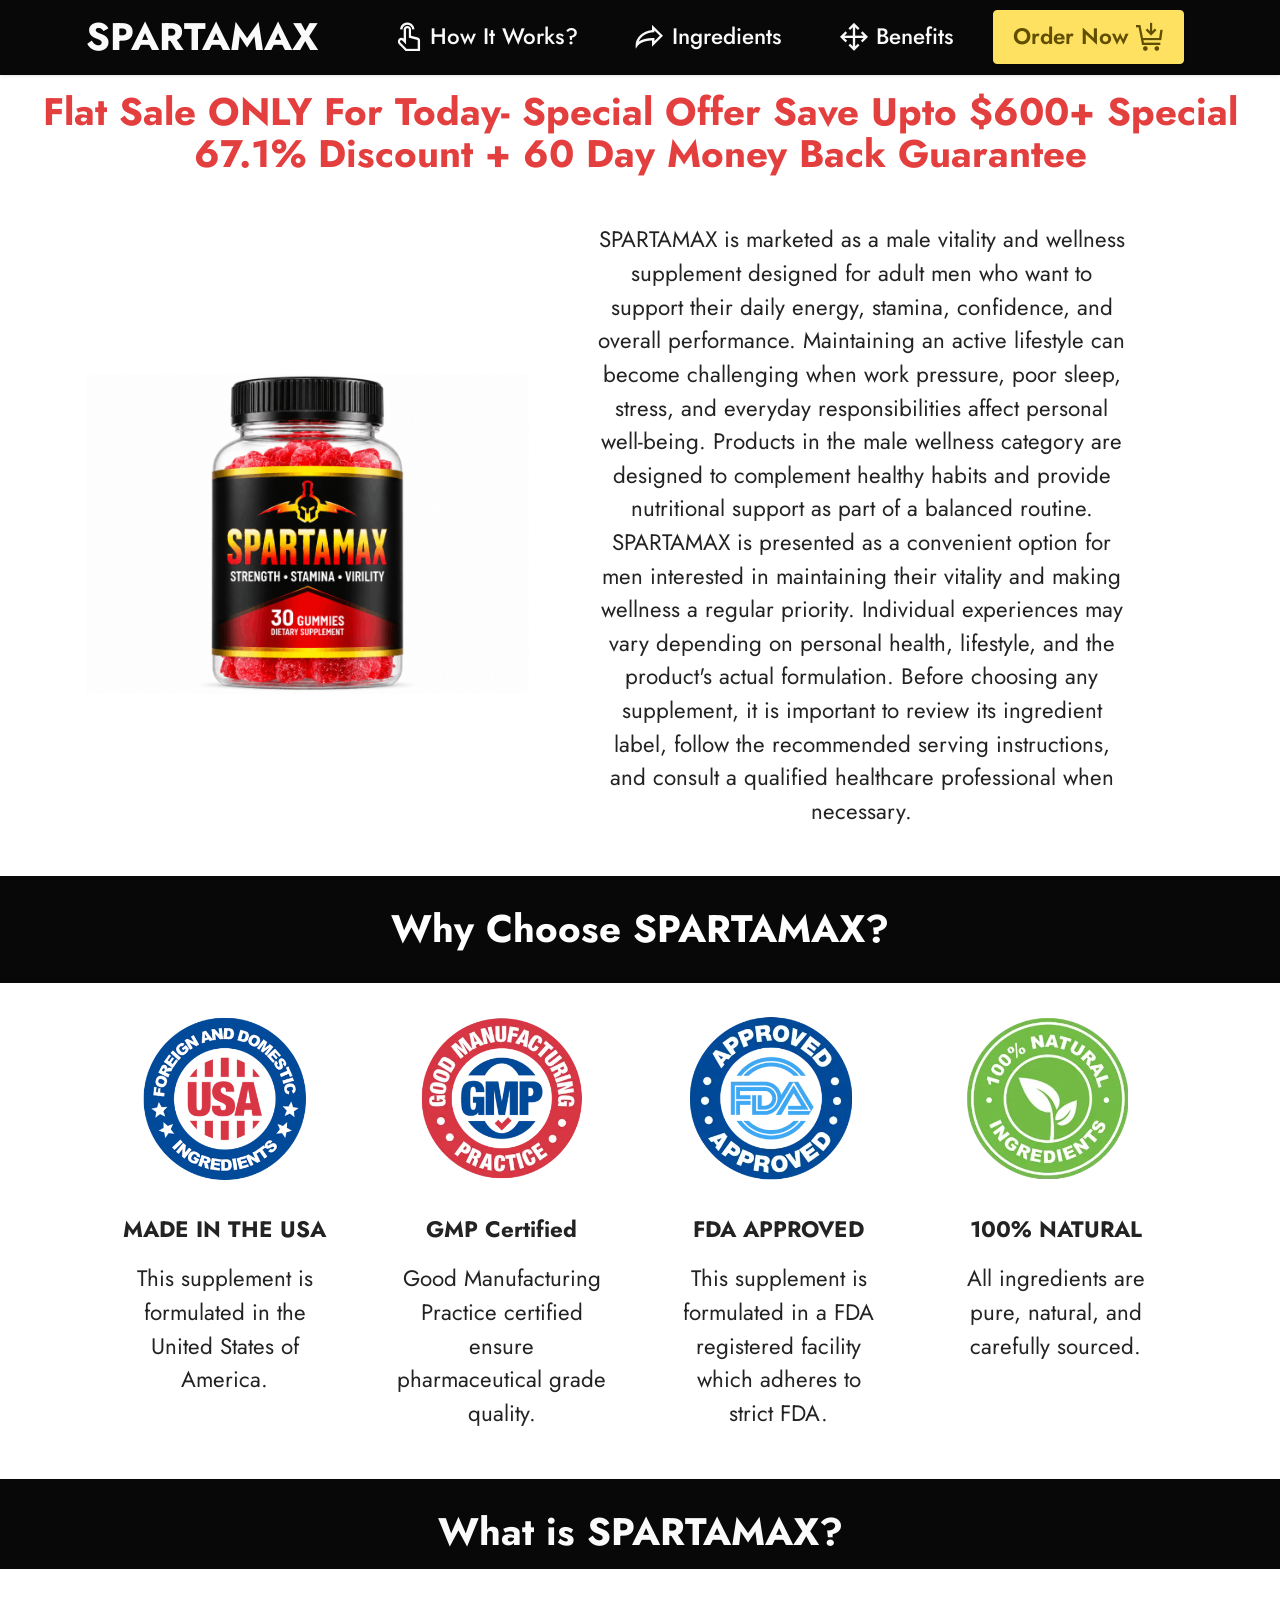
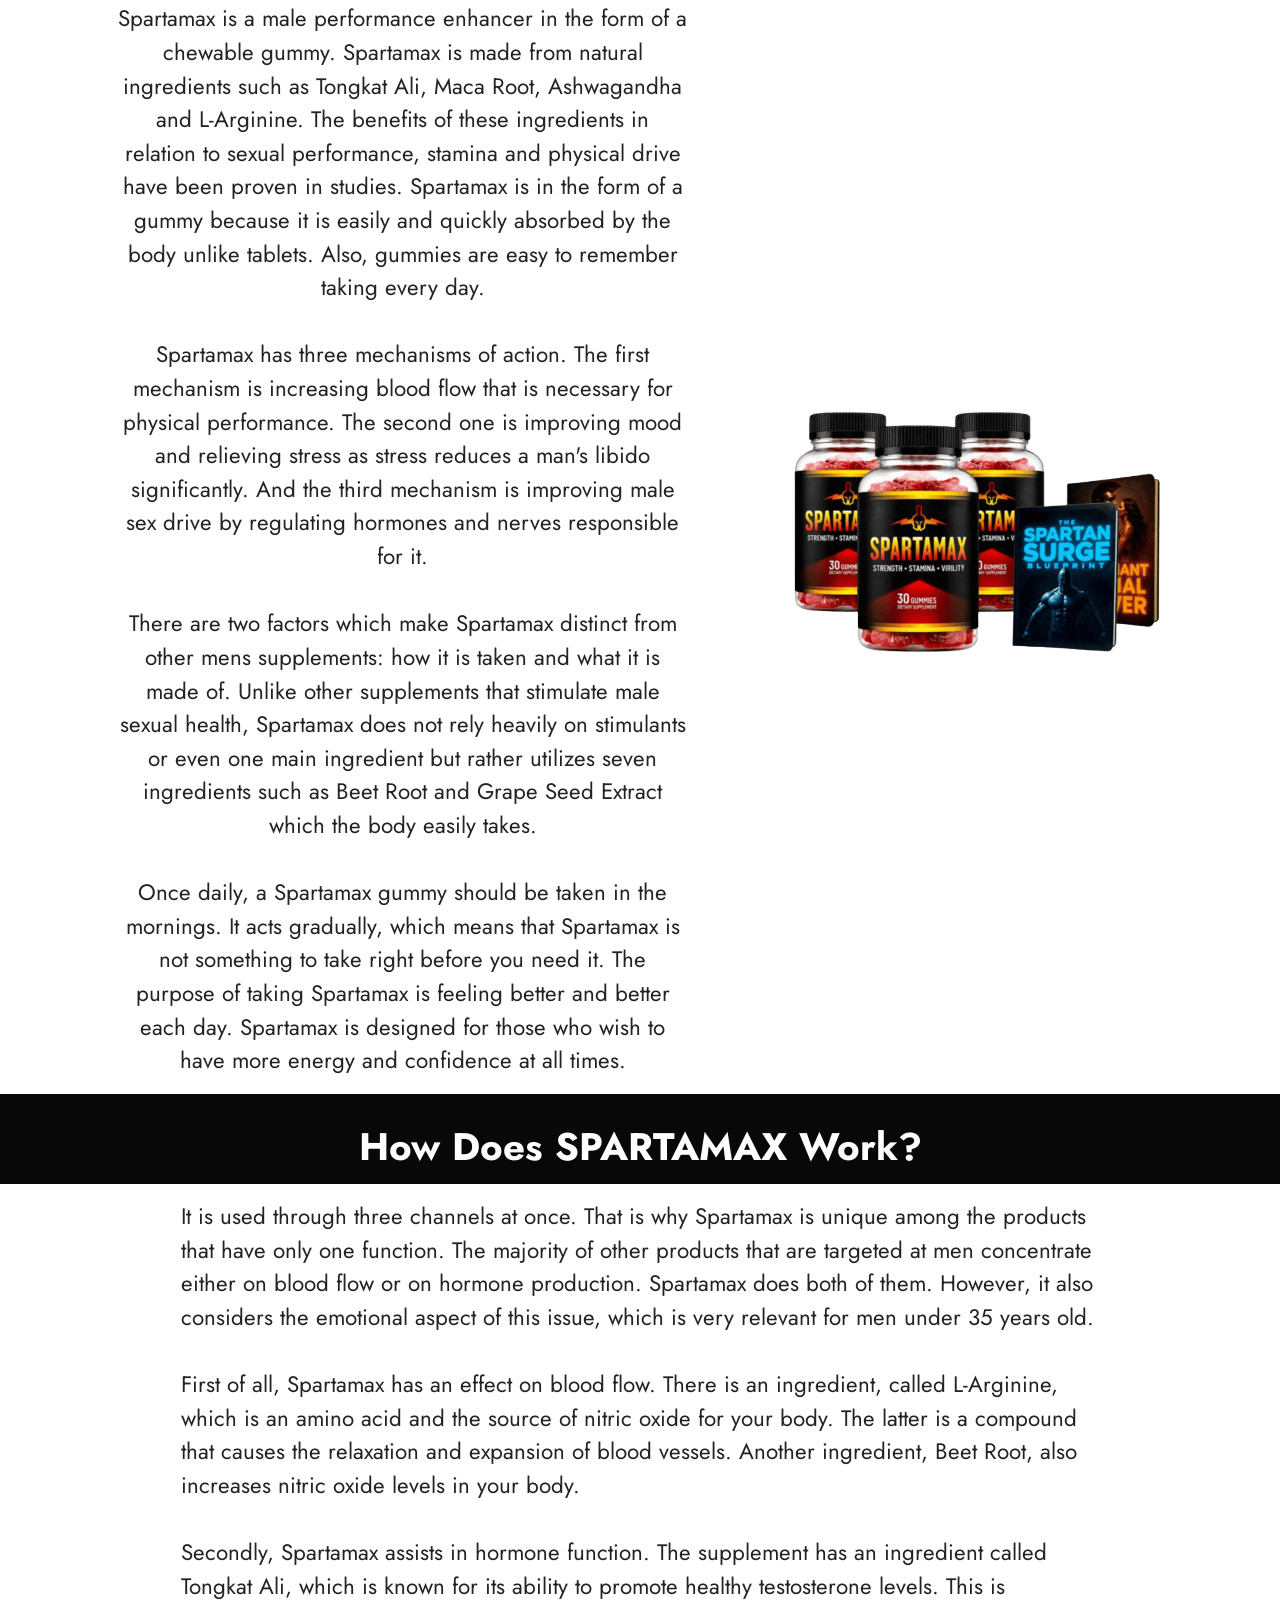
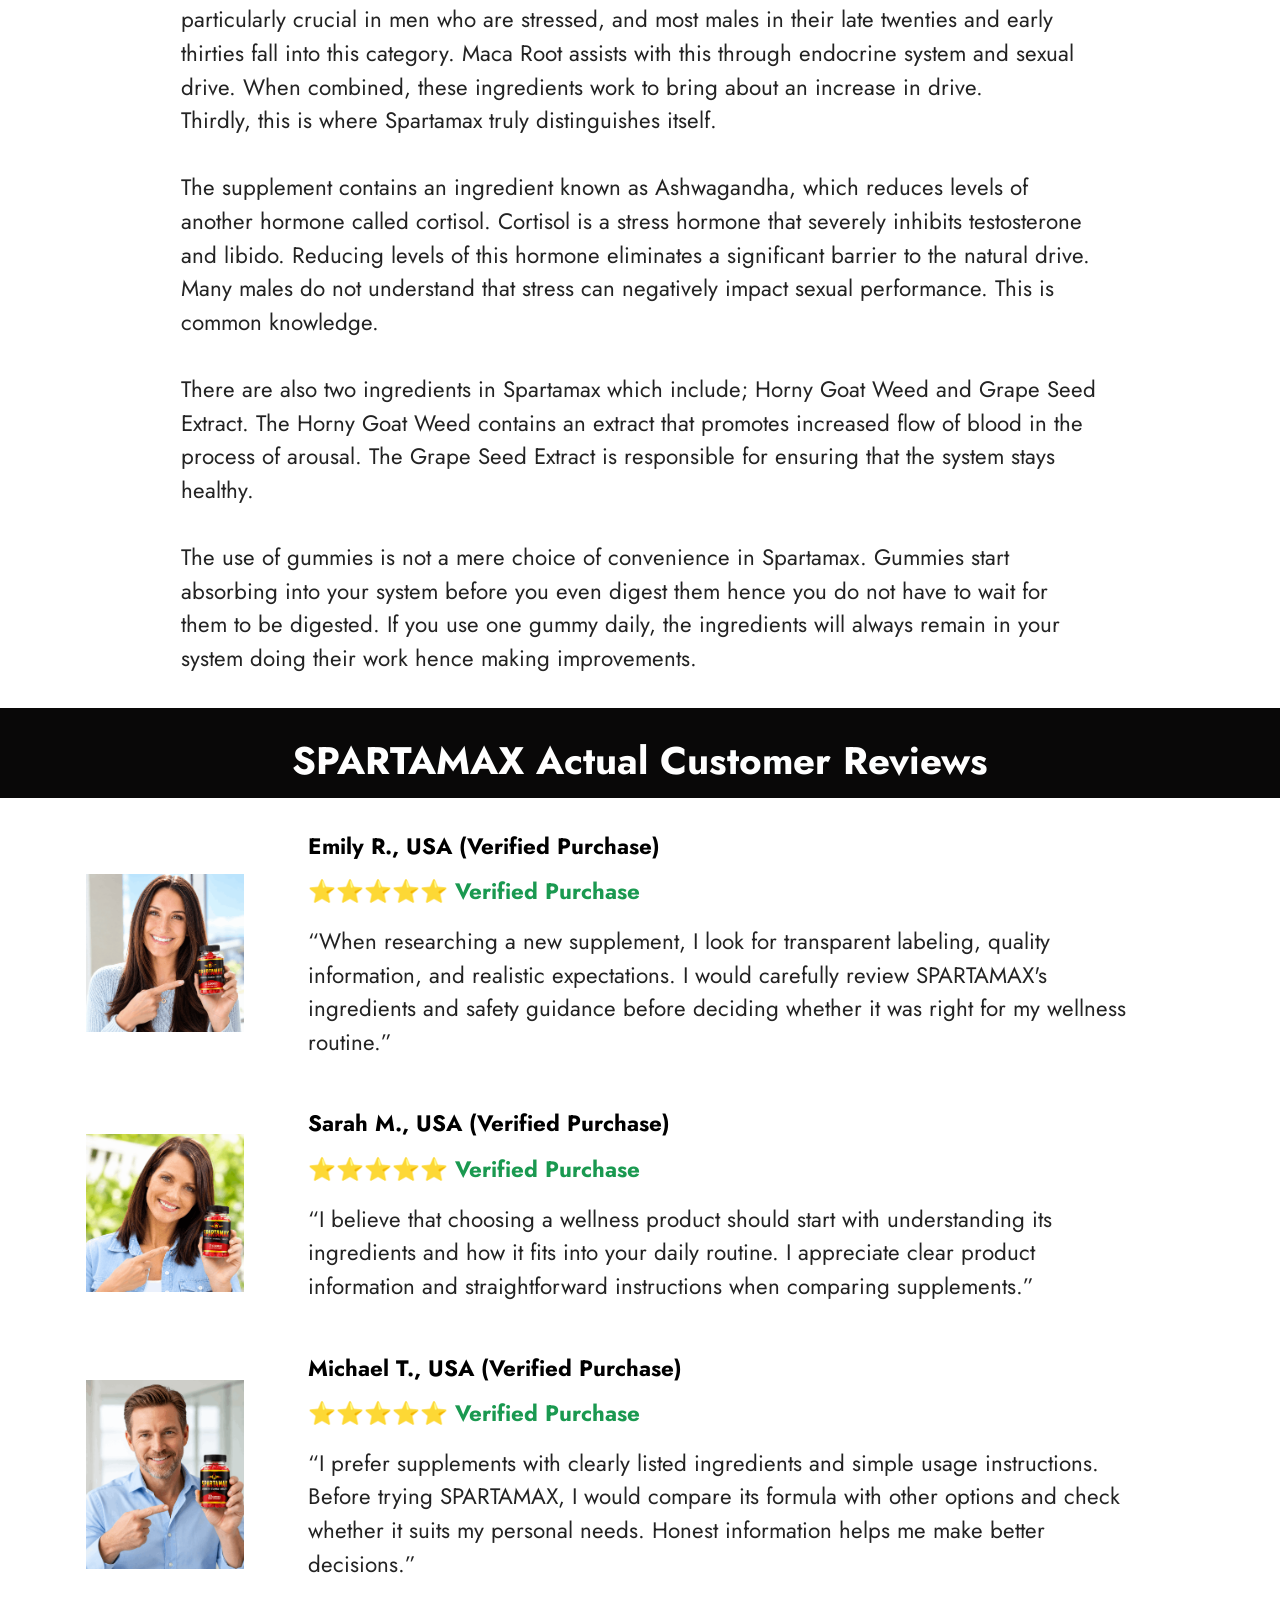
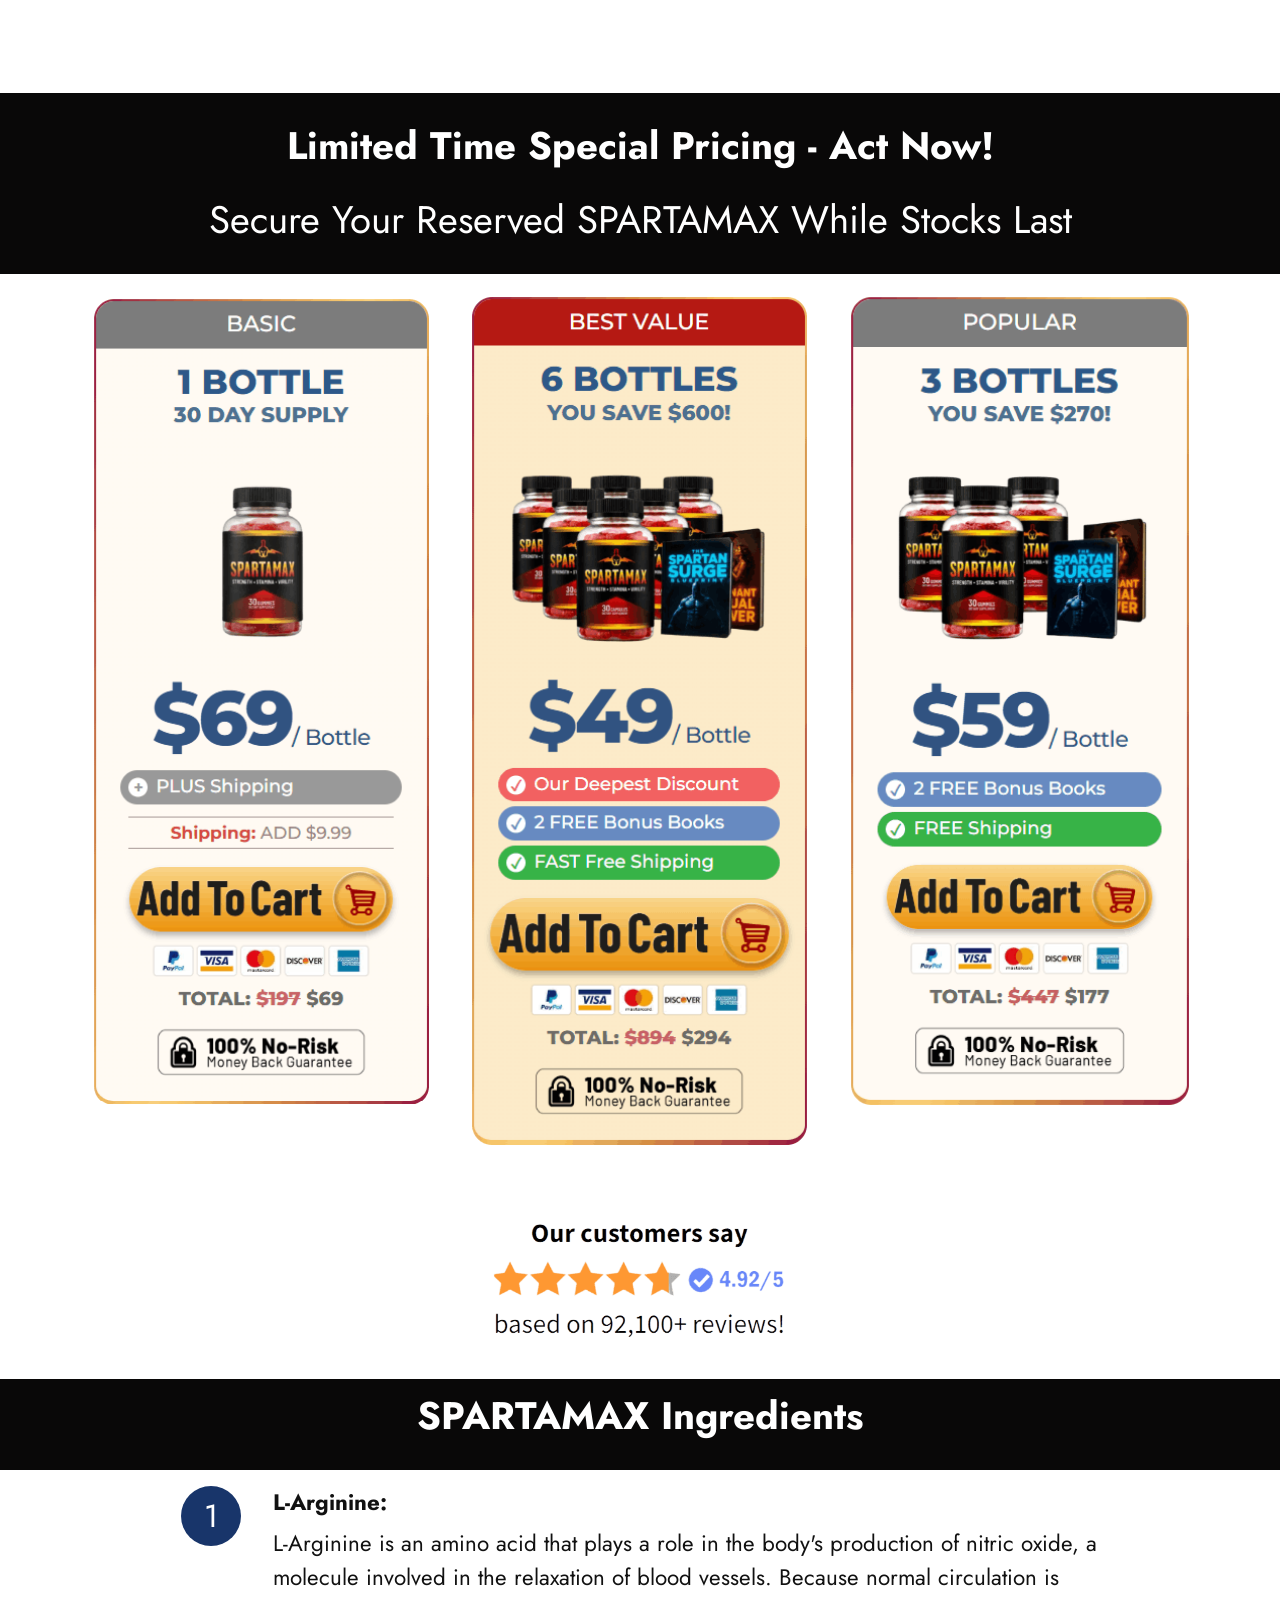
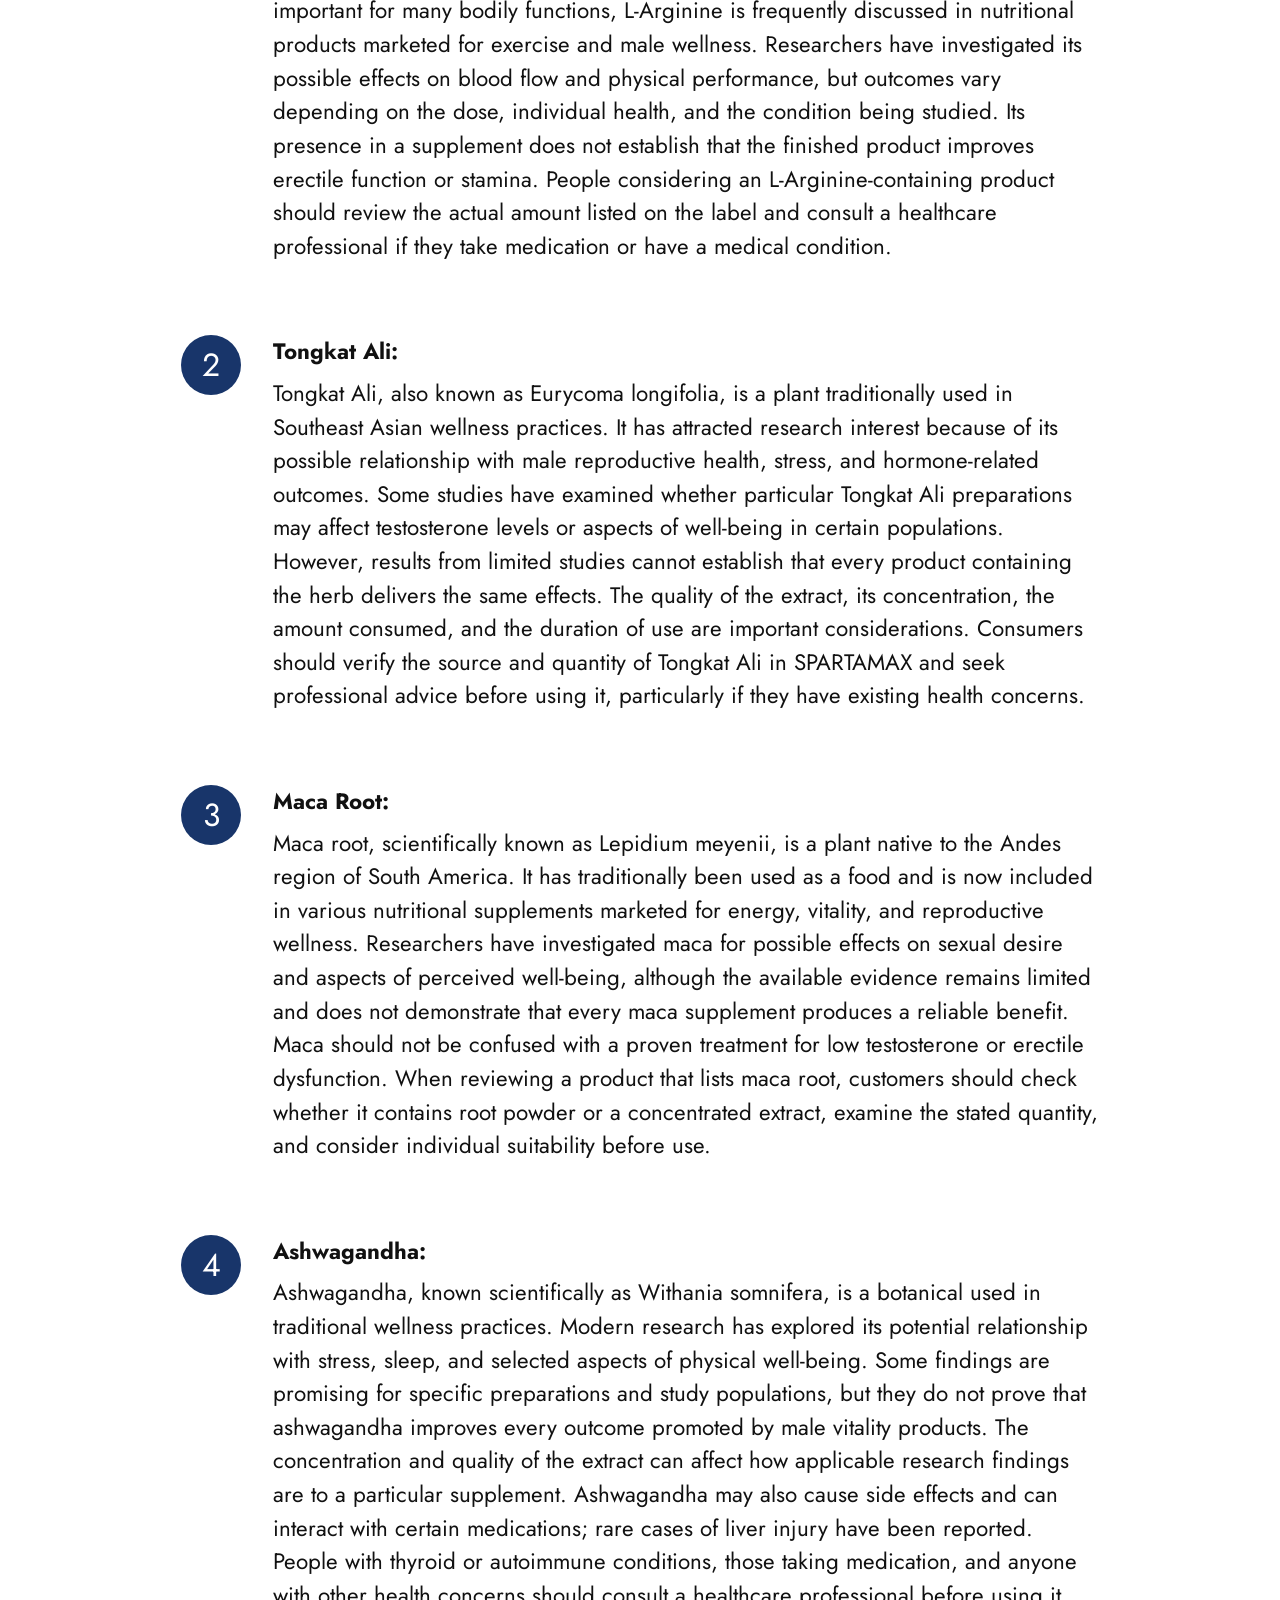
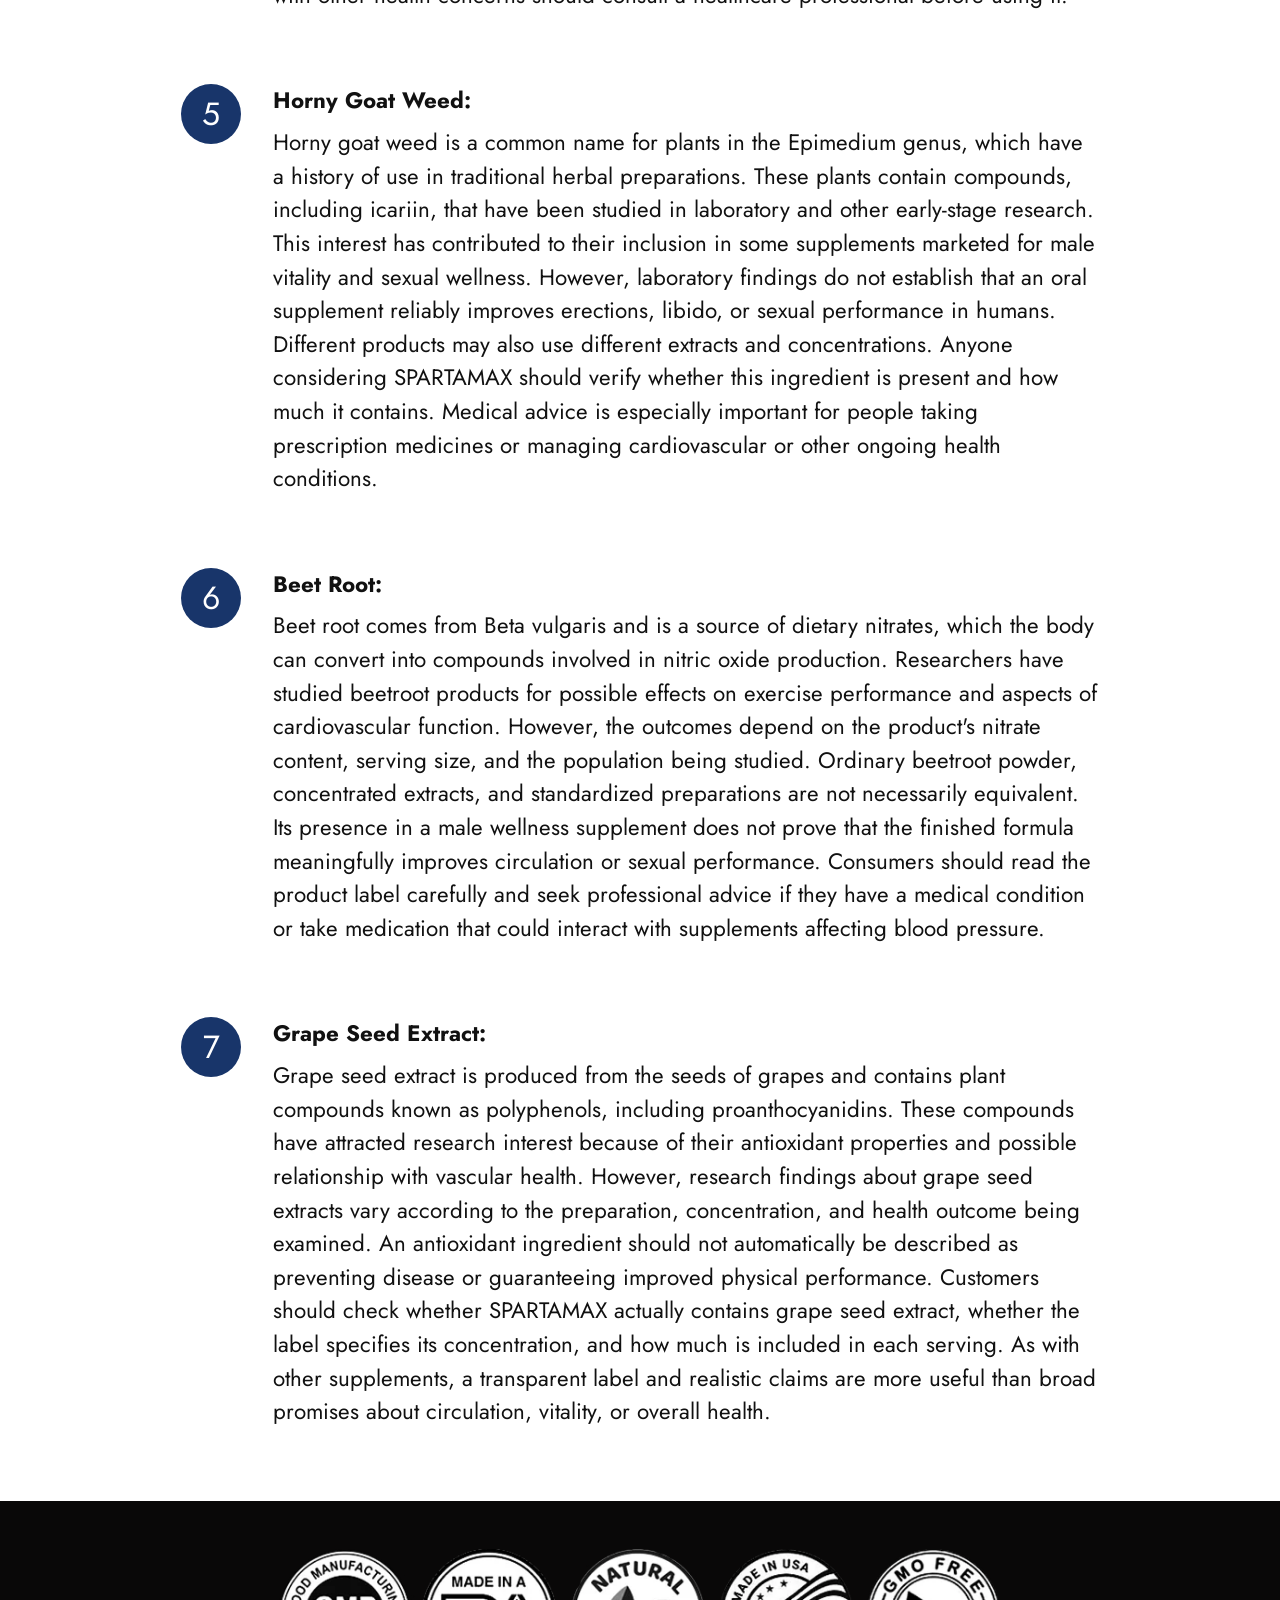
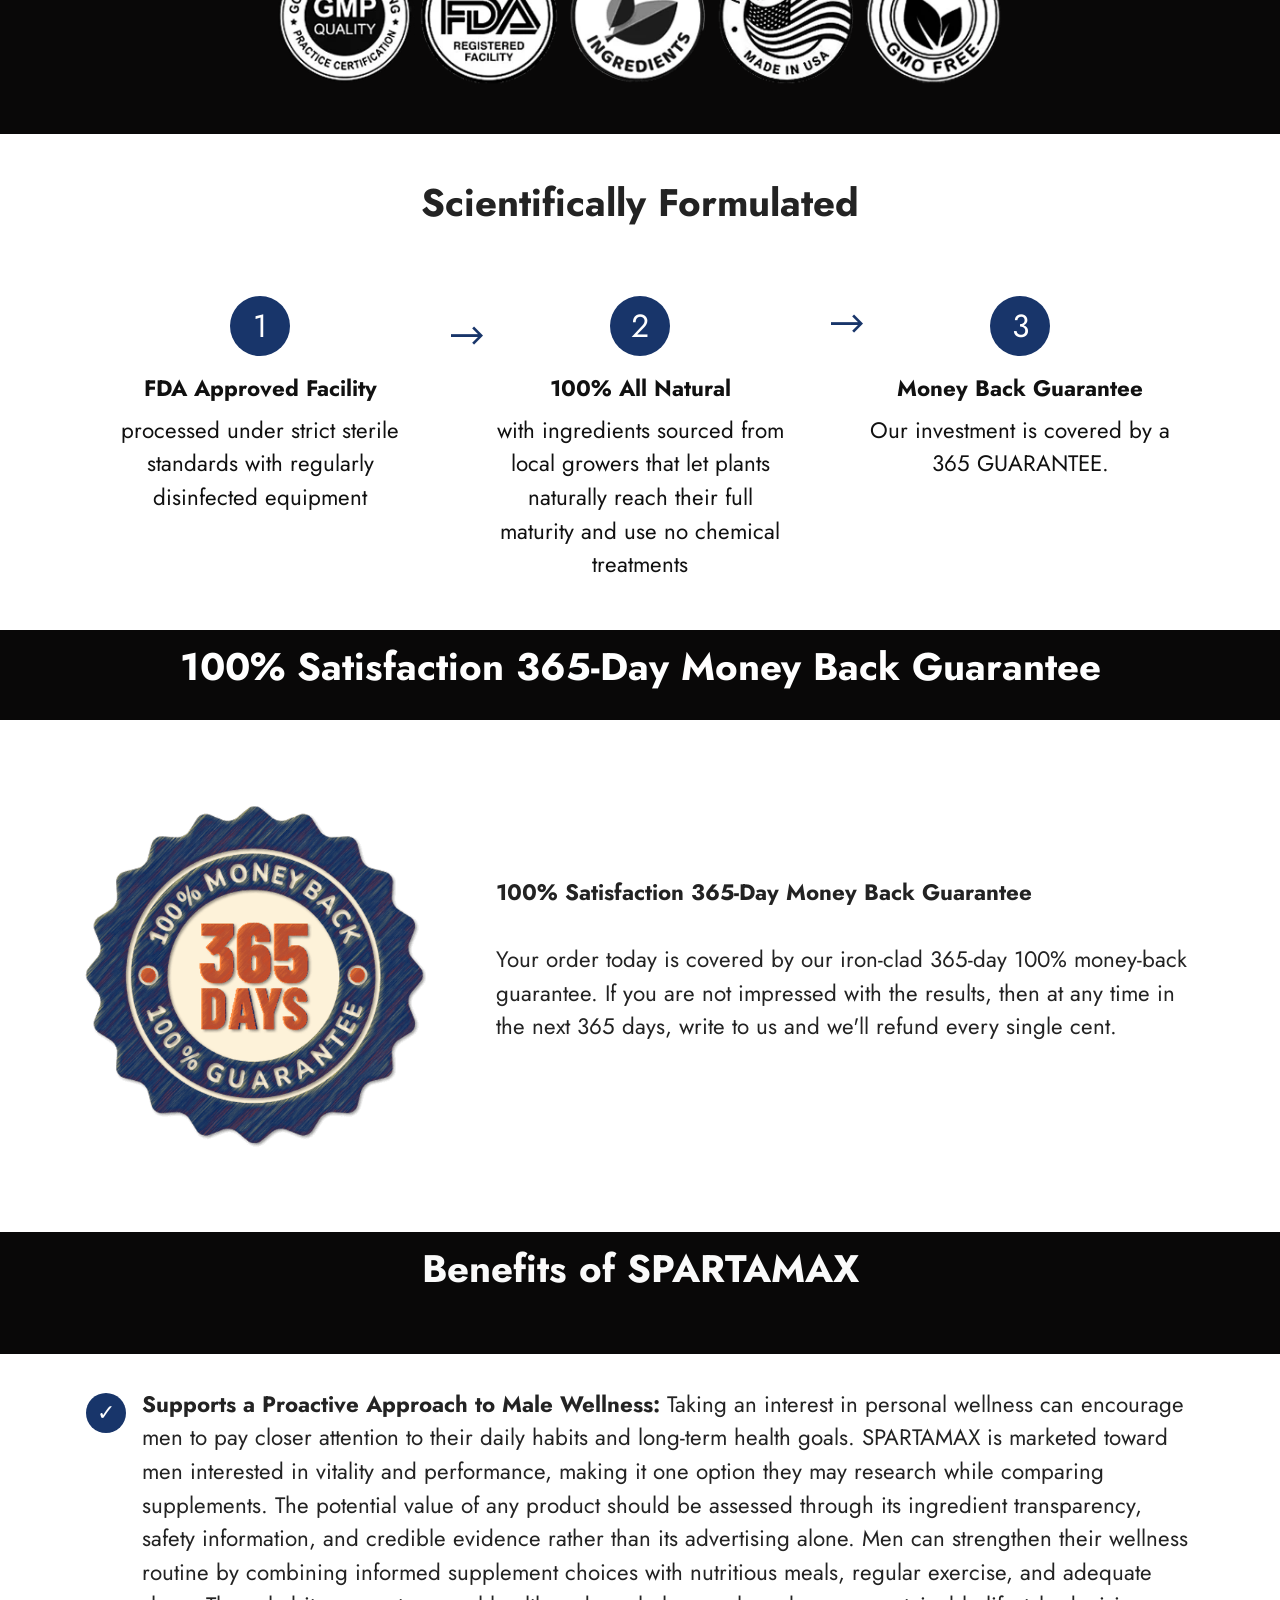
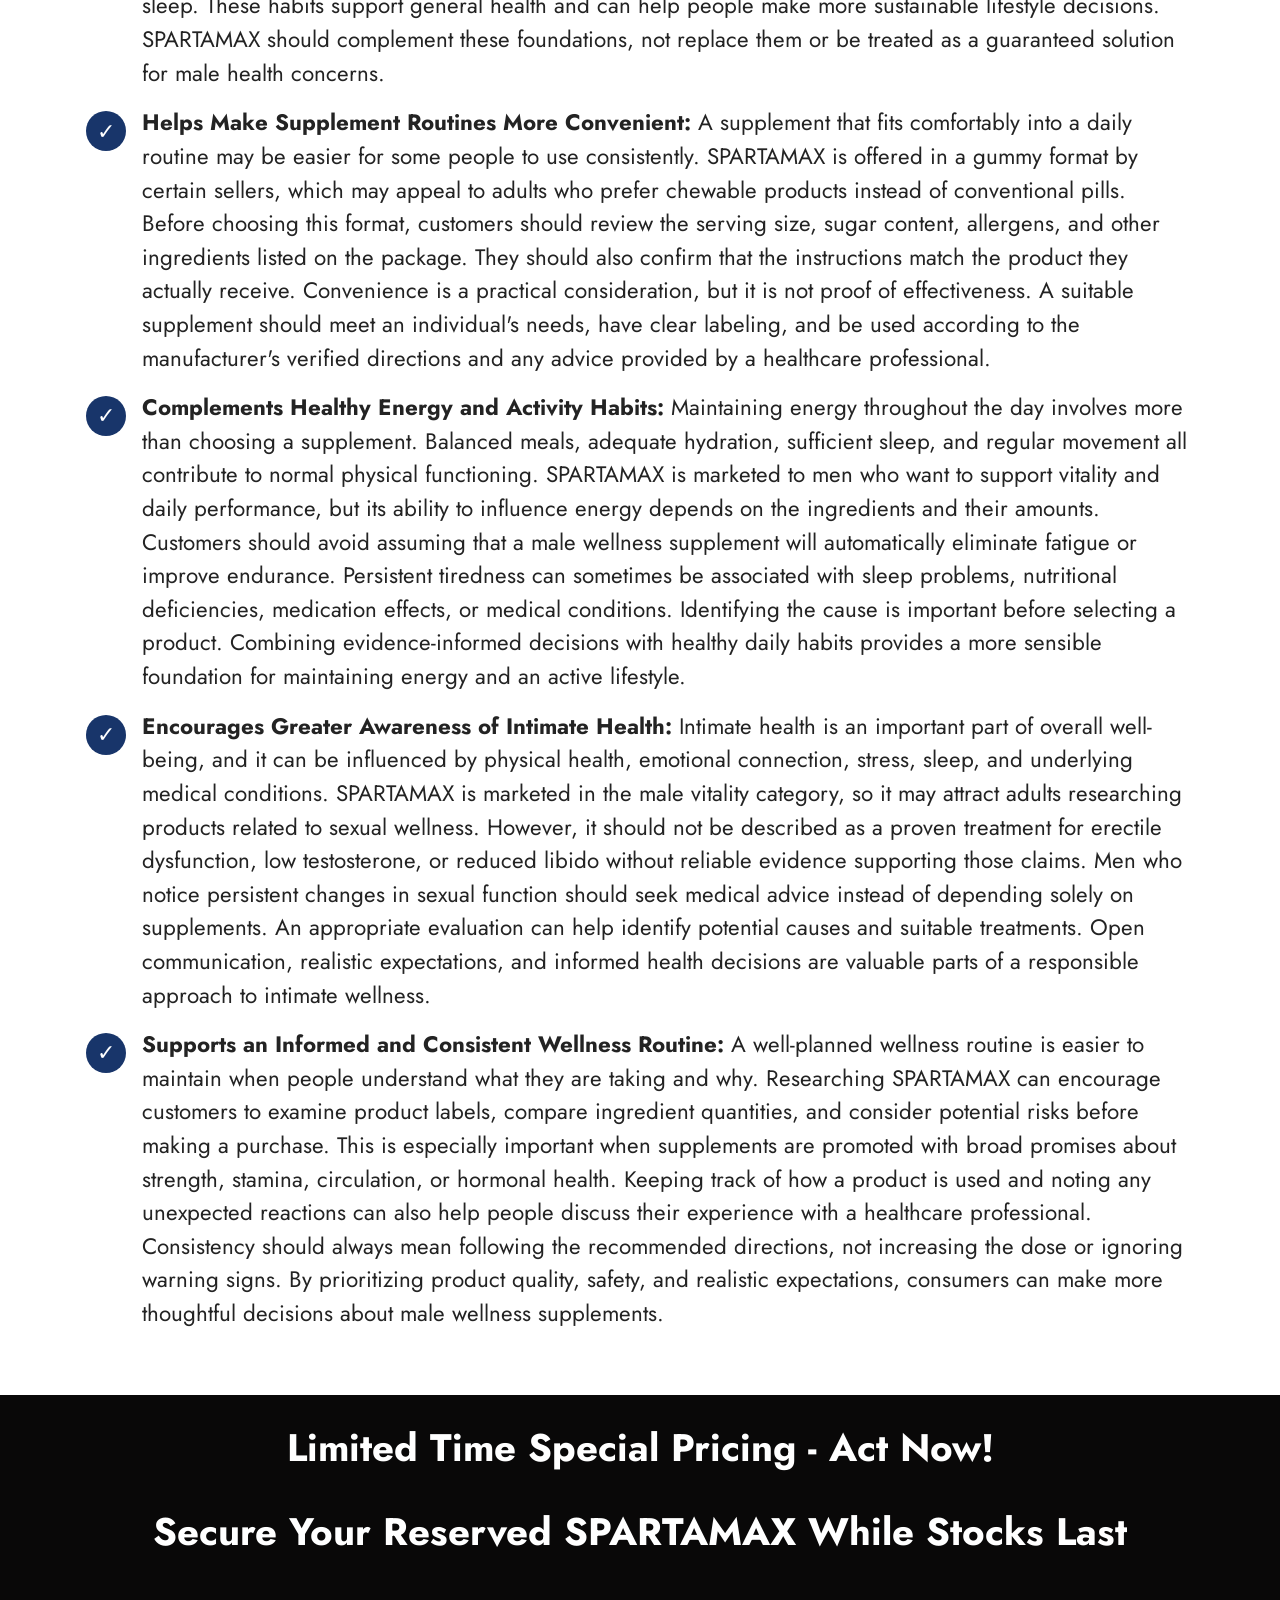
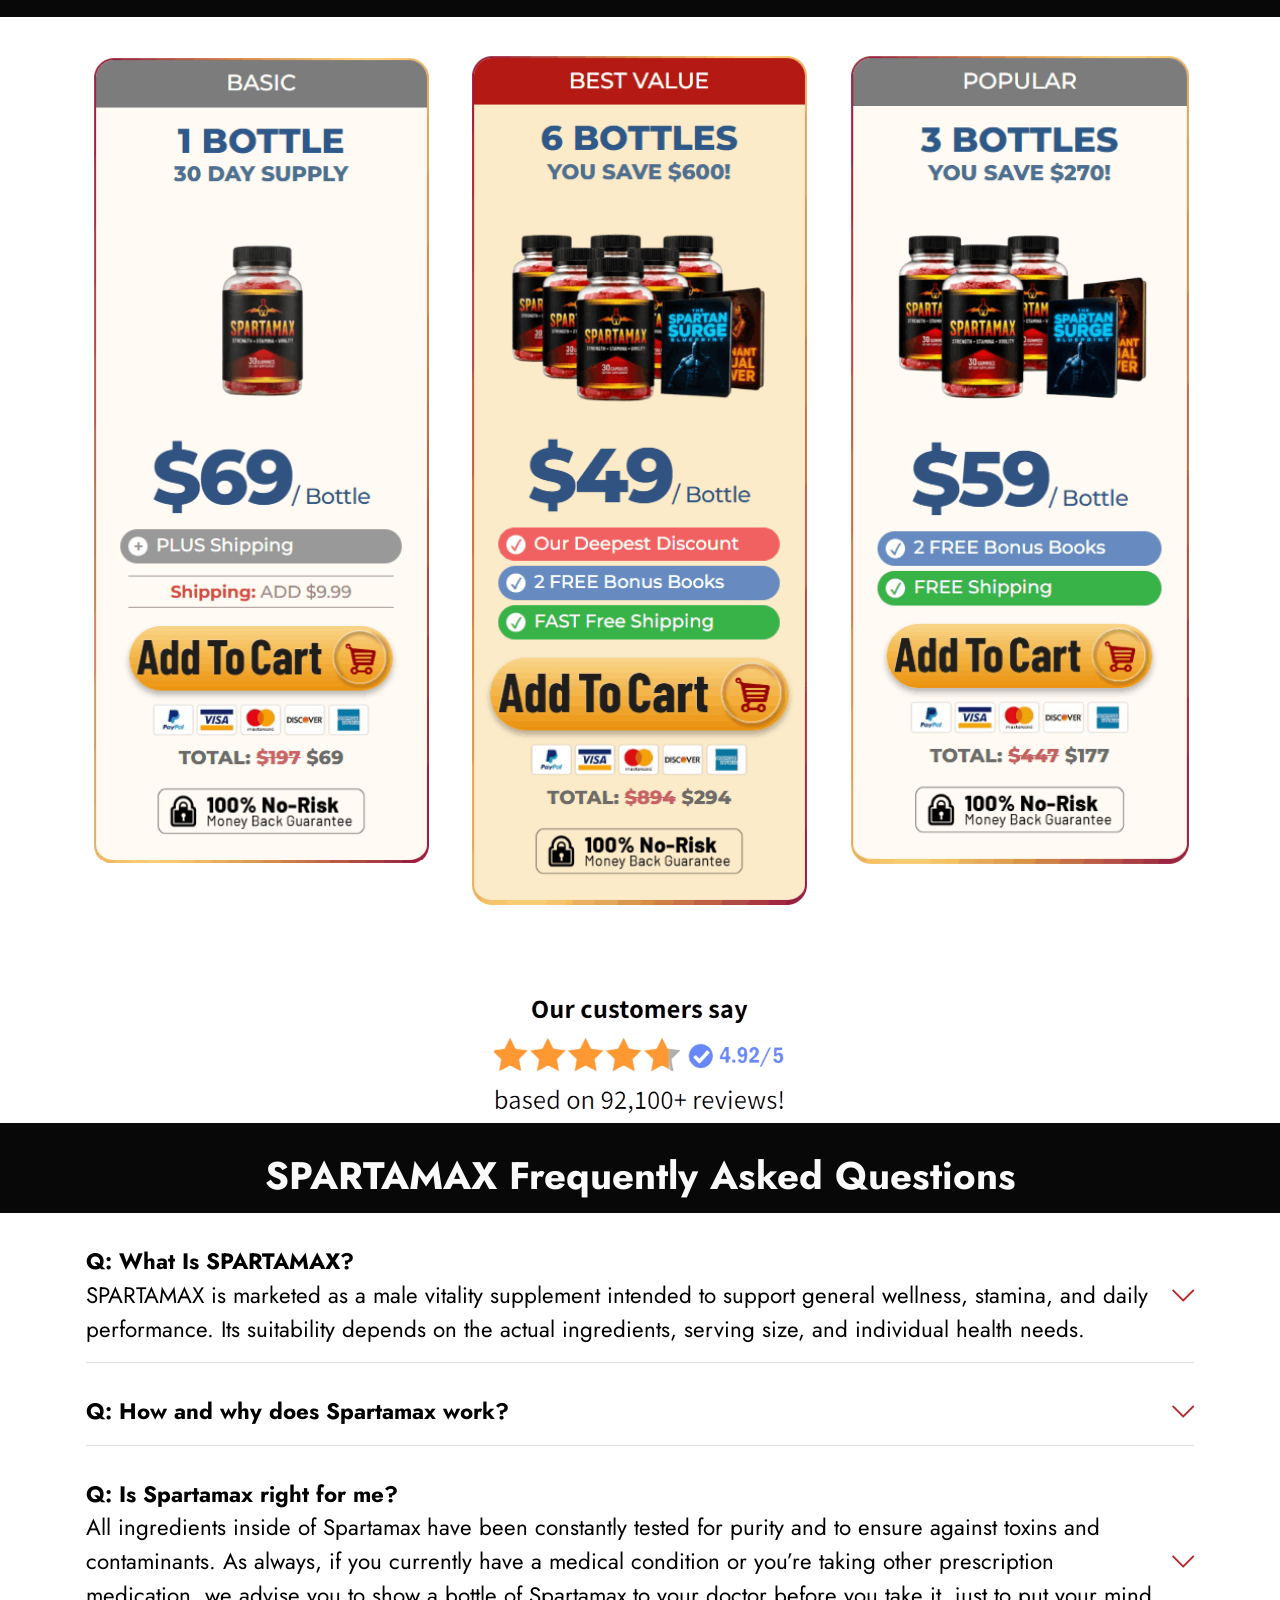
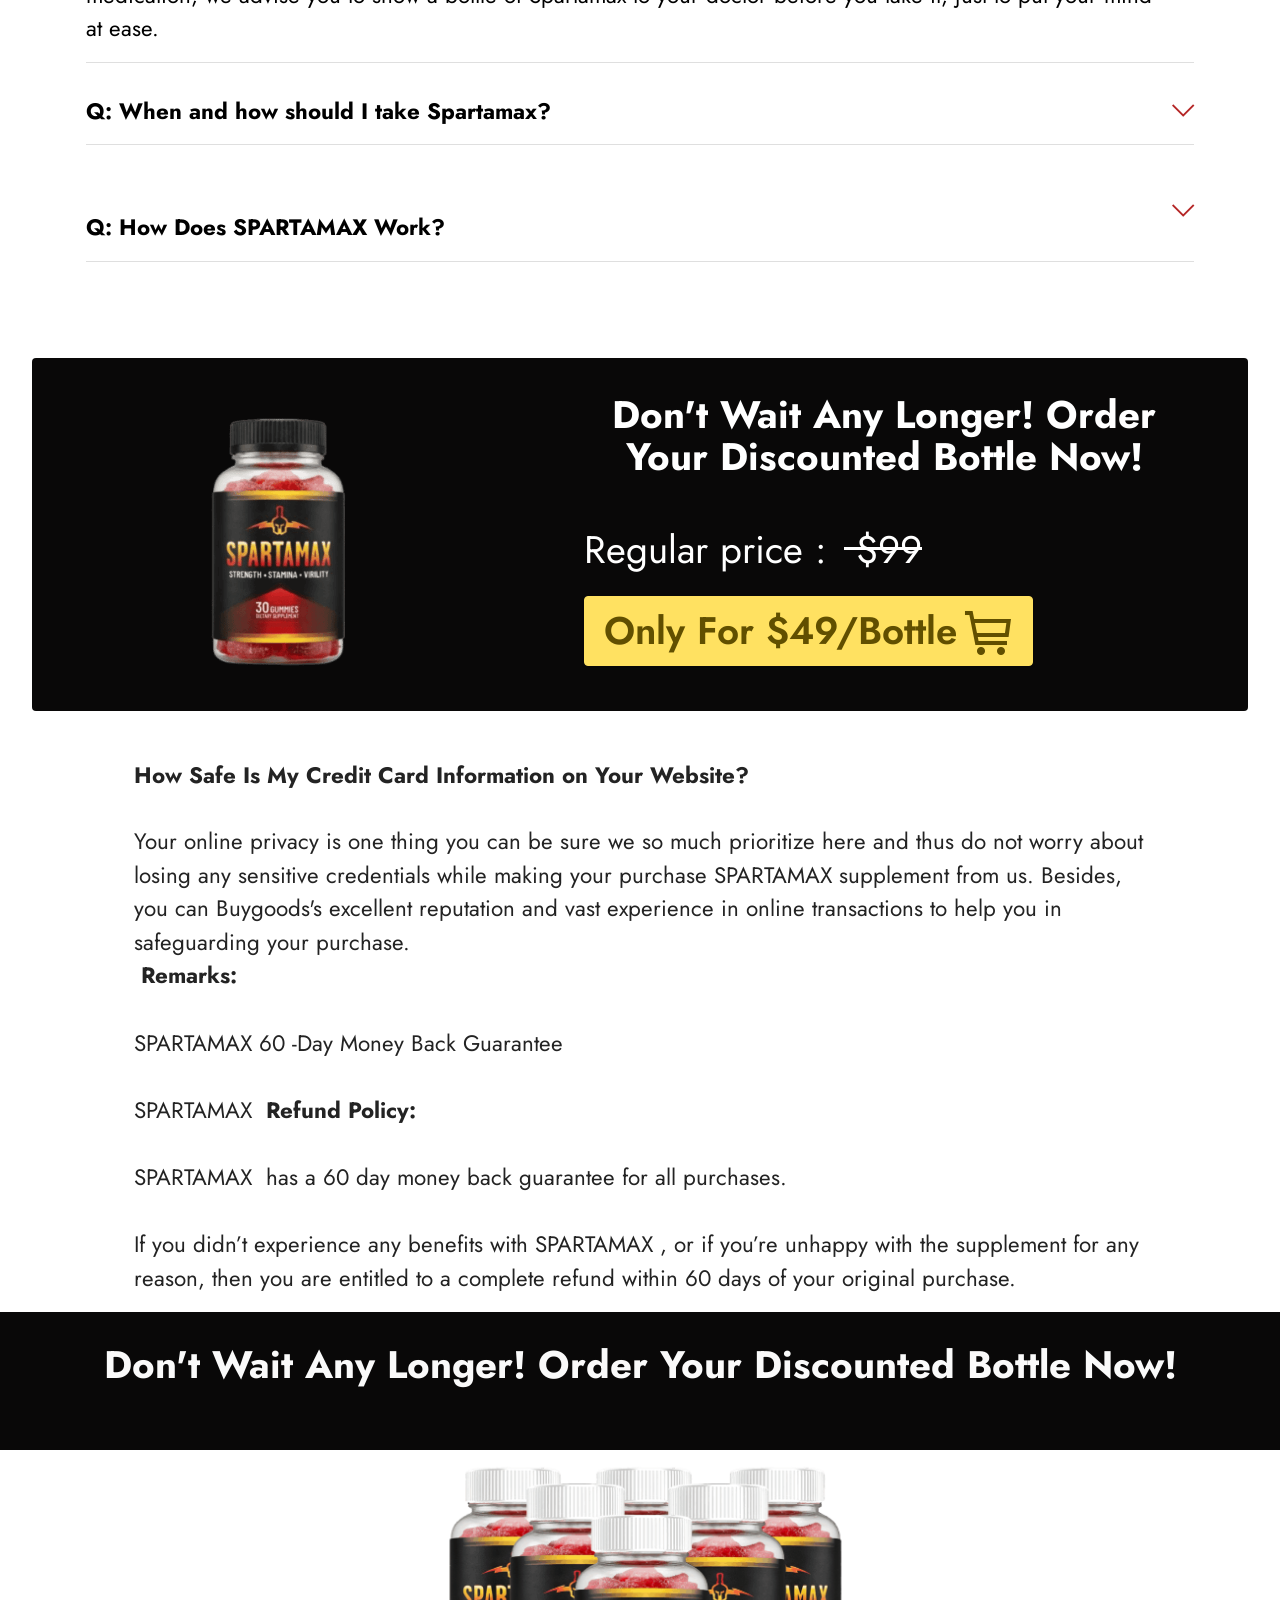
<file: index.html>
<!DOCTYPE html>
<html  lang="en">
<head>
  <!-- Site made with Mobirise Website Builder v6.1.12, https://mobirise.com -->
  <meta charset="UTF-8">
  <meta http-equiv="X-UA-Compatible" content="IE=edge">
  <meta name="generator" content="Mobirise v6.1.12, mobirise.com">
  <meta name="twitter:card" content="summary_large_image"/>
  <meta name="twitter:image:src" content="assets/images/index-meta.png">
  <meta property="og:image" content="assets/images/index-meta.png">
  <meta name="twitter:title" content="SPARTAMAX Official Site | Benefits, Ingredients & Review">
  <meta name="viewport" content="width=device-width, initial-scale=1, minimum-scale=1">
  <link rel="shortcut icon" href="assets/images/4de76b95-5bfe-4d1f-9f65-fbe2c5896168-128x93.png" type="image/x-icon">
  <meta name="description" content="Spartamax works by supporting the body's natural systems responsible for energy, stamina, focus, and overall male vitality. Instead of providing a temporary burst of energy, Spartamax is formulated to deliver steady, long-term support that helps you stay active, productive, and confident every day.">
  
  
  <title>SPARTAMAX Official Site | Benefits, Ingredients & Review</title>
  <link rel="stylesheet" href="assets/web/assets/mobirise-icons2/mobirise2.css">
  <link rel="stylesheet" href="assets/web/assets/mobirise-icons/mobirise-icons.css">
  <link rel="stylesheet" href="assets/bootstrap/css/bootstrap.min.css">
  <link rel="stylesheet" href="assets/dropdown/css/style.css">
  <link rel="stylesheet" href="assets/socicon/css/styles.css">
  <link rel="stylesheet" href="assets/theme/css/style.css">
  <link rel="preload" href="https://fonts.googleapis.com/css?family=Jost:100,200,300,400,500,600,700,800,900,100i,200i,300i,400i,500i,600i,700i,800i,900i&display=swap" as="style" onload="this.onload=null;this.rel='stylesheet'">
  <noscript><link rel="stylesheet" href="https://fonts.googleapis.com/css?family=Jost:100,200,300,400,500,600,700,800,900,100i,200i,300i,400i,500i,600i,700i,800i,900i&display=swap"></noscript>
  <link rel="preload" as="style" href="assets/mobirise/css/mbr-additional.css?v=DKi7vP"><link rel="stylesheet" href="assets/mobirise/css/mbr-additional.css?v=DKi7vP" type="text/css">

	<meta name="google-site-verification" content="ojwFFrobrEAdesm8oLR1VNvsSXICQItrODOj1nC4V70" />
	<meta name="msvalidate.01" content="BFED78960371397816FDB9212DADB8CB" />
  
  
  <meta name="keywords" content="SPARTAMAX, SPARTAMAX,  SPARTAMAX supplement,  SPARTAMAX pills">
 <meta name="author" content=" SPARTAMAX">
	
 <link rel="canonical" href="https://www.phytomemona.com/
/" >
</head>
<body>
  
  <section data-bs-version="5.1" class="menu menu2 cid-tB0YZQqaCG" once="menu" id="menu2-0">
    
    <nav class="navbar navbar-dropdown navbar-expand-lg">
        <div class="container">
            <div class="navbar-brand">
                
                <span class="navbar-caption-wrap"><a class="navbar-caption text-white display-2" href="https://mobiri.se">SPARTAMAX</a></span>
            </div>
            <button class="navbar-toggler" type="button" data-toggle="collapse" data-bs-toggle="collapse" data-target="#navbarSupportedContent" data-bs-target="#navbarSupportedContent" aria-controls="navbarNavAltMarkup" aria-expanded="false" aria-label="Toggle navigation">
                <div class="hamburger">
                    <span></span>
                    <span></span>
                    <span></span>
                    <span></span>
                </div>
            </button>
            <div class="collapse navbar-collapse" id="navbarSupportedContent">
                <ul class="navbar-nav nav-dropdown" data-app-modern-menu="true"><li class="nav-item"><a class="nav-link link text-white display-5" href="index.html#header3-1m"><span class="mobi-mbri mobi-mbri-touch mbr-iconfont mbr-iconfont-btn"></span>How It Works?</a></li>
                    <li class="nav-item"><a class="nav-link link text-white text-primary display-5" href="index.html#content4-2q"><span class="mobi-mbri mobi-mbri-share mbr-iconfont mbr-iconfont-btn"></span>
                            Ingredients</a></li>
                    <li class="nav-item"><a class="nav-link link text-white text-primary display-5" href="index.html#features14-2h"><span class="mobi-mbri mobi-mbri-drag-n-drop mbr-iconfont mbr-iconfont-btn"></span>Benefits</a>
                    </li></ul>
                
                <div class="navbar-buttons mbr-section-btn"><a class="btn btn-warning display-7" href="https://getspartamax.com/#aff=ajaykumar801505"><span class="mobi-mbri mobi-mbri-cart-add mbr-iconfont mbr-iconfont-btn"></span>Order Now</a></div>
            </div>
        </div>
    </nav>
</section>

<section data-bs-version="5.1" class="header3 cid-tB10ubWVri" id="header3-1">

    

    
    

    <div class="align-center container-fluid">
        <div class="row justify-content-center">
            <div class="col-12 col-lg-12">
                <h1 class="mbr-section-title mbr-fonts-style mb-3 display-2"><strong>Flat Sale ONLY For Today- Special Offer Save Upto $600+ Special 67.1% Discount + 60 Day Money Back Guarantee</strong></h1>
                
                
                
            </div>
        </div>
    </div>
</section>

<section data-bs-version="5.1" class="features6 cid-tB15AvPI4t" id="features7-3">
    <!---->
    

    
    
    <div class="container">
        <div class="card-wrapper">
            <div class="row align-items-center">
                <div class="col-12 col-lg-5">
                    <div class="image-wrapper">
                        <a href="https://getspartamax.com/#aff=ajaykumar801505"><img src="assets/images/4de76b95-5bfe-4d1f-9f65-fbe2c5896168-1036x750.png" alt="SPARTAMAX"></a>
                    </div>
                </div>
                <div class="col-12 col-lg">
                    <div class="text-box">
                        
                        <p class="mbr-text mbr-fonts-style display-5">SPARTAMAX is marketed as a male vitality and wellness supplement designed for adult men who want to support their daily energy, stamina, confidence, and overall performance. Maintaining an active lifestyle can become challenging when work pressure, poor sleep, stress, and everyday responsibilities affect personal well-being. Products in the male wellness category are designed to complement healthy habits and provide nutritional support as part of a balanced routine. SPARTAMAX is presented as a convenient option for men interested in maintaining their vitality and making wellness a regular priority. Individual experiences may vary depending on personal health, lifestyle, and the product's actual formulation. Before choosing any supplement, it is important to review its ingredient label, follow the recommended serving instructions, and consult a qualified healthcare professional when necessary.<br></p>
                        
                        
                    </div>
                </div>
            </div>
        </div>
    </div>
</section>

<section data-bs-version="5.1" class="content4 cid-v9ZbLS1f8Q" id="content4-27">
    

    
    
    <div class="container">
        <div class="row justify-content-center">
            <div class="title col-md-12 col-lg-12">
                <h3 class="mbr-section-title mbr-fonts-style align-center mb-4 display-2"><div><strong></strong></div></h3>
                <h1 class="mbr-section-subtitle align-center mbr-fonts-style mb-4 display-2"><strong>Why Choose SPARTAMAX?</strong></h1>
                
            </div>
        </div>
    </div>
</section>

<section data-bs-version="5.1" class="gallery3 cid-tB9ez4cVTX" id="gallery3-1r">
    
    
    <div class="container">
        
        <div class="row mt-4">
            <div class="item features-image сol-12 col-md-6 col-lg-3 active">
                <div class="item-wrapper">
                    <div class="item-img">
                        <img src="assets/images/made-in-usa.webp" alt="SPARTAMAX Made In Usa" data-slide-to="0" data-bs-slide-to="0">
                    </div>
                    <div class="item-content">
                        <h5 class="item-title mbr-fonts-style display-7"><strong>MADE IN THE USA</strong></h5>
                        
                        <p class="mbr-text mbr-fonts-style mt-3 display-7">This supplement is formulated in the United States of America.<br></p>
                    </div>
                    
                </div>
            </div>
            
            <div class="item features-image сol-12 col-md-6 col-lg-3">
                <div class="item-wrapper">
                    <div class="item-img">
                        <img src="assets/images/gmp-certified.webp" alt="SPARTAMAX GMP CERTIFIED" data-slide-to="1" data-bs-slide-to="1">
                    </div>
                    <div class="item-content">
                        <h5 class="item-title mbr-fonts-style display-7"><strong>GMP Certified</strong></h5>
                        
                        <p class="mbr-text mbr-fonts-style mt-3 display-7">Good Manufacturing Practice certified ensure pharmaceutical grade quality.</p>
                    </div>
                    
                </div>
            </div>
            <div class="item features-image сol-12 col-md-6 col-lg-3">
                <div class="item-wrapper">
                    <div class="item-img">
                        <img src="assets/images/fda-approved.webp" alt="SPARTAMAX FDA APPROVED" title="" data-slide-to="2" data-bs-slide-to="2">
                    </div>
                    <div class="item-content">
                        <h5 class="item-title mbr-fonts-style display-7"><strong>FDA APPROVED</strong></h5>
                        
                        <p class="mbr-text mbr-fonts-style mt-3 display-7">This supplement is formulated in a FDA registered facility which adheres to strict FDA.</p>
                    </div>
                    
                </div>
            </div><div class="item features-image сol-12 col-md-6 col-lg-3">
                <div class="item-wrapper">
                    <div class="item-img">
                        <img src="assets/images/all-natural-ingredients.webp" alt="SPARTAMAX 100% NATURAL" data-slide-to="3" data-bs-slide-to="3">
                    </div>
                    <div class="item-content">
                        <h5 class="item-title mbr-fonts-style display-7"><strong>100% NATURAL</strong></h5>
                        
                        <p class="mbr-text mbr-fonts-style mt-3 display-7">All ingredients are pure, natural, and carefully sourced.</p>
                    </div>
                    
                </div>
            </div>
        </div>
    </div>
</section>

<section data-bs-version="5.1" class="header3 cid-tB83YwBUMj" id="header3-1l">

    

    
    

    <div class="align-center container">
        <div class="row justify-content-center">
            <div class="col-12 col-lg-12">
                
                <h2 class="mbr-section-subtitle mbr-fonts-style mb-3 display-2"><strong>What is SPARTAMAX?</strong></h2>
                
                
            </div>
        </div>
    </div>
</section>

<section data-bs-version="5.1" class="header11 cid-tB1vWdJbT6" id="header11-a">

    

    
    

    <div class="container">
        <div class="row justify-content-center">
            <div class="col-12 col-md-5 image-wrapper">
                <a href="https://getspartamax.com/#aff=ajaykumar801505"><img class="w-100" src="assets/images/spartamax3newb-800x580.png" alt="SPARTAMAX"></a>
            </div>
            <div class="col-12 col-md">
                <div class="text-wrapper text-center">
                    
                    <p class="mbr-text mbr-fonts-style display-7"><br>Spartamax is a male performance enhancer in the form of a chewable gummy. Spartamax is made from natural ingredients such as Tongkat Ali, Maca Root, Ashwagandha and L-Arginine. The benefits of these ingredients in relation to sexual performance, stamina and physical drive have been proven in studies. Spartamax is in the form of a gummy because it is easily and quickly absorbed by the body unlike tablets. Also, gummies are easy to remember taking every day.
<br>
<br>Spartamax has three mechanisms of action. The first mechanism is increasing blood flow that is necessary for physical performance. The second one is improving mood and relieving stress as stress reduces a man's libido significantly. And the third mechanism is improving male sex drive by regulating hormones and nerves responsible for it.<br><br>There are two factors which make Spartamax distinct from other mens supplements: how it is taken and what it is made of. Unlike other supplements that stimulate male sexual health, Spartamax does not rely heavily on stimulants or even one main ingredient but rather utilizes seven ingredients such as Beet Root and Grape Seed Extract which the body easily takes.
<br>
<br>Once daily, a Spartamax gummy should be taken in the mornings. It acts gradually, which means that Spartamax is not something to take right before you need it. The purpose of taking Spartamax is feeling better and better each day. Spartamax is designed for those who wish to have more energy and confidence at all times.<br></p>
                    
                </div>
            </div>
        </div>
    </div>
</section>

<section data-bs-version="5.1" class="header3 cid-tB85bPoWQz" id="header3-1m">

    

    
    

    <div class="align-center container">
        <div class="row justify-content-center">
            <div class="col-12 col-lg-12">
                
                <h2 class="mbr-section-subtitle mbr-fonts-style mb-3 display-2"><strong>How Does SPARTAMAX Work?</strong></h2>
                
                
            </div>
        </div>
    </div>
</section>

<section data-bs-version="5.1" class="content4 cid-vawa0RkZCS" id="content4-2n">
    

    
    
    <div class="container">
        <div class="row justify-content-center">
            <div class="title col-md-12 col-lg-10">
                
                <h4 class="mbr-section-subtitle align-center mbr-fonts-style mb-4 display-7"><div>It is used through three channels at once. That is why Spartamax is unique among the products that have only one function. The majority of other products that are targeted at men concentrate either on blood flow or on hormone production. Spartamax does both of them. However, it also considers the emotional aspect of this issue, which is very relevant for men under 35 years old.</div><br><div>
</div><div>First of all, Spartamax has an effect on blood flow. There is an ingredient, called L-Arginine, which is an amino acid and the source of nitric oxide for your body. The latter is a compound that causes the relaxation and expansion of blood vessels. Another ingredient, Beet Root, also increases nitric oxide levels in your body.</div><br><div>Secondly, Spartamax assists in hormone function. The supplement has an ingredient called Tongkat Ali, which is known for its ability to promote healthy testosterone levels. This is particularly crucial in men who are stressed, and most males in their late twenties and early thirties fall into this category. Maca Root assists with this through endocrine system and sexual drive. When combined, these ingredients work to bring about an increase in drive.
</div><div>Thirdly, this is where Spartamax truly distinguishes itself.</div><br><div> The supplement contains an ingredient known as Ashwagandha, which reduces levels of another hormone called cortisol. Cortisol is a stress hormone that severely inhibits testosterone and libido. Reducing levels of this hormone eliminates a significant barrier to the natural drive. Many males do not understand that stress can negatively impact sexual performance. This is common knowledge.</div><br><div>There are also two ingredients in Spartamax which include; Horny Goat Weed and Grape Seed Extract. The Horny Goat Weed contains an extract that promotes increased flow of blood in the process of arousal. The Grape Seed Extract is responsible for ensuring that the system stays healthy.</div><br><div>
</div><div>The use of gummies is not a mere choice of convenience in Spartamax. Gummies start absorbing into your system before you even digest them hence you do not have to wait for them to be digested. If you use one gummy daily, the ingredients will always remain in your system doing their work hence making improvements.</div><div>
</div><div>
</div><div>
</div><div>
</div><div>
</div><div>
</div><div>
</div><div>
</div><div>
</div><div>
</div><div><strong>
</strong></div><div>
</div><div>
</div><div>
</div></h4>
                
            </div>
        </div>
    </div>
</section>

<section data-bs-version="5.1" class="header3 cid-v9ZkBNkyiK" id="header3-28">

    

    
    

    <div class="align-center container">
        <div class="row justify-content-center">
            <div class="col-12 col-lg-12">
                
                <h2 class="mbr-section-subtitle mbr-fonts-style mb-3 display-2"><strong>SPARTAMAX Actual Customer Reviews</strong></h2>
                
                
            </div>
        </div>
    </div>
</section>

<section data-bs-version="5.1" class="team2 cid-v9ZkOc0Rxu" xmlns="http://www.w3.org/1999/html" id="team2-29">
    

    
    
    <div class="container">
        <div class="item features-image">
            <div class="item-wrapper">
                <div class="row align-items-center">
                    <div class="col-12 col-md-2">
                        <div class="image-wrapper">
                            <img src="assets/images/b6b3b537-802f-4cbe-8236-730c11076d93-375x375.png" alt="Emily R., USA (Verified Purchase)">
                        </div>
                    </div>
                    <div class="col-12 col-md">
                        <div class="card-box">
                            <h2 class="card-title mbr-fonts-style m-0 mb-3 display-5"><strong>Emily R., USA (Verified Purchase)</strong></h2>
                            <h2 class="card-subtitle mbr-fonts-style mb-3 display-5"><strong>⭐⭐⭐⭐⭐ Verified Purchase&nbsp;</strong></h2>
                            <p class="mbr-text mbr-fonts-style display-7">“When researching a new supplement, I look for transparent labeling, quality information, and realistic expectations. I would carefully review SPARTAMAX's ingredients and safety guidance before deciding whether it was right for my wellness routine.”<br></p>
                            
                        </div>
                    </div>
                </div>
            </div>
        </div>
        <div class="item features-image">
            <div class="item-wrapper">
                <div class="row align-items-center">
                    <div class="col-12 col-md-2">
                        <div class="image-wrapper">
                            <img src="assets/images/9c85031e-6f55-408e-af1b-9a7a167a4809-375x375.png" alt="Sarah M., USA (Verified Purchase)">
                        </div>
                    </div>
                    <div class="col-12 col-md">
                        <div class="card-box">
                            <h2 class="card-title mbr-fonts-style m-0 mb-3 display-7"><strong>Sarah M., USA (Verified Purchase)</strong></h2>
                            <h2 class="card-subtitle mbr-fonts-style mb-3 display-5"><strong>⭐⭐⭐⭐⭐ Verified Purchase&nbsp;</strong></h2>
                            <p class="mbr-text mbr-fonts-style display-7">“I believe that choosing a wellness product should start with understanding its ingredients and how it fits into your daily routine. I appreciate clear product information and straightforward instructions when comparing supplements.”<br></p>
                            
                        </div>
                    </div>
                </div>
            </div>
        </div>
        <div class="item features-image">
            <div class="item-wrapper">
                <div class="row align-items-center">
                    <div class="col-12 col-md-2">
                        <div class="image-wrapper">
                            <img src="assets/images/90ac5280-4a6b-41e4-867f-e2ff27e24c47-375x450.png" alt="Michael R., USA (Verified Purchase)">
                        </div>
                    </div>
                    <div class="col-12 col-md">
                        <div class="card-box">
                            <h2 class="card-title mbr-fonts-style m-0 mb-3 display-5"><strong>Michael T., USA (Verified Purchase)</strong></h2>
                            <h2 class="card-subtitle mbr-fonts-style mb-3 display-5"><strong>⭐⭐⭐⭐⭐ Verified Purchase&nbsp;</strong></h2>
                            <p class="mbr-text mbr-fonts-style display-7">“I prefer supplements with clearly listed ingredients and simple usage instructions. Before trying SPARTAMAX, I would compare its formula with other options and check whether it suits my personal needs. Honest information helps me make better decisions.”<br></p>
                            
                        </div>
                    </div>
                </div>
            </div>
        </div>
    </div>
</section>

<section data-bs-version="5.1" class="content4 cid-tB1yuhcVVi" id="content4-g">
    

    
    
    <div class="container">
        <div class="row justify-content-center">
            <div class="title col-md-12 col-lg-10">
                <h3 class="mbr-section-title mbr-fonts-style align-center mb-4 display-2"><strong>Limited Time Special Pricing - Act Now!</strong></h3>
                <h4 class="mbr-section-subtitle align-center mbr-fonts-style mb-4 display-2">Secure Your  Reserved SPARTAMAX While Stocks Last</h4>
                
            </div>
        </div>
    </div>
</section>

<section data-bs-version="5.1" class="team1 cid-tB1z7NONXX" id="team1-h">
    

    
    
    <div class="container">
        <div class="row justify-content-center">
            
            <div class="col-sm-6 col-lg-4">
                <div class="card-wrap">
                    <div class="image-wrap">
                        <a href="https://getspartamax.com/#aff=ajaykumar801505"><img src="assets/images/screenshot202026-10-1620120827-345x807.png" alt="SPARTAMAX 1 bottle"></a>
                    </div>
                    <div class="content-wrap">
                        
                        
                        
                        
                        
                    </div>
                </div>
            </div>

            <div class="col-sm-6 col-lg-4">
                <div class="card-wrap">
                    <div class="image-wrap">
                        <a href="https://getspartamax.com/#aff=ajaykumar801505"><img src="assets/images/screenshot202026-10-1620120928-345x852.png" alt="SPARTAMAX 6 bottle"></a>
                    </div>
                    <div class="content-wrap">
                        
                        
                        
                        
                        
                    </div>
                </div>
            </div>

            <div class="col-sm-6 col-lg-4">
                <div class="card-wrap">
                    <div class="image-wrap">
                        <a href="https://getspartamax.com/#aff=ajaykumar801505"><img src="assets/images/screenshot202026-10-1620121031-342x805.png" alt="SPARTAMAX 3 bottle"></a>
                    </div>
                    <div class="content-wrap">
                        
                        
                        
                        
                        
                    </div>
                </div>
            </div>

            
        </div>
    </div>
</section>

<section data-bs-version="5.1" class="image3 cid-tB1zGVstSm" id="image3-j">
    

    
    

    <div class="container">
        <div class="row justify-content-center">
            <div class="col-12 col-lg-4">
                <div class="image-wrapper">
                    <img src="assets/images/alpilean-customer-review1-562x217.png" alt="Mobirise Website Builder">
                    
                </div>
            </div>
        </div>
    </div>
</section>

<section data-bs-version="5.1" class="content4 cid-vwl52jDTWq" id="content4-2q">
    

    
    
    <div class="container">
        <div class="row justify-content-center">
            <div class="title col-md-12 col-lg-12">
                <h3 class="mbr-section-title mbr-fonts-style align-center mb-4 display-2"><strong>SPARTAMAX Ingredients</strong></h3>
                
                
            </div>
        </div>
    </div>
</section>

<section data-bs-version="5.1" class="features19 cid-tB6Rwx4pqH" id="features20-x">

    

    
    
    <div class="container">
        <div class="row justify-content-center">
            
            <div class="col-12 col-md-10">
                <div class="item mbr-flex">
                    <div class="icon-box">
                        <span class="step-number mbr-fonts-style display-5">1</span>
                    </div>
                    <div class="text-box">
                        <h4 class="icon-title card-title mbr-black mbr-fonts-style display-7"><strong>L-Arginine:</strong></h4>
                        <h5 class="icon-text mbr-black mbr-fonts-style display-7">L-Arginine is an amino acid that plays a role in the body's production of nitric oxide, a molecule involved in the relaxation of blood vessels. Because normal circulation is important for many bodily functions, L-Arginine is frequently discussed in nutritional products marketed for exercise and male wellness. Researchers have investigated its possible effects on blood flow and physical performance, but outcomes vary depending on the dose, individual health, and the condition being studied. Its presence in a supplement does not establish that the finished product improves erectile function or stamina. People considering an L-Arginine-containing product should review the actual amount listed on the label and consult a healthcare professional if they take medication or have a medical condition.</h5>
                    </div>
                </div>
                <div class="item mbr-flex">
                    <div class="icon-box">
                        <span class="step-number mbr-fonts-style display-5">2</span>
                    </div>
                    <div class="text-box">
                        <h4 class="icon-title card-title mbr-black mbr-fonts-style display-7"><strong>Tongkat Ali:</strong></h4>
                        <h5 class="icon-text mbr-black mbr-fonts-style display-7">Tongkat Ali, also known as Eurycoma longifolia, is a plant traditionally used in Southeast Asian wellness practices. It has attracted research interest because of its possible relationship with male reproductive health, stress, and hormone-related outcomes. Some studies have examined whether particular Tongkat Ali preparations may affect testosterone levels or aspects of well-being in certain populations. However, results from limited studies cannot establish that every product containing the herb delivers the same effects. The quality of the extract, its concentration, the amount consumed, and the duration of use are important considerations. Consumers should verify the source and quantity of Tongkat Ali in SPARTAMAX and seek professional advice before using it, particularly if they have existing health concerns.</h5>
                    </div>
                </div>
                <div class="item mbr-flex">
                    <div class="icon-box">
                        <span class="step-number mbr-fonts-style display-5">3</span>
                    </div>
                    <div class="text-box">
                        <h4 class="icon-title card-title mbr-black mbr-fonts-style display-7"><strong>Maca Root:</strong></h4>
                        <h5 class="icon-text mbr-black mbr-fonts-style display-7">Maca root, scientifically known as Lepidium meyenii, is a plant native to the Andes region of South America. It has traditionally been used as a food and is now included in various nutritional supplements marketed for energy, vitality, and reproductive wellness. Researchers have investigated maca for possible effects on sexual desire and aspects of perceived well-being, although the available evidence remains limited and does not demonstrate that every maca supplement produces a reliable benefit. Maca should not be confused with a proven treatment for low testosterone or erectile dysfunction. When reviewing a product that lists maca root, customers should check whether it contains root powder or a concentrated extract, examine the stated quantity, and consider individual suitability before use.</h5>
                    </div>
                </div>
                <div class="item mbr-flex">
                    <div class="icon-box">
                        <span class="step-number mbr-fonts-style display-5">4</span>
                    </div>
                    <div class="text-box">
                        <h4 class="icon-title card-title mbr-black mbr-fonts-style display-7"><strong>Ashwagandha:</strong></h4>
                        <h5 class="icon-text mbr-black mbr-fonts-style display-7">Ashwagandha, known scientifically as Withania somnifera, is a botanical used in traditional wellness practices. Modern research has explored its potential relationship with stress, sleep, and selected aspects of physical well-being. Some findings are promising for specific preparations and study populations, but they do not prove that ashwagandha improves every outcome promoted by male vitality products. The concentration and quality of the extract can affect how applicable research findings are to a particular supplement. Ashwagandha may also cause side effects and can interact with certain medications; rare cases of liver injury have been reported. People with thyroid or autoimmune conditions, those taking medication, and anyone with other health concerns should consult a healthcare professional before using it.</h5>
                    </div>
                </div>
                <div class="item mbr-flex">
                    <div class="icon-box">
                        <span class="step-number mbr-fonts-style display-5">5</span>
                    </div>
                    <div class="text-box">
                        <h4 class="icon-title card-title mbr-black mbr-fonts-style display-7"><strong>Horny Goat Weed:</strong></h4>
                        <h5 class="icon-text mbr-black mbr-fonts-style display-7"><div>Horny goat weed is a common name for plants in the Epimedium genus, which have a history of use in traditional herbal preparations. These plants contain compounds, including icariin, that have been studied in laboratory and other early-stage research. This interest has contributed to their inclusion in some supplements marketed for male vitality and sexual wellness. However, laboratory findings do not establish that an oral supplement reliably improves erections, libido, or sexual performance in humans. Different products may also use different extracts and concentrations. Anyone considering SPARTAMAX should verify whether this ingredient is present and how much it contains. Medical advice is especially important for people taking prescription medicines or managing cardiovascular or other ongoing health conditions.</div></h5>
                    </div>
                </div>
                <div class="item mbr-flex">
                    <div class="icon-box">
                        <span class="step-number mbr-fonts-style display-5">6</span>
                    </div>
                    <div class="text-box">
                        <h4 class="icon-title card-title mbr-black mbr-fonts-style display-7"><strong>Beet Root:</strong></h4>
                        <h5 class="icon-text mbr-black mbr-fonts-style display-7">Beet root comes from Beta vulgaris and is a source of dietary nitrates, which the body can convert into compounds involved in nitric oxide production. Researchers have studied beetroot products for possible effects on exercise performance and aspects of cardiovascular function. However, the outcomes depend on the product's nitrate content, serving size, and the population being studied. Ordinary beetroot powder, concentrated extracts, and standardized preparations are not necessarily equivalent. Its presence in a male wellness supplement does not prove that the finished formula meaningfully improves circulation or sexual performance. Consumers should read the product label carefully and seek professional advice if they have a medical condition or take medication that could interact with supplements affecting blood pressure.</h5>
                    </div>
                </div>
                <div class="item mbr-flex last">
                    <div class="icon-box">
                        <span class="step-number mbr-fonts-style display-5">7</span>
                    </div>
                    <div class="text-box">
                        <h4 class="icon-title card-title mbr-black mbr-fonts-style display-7"><strong>Grape Seed Extract:</strong></h4>
                        <h5 class="icon-text mbr-black mbr-fonts-style display-7">Grape seed extract is produced from the seeds of grapes and contains plant compounds known as polyphenols, including proanthocyanidins. These compounds have attracted research interest because of their antioxidant properties and possible relationship with vascular health. However, research findings about grape seed extracts vary according to the preparation, concentration, and health outcome being examined. An antioxidant ingredient should not automatically be described as preventing disease or guaranteeing improved physical performance. Customers should check whether SPARTAMAX actually contains grape seed extract, whether the label specifies its concentration, and how much is included in each serving. As with other supplements, a transparent label and realistic claims are more useful than broad promises about circulation, vitality, or overall health.</h5>
                    </div>
                </div>
                
                
                
            </div>
        </div>
    </div>
</section>

<section data-bs-version="5.1" class="image3 cid-v9Zxr73x7t" id="image3-2c">
    

    
    

    <div class="container">
        <div class="row justify-content-center">
            <div class="col-12 col-lg-8">
                <div class="image-wrapper">
                    <img src="assets/images/prostazen-certificate.webp" alt="SPARTAMAX">
                    
                </div>
            </div>
        </div>
    </div>
</section>

<section data-bs-version="5.1" class="header3 cid-tB85KfdIqc" id="header3-1n">

    

    
    

    <div class="align-center container">
        <div class="row justify-content-center">
            <div class="col-12 col-lg-12">
                
                <h2 class="mbr-section-subtitle mbr-fonts-style mb-3 display-2"><strong>Scientifically Formulated</strong></h2>
                
                
            </div>
        </div>
    </div>
</section>

<section data-bs-version="5.1" class="features24 cid-v9ZyBG0hSb" id="features24-2d">

    

    
    
    <div class="container">
        <div class="row justify-content-center">
            
            <div class="col-12 col-md-6 col-lg-4">
                <div class="item first mbr-flex p-4">
                    <div class="icon-wrap w-100">
                        <div class="icon-box">
                            <span class="step-number mbr-fonts-style display-5">1</span>
                        </div>
                    </div>

                    <div class="text-box">
                        <h4 class="icon-title card-title mbr-black mbr-fonts-style display-7"><strong>FDA Approved Facility</strong></h4>
                        <h5 class="mbr-text mbr-black mbr-fonts-style display-7">processed under strict sterile standards with regularly disinfected equipment</h5>
                    </div>
                </div>
                <!-- <span mbr-icon class="mbr-iconfont mobi-mbri-devices mobi-mbri"></span> -->
            </div>
            <div class="col-12 col-md-6 col-lg-4">
                <div class="item mbr-flex p-4">
                    <div class="icon-wrap w-100">
                        <div class="icon-box">
                            <span class="step-number mbr-fonts-style display-5">2</span>
                        </div>
                    </div>
                    <div class="text-box">
                        <h4 class="icon-title card-title mbr-black mbr-fonts-style display-7"><strong>100% All Natural</strong></h4>
                        <h5 class="mbr-text mbr-black mbr-fonts-style display-7">with ingredients sourced from local growers that let plants naturally reach their full maturity and use no chemical treatments</h5>
                    </div>
                </div>
            </div>
            <div class="col-12 col-md-6 col-lg-4">
                <div class="item mbr-flex p-4">
                    <div class="icon-wrap w-100">
                        <div class="icon-box">
                            <span class="step-number mbr-fonts-style display-5">3</span>
                        </div>
                    </div>
                    <div class="text-box">
                        <h4 class="icon-title card-title mbr-black mbr-fonts-style display-7"><strong>Money Back Guarantee</strong></h4>
                        <h5 class="mbr-text mbr-black mbr-fonts-style display-7">Our investment is covered by a
<div>365 GUARANTEE.</div></h5>
                    </div>
                </div>
            </div>
            
            
            
            
            
        </div>
    </div>
</section>

<section data-bs-version="5.1" class="content4 cid-vwl2ajP2L2" id="content4-2o">
    

    
    
    <div class="container">
        <div class="row justify-content-center">
            <div class="title col-md-12 col-lg-12">
                <h3 class="mbr-section-title mbr-fonts-style align-center mb-4 display-2"><strong>100% Satisfaction 365-Day Money Back Guarantee</strong></h3>
                
                
            </div>
        </div>
    </div>
</section>

<section data-bs-version="5.1" class="features16 cid-v9ZBWFM4os" id="features17-2f">
    

    
    
    <div class="container-fluid">
        <div class="content-wrapper">
            <div class="row align-items-center">
                <div class="col-12 col-lg-4">
                    <div class="image-wrapper">
                        <img src="assets/images/guar365-480x480.png" alt="SPARTAMAX 100% Satisfaction 365-Day Money Back Guarantee">
                    </div>
                </div>
                <div class="col-12 col-lg">
                    <div class="text-wrapper">
                        
                        <p class="mbr-text mbr-fonts-style mb-4 display-5"><strong>100% Satisfaction 365-Day Money Back Guarantee</strong><br><br>Your order today is covered by our iron-clad 365-day 100% money-back guarantee. If you are not impressed with the results, then at any time in the next 365 days, write to us and we'll refund every single cent.<br></p>
                        
                    </div>
                </div>
            </div>
        </div>
    </div>
</section>

<section data-bs-version="5.1" class="features13 cid-v9ZEPqAqEr" id="features14-2h">
    

    
    
    <div class="container">
        <div class="row">
            <div class="col-12">
                <h3 class="mbr-section-title align-center mb-4 mbr-fonts-style display-2"><strong>Benefits of SPARTAMAX</strong></h3>
            </div>
            <div class="card col-12 col-md-4 col-lg-2 p-3">
                <div class="card-wrapper">
                    <div class="card-box align-center">
                        
                        
                    </div>
                </div>
            </div>
            <div class="card p-3 col-12 col-md-4 col-lg-2">
                <div class="card-wrapper">
                    <div class="card-box align-center">
                        
                        
                    </div>
                </div>
            </div>
            <div class="card p-3 col-12 col-md-4 col-lg-2">
                <div class="card-wrapper">
                    <div class="card-box align-center">
                        
                        
                    </div>
                </div>
            </div>
            <div class="card p-3 col-12 col-md-4 col-lg-2">
                <div class="card-wrapper">
                    <div class="card-box align-center">
                        
                        
                    </div>
                </div>
            </div>
            <div class="card p-3 col-12 col-md-4 col-lg-2">
                <div class="card-wrapper">
                    <div class="card-box align-center">
                        
                        
                    </div>
                </div>
            </div>
            <div class="card p-3 col-12 col-md-4 col-lg-2">
                <div class="card-wrapper">
                    <div class="card-box align-center">
                        
                        
                    </div>
                </div>
            </div>
        </div>
    </div>
</section>

<section data-bs-version="5.1" class="content8 cid-tB737Xejsa" id="content8-12">
    
    <div class="container">
        <div class="row justify-content-center">
            <div class="counter-container col-md-12 col-lg-12">
                
                <div class="mbr-text mbr-fonts-style display-7">
                    <div><strong><br></strong></div><ul>
                        <li><strong style="font-size: 1.4rem;">Supports a Proactive Approach to Male Wellness:</strong><span style="font-size: 1.4rem;"> T</span><span style="font-size: 1.4rem;">aking an interest in personal wellness can encourage men to pay closer attention to their daily habits and long-term health goals. SPARTAMAX is marketed toward men interested in vitality and performance, making it one option they may research while comparing supplements. The potential value of any product should be assessed through its ingredient transparency, safety information, and credible evidence rather than its advertising alone. Men can strengthen their wellness routine by combining informed supplement choices with nutritious meals, regular exercise, and adequate sleep. These habits support general health and can help people make more sustainable lifestyle decisions. SPARTAMAX should complement these foundations, not replace them or be treated as a guaranteed solution for male health concerns.</span></li><li><strong style="font-size: 1.4rem;">Helps Make Supplement Routines More Convenient:</strong><span style="font-size: 1.4rem;">&nbsp;A supplement that fits comfortably into a daily routine may be easier for some people to use consistently. SPARTAMAX is offered in a gummy format by certain sellers, which may appeal to adults who prefer chewable products instead of conventional pills. Before choosing this format, customers should review the serving size, sugar content, allergens, and other ingredients listed on the package. They should also confirm that the instructions match the product they actually receive. Convenience is a practical consideration, but it is not proof of effectiveness. A suitable supplement should meet an individual's needs, have clear labeling, and be used according to the manufacturer's verified directions and any advice provided by a healthcare professional.</span></li></ul><ul><li><strong style="font-size: 1.4rem;">Complements Healthy Energy and Activity Habits: </strong><span style="font-size: 1.4rem;">Maintaining energy throughout the day involves more than choosing a supplement. Balanced meals, adequate hydration, sufficient sleep, and regular movement all contribute to normal physical functioning. SPARTAMAX is marketed to men who want to support vitality and daily performance, but its ability to influence energy depends on the ingredients and their amounts. Customers should avoid assuming that a male wellness supplement will automatically eliminate fatigue or improve endurance. Persistent tiredness can sometimes be associated with sleep problems, nutritional deficiencies, medication effects, or medical conditions. Identifying the cause is important before selecting a product. Combining evidence-informed decisions with healthy daily habits provides a more sensible foundation for maintaining energy and an active lifestyle.</span></li><li><strong>Encourages Greater Awareness of Intimate Health: </strong>Intimate health is an important part of overall well-being, and it can be influenced by physical health, emotional connection, stress, sleep, and underlying medical conditions. SPARTAMAX is marketed in the male vitality category, so it may attract adults researching products related to sexual wellness. However, it should not be described as a proven treatment for erectile dysfunction, low testosterone, or reduced libido without reliable evidence supporting those claims. Men who notice persistent changes in sexual function should seek medical advice instead of depending solely on supplements. An appropriate evaluation can help identify potential causes and suitable treatments. Open communication, realistic expectations, and informed health decisions are valuable parts of a responsible approach to intimate wellness.</li><li><strong>Supports an Informed and Consistent Wellness Routine: </strong>A well-planned wellness routine is easier to maintain when people understand what they are taking and why. Researching SPARTAMAX can encourage customers to examine product labels, compare ingredient quantities, and consider potential risks before making a purchase. This is especially important when supplements are promoted with broad promises about strength, stamina, circulation, or hormonal health. Keeping track of how a product is used and noting any unexpected reactions can also help people discuss their experience with a healthcare professional. Consistency should always mean following the recommended directions, not increasing the dose or ignoring warning signs. By prioritizing product quality, safety, and realistic expectations, consumers can make more thoughtful decisions about male wellness supplements.</li></ul><ul>
                    </ul>
                </div>
            </div>
        </div>
    </div>
</section>

<section data-bs-version="5.1" class="features13 cid-tB76Gmn59F" id="features14-13">
    

    
    
    <div class="container">
        <div class="row">
            <div class="col-12">
                <h3 class="mbr-section-title align-center mb-4 mbr-fonts-style display-2"><strong>Limited Time Special Pricing - Act Now!</strong><br><br><strong>
</strong><div><strong>Secure Your Reserved SPARTAMAX While Stocks Last</strong></div></h3>
            </div>
            <div class="card col-12 col-md-4 col-lg-2 p-3">
                <div class="card-wrapper">
                    <div class="card-box align-center">
                        
                        
                    </div>
                </div>
            </div>
            <div class="card p-3 col-12 col-md-4 col-lg-2">
                <div class="card-wrapper">
                    <div class="card-box align-center">
                        
                        
                    </div>
                </div>
            </div>
            <div class="card p-3 col-12 col-md-4 col-lg-2">
                <div class="card-wrapper">
                    <div class="card-box align-center">
                        
                        
                    </div>
                </div>
            </div>
            <div class="card p-3 col-12 col-md-4 col-lg-2">
                <div class="card-wrapper">
                    <div class="card-box align-center">
                        
                        
                    </div>
                </div>
            </div>
            <div class="card p-3 col-12 col-md-4 col-lg-2">
                <div class="card-wrapper">
                    <div class="card-box align-center">
                        
                        
                    </div>
                </div>
            </div>
            <div class="card p-3 col-12 col-md-4 col-lg-2">
                <div class="card-wrapper">
                    <div class="card-box align-center">
                        
                        
                    </div>
                </div>
            </div>
        </div>
    </div>
</section>

<section data-bs-version="5.1" class="team1 cid-tB77tvzDI1" id="team1-15">
    

    
    
    <div class="container">
        <div class="row justify-content-center">
            
            <div class="col-sm-6 col-lg-4">
                <div class="card-wrap">
                    <div class="image-wrap">
                        <a href="https://getspartamax.com/#aff=ajaykumar801505"><img src="assets/images/screenshot202026-10-1620120827-345x807.png" alt="SPARTAMAX 1 bottle"></a>
                    </div>
                    <div class="content-wrap">
                        
                        
                        
                        
                        
                    </div>
                </div>
            </div>

            <div class="col-sm-6 col-lg-4">
                <div class="card-wrap">
                    <div class="image-wrap">
                        <a href="https://getspartamax.com/#aff=ajaykumar801505"><img src="assets/images/screenshot202026-10-1620120928-345x852.png" alt="SPARTAMAX 6 bottle"></a>
                    </div>
                    <div class="content-wrap">
                        
                        
                        
                        
                        
                    </div>
                </div>
            </div>

            <div class="col-sm-6 col-lg-4">
                <div class="card-wrap">
                    <div class="image-wrap">
                        <a href="https://getspartamax.com/#aff=ajaykumar801505"><img src="assets/images/screenshot202026-10-1620121031-342x805.png" alt="SPARTAMAX 3 bottle"></a>
                    </div>
                    <div class="content-wrap">
                        
                        
                        
                        
                        
                    </div>
                </div>
            </div>

            
        </div>
    </div>
</section>

<section data-bs-version="5.1" class="image3 cid-tB78xBYzBD" id="image3-17">
    

    
    

    <div class="container">
        <div class="row justify-content-center">
            <div class="col-12 col-lg-4">
                <div class="image-wrapper">
                    <img src="assets/images/alpilean-customer-review1-1-562x217.png" alt="Glucotru 5 star ratings">
                    
                </div>
            </div>
        </div>
    </div>
</section>

<section data-bs-version="5.1" class="header3 cid-tB88MG5MRU" id="header3-1p">

    

    
    

    <div class="align-center container">
        <div class="row justify-content-center">
            <div class="col-12 col-lg-12">
                
                <h2 class="mbr-section-subtitle mbr-fonts-style mb-3 display-2"><strong>SPARTAMAX Frequently Asked Questions</strong></h2>
                
                
            </div>
        </div>
    </div>
</section>

<section data-bs-version="5.1" class="content17 cid-tB78ZAKAzC" id="content17-18">

    

    
    
    
    <div class="container">
        
            <div class="row justify-content-center">
                <div class="col-12 col-md-12">
                    
                    
                    <div id="bootstrap-toggle" class="toggle-panel accordionStyles tab-content">
                        <div class="card mb-3">
                            <div class="card-header" role="tab" id="headingOne">
                                <a role="button" class="collapsed panel-title text-black" data-toggle="collapse" data-bs-toggle="collapse" data-core="" href="#collapse1_27" aria-expanded="false" aria-controls="collapse1">
                                    <h6 class="panel-title-edit mbr-fonts-style mb-0 display-7"><div><strong>Q: What Is SPARTAMAX?</strong></div><div>SPARTAMAX is marketed as a male vitality supplement intended to support general wellness, stamina, and daily performance. Its suitability depends on the actual ingredients, serving size, and individual health needs.</div><div>
</div><div>
</div><div>
</div><div>
</div><div>
</div><div>
</div><div><strong>
</strong></div></h6>
                                    <span class="sign mbr-iconfont mbri-arrow-down"></span>
                                </a>
                            </div>
                            <div id="collapse1_27" class="panel-collapse noScroll collapse" role="tabpanel" aria-labelledby="headingOne">
                                <div class="panel-body">
                                    <p class="mbr-fonts-style panel-text display-7"></p>
                                </div>
                            </div>
                        </div>
                        <div class="card mb-3">
                            <div class="card-header" role="tab" id="headingTwo">
                                <a role="button" class="collapsed panel-title text-black" data-toggle="collapse" data-bs-toggle="collapse" data-core="" href="#collapse2_27" aria-expanded="false" aria-controls="collapse2">
                                    <h6 class="panel-title-edit mbr-fonts-style mb-0 display-7"><strong>Q: How and why does Spartamax work?</strong></h6>
                                    <span class="sign mbr-iconfont mbri-arrow-down"></span>
                                </a>

                            </div>
                            <div id="collapse2_27" class="panel-collapse noScroll collapse" role="tabpanel" aria-labelledby="headingTwo">
                                <div class="panel-body">
                                    <p class="mbr-fonts-style panel-text display-7">Spartamax is a powerful three-step formula that works by enhancing blood flow to your "little soldier" like other traditional solutions, but that's just the start. Spartamax also has powerful ingredients that help dissolve mental blocks that preventing you from being able to "rise" to the occasion. Spartamax also supercharges libido, making you remember what it felt like to have the sex drive of a twenty year old.<br></p>
                                </div>
                            </div>
                        </div>
                        <div class="card mb-3">
                            <div class="card-header" role="tab" id="headingThree">
                                <a role="button" class="collapsed panel-title text-black" data-toggle="collapse" data-bs-toggle="collapse" data-core="" href="#collapse3_27" aria-expanded="false" aria-controls="collapse3">
                                    <h6 class="panel-title-edit mbr-fonts-style mb-0 display-7"><strong>Q: Is Spartamax right for me?</strong><strong><br></strong>All ingredients inside of Spartamax have been constantly tested for purity and to ensure against toxins and contaminants. As always, if you currently have a medical condition or you’re taking other prescription medication, we advise you to show a bottle of Spartamax to your doctor before you take it, just to put your mind at ease.<div>
</div><div>
</div><div>
</div><div><strong>
</strong></div></h6>
                                    <span class="sign mbr-iconfont mbri-arrow-down"></span>
                                </a>
                            </div>
                            <div id="collapse3_27" class="panel-collapse noScroll collapse" role="tabpanel" aria-labelledby="headingThree">
                                <div class="panel-body">
                                    <p class="mbr-fonts-style panel-text display-7"></p>
                                </div>
                            </div>
                        </div>
                        <div class="card mb-3">
                            <div class="card-header" role="tab" id="headingThree">
                                <a role="button" class="collapsed panel-title text-black" data-toggle="collapse" data-bs-toggle="collapse" data-core="" href="#collapse4_27" aria-expanded="false" aria-controls="collapse4">
                                    <h6 class="panel-title-edit mbr-fonts-style mb-0 display-7"><strong>Q: When and how should I take Spartamax?</strong></h6>
                                    <span class="sign mbr-iconfont mbri-arrow-down"></span>
                                </a>
                            </div>
                            <div id="collapse4_27" class="panel-collapse noScroll collapse" role="tabpanel" aria-labelledby="headingThree">
                                <div class="panel-body">
                                    <p class="mbr-fonts-style panel-text display-7">We recommend you take one gummy per day, preferably in the morning. You can eat take them with on an empty stomach, or with food. Be warned! You may notice your member firming up rapidly!<br></p>
                                </div>
                            </div>
                        </div>
                        <div class="card mb-3">
                            <div class="card-header" role="tab" id="headingThree">
                                <a role="button" class="collapsed panel-title text-black" data-toggle="collapse" data-bs-toggle="collapse" data-core="" href="#collapse5_27" aria-expanded="false" aria-controls="collapse5">
                                   <h6 class="panel-title-edit mbr-fonts-style mb-0 display-7"><strong>
</strong><div><strong><br></strong></div><div><strong>Q: How Does SPARTAMAX Work?</strong></div></h6>
                                        <span class="mbr-iconfont mobi-mbri-arrow-down mobi-mbri"></span>
                                </a>
                            </div>
                            <div id="collapse5_27" class="panel-collapse noScroll collapse" role="tabpanel" aria-labelledby="headingThree">
                                <div class="panel-body">
                                    <p class="mbr-fonts-style panel-text display-7">Its proposed effects depend on the formulation. Some ingredients commonly found in male wellness supplements have been studied for their potential relationship with circulation, stress, and physical performance. However, the effectiveness of the complete SPARTAMAX formula has not been established by the product descriptions alone.</p>
                                </div>
                            </div>
                        </div>
                        
                    </div>
                </div>
            </div>
        </div>
</section>

<section data-bs-version="5.1" class="features6 cid-tB7b1ZT912" id="features7-1a">
    <!---->
    

    
    
    <div class="container-fluid">
        <div class="card-wrapper">
            <div class="row align-items-center">
                <div class="col-12 col-lg-5">
                    <div class="image-wrapper">
                        <a href="https://getspartamax.com/#aff=ajaykumar801505"><img src="assets/images/spartamax1newb-883x640.png" alt="SPARTAMAX"></a>
                    </div>
                </div>
                <div class="col-12 col-lg">
                    <div class="text-box">
                        <h5 class="mbr-title mbr-fonts-style display-2"><strong>Don't Wait Any Longer! Order Your Discounted Bottle Now!</strong><div><div><strong><br></strong></div></div></h5>
                        
                        <div class="cost">
                            <span class="currentcost mbr-fonts-style pr-2 display-2">Regular price :&nbsp;</span>
                            <span class="oldcost mbr-fonts-style display-2">&nbsp;$99</span>
                        </div>
                        <div class="mbr-section-btn pt-3"><a href="https://getspartamax.com/#aff=ajaykumar801505" class="btn btn-warning display-2"><span class="mobi-mbri mobi-mbri-shopping-cart mbr-iconfont mbr-iconfont-btn"></span>Only For $49/Bottle</a></div>
                    </div>
                </div>
            </div>
        </div>
    </div>
</section>

<section data-bs-version="5.1" class="content4 cid-tB7cKEntAa" id="content4-1b">
    

    
    
    <div class="container">
        <div class="row justify-content-center">
            <div class="title col-md-12 col-lg-12">
                
                
                
            </div>
        </div>
    </div>
</section>

<section data-bs-version="5.1" class="content5 cid-tB7ggl8pAB" id="content5-1e">
    
    <div class="container">
        <div class="row justify-content-center">
            <div class="col-md-12 col-lg-11">
                
                <h4 class="mbr-section-subtitle mbr-fonts-style mb-4 display-5"><strong>How Safe Is My Credit Card Information on Your Website?</strong></h4>
                <p class="mbr-text mbr-fonts-style display-7">Your online privacy is one thing you can be sure we so much prioritize here and thus do not worry about losing any sensitive credentials while making your purchase SPARTAMAX supplement from us. Besides, you can Buygoods's excellent reputation and vast experience in online transactions to help you in safeguarding your purchase.
<br><strong>&nbsp;Remarks:</strong><br><strong><br></strong>SPARTAMAX 60 -Day Money Back Guarantee<br><br>SPARTAMAX &nbsp;<strong>Refund Policy:</strong><br><br>SPARTAMAX &nbsp;has a 60 day money back guarantee for all purchases.<br><br>If you didn’t experience any benefits with SPARTAMAX  , or if you’re unhappy with the supplement for any reason, then you are entitled to a complete refund within 60 days of your original purchase.&nbsp;<br></p>
            </div>
        </div>
    </div>
</section>

<section data-bs-version="5.1" class="features13 cid-v9ZRG1jozq" id="features14-2k">
    

    
    
    <div class="container">
        <div class="row">
            <div class="col-12">
                <h3 class="mbr-section-title align-center mb-4 mbr-fonts-style display-2"><strong>Don't Wait Any Longer! Order Your Discounted Bottle Now!</strong></h3>
            </div>
            <div class="card col-12 col-md-4 col-lg-2 p-3">
                <div class="card-wrapper">
                    <div class="card-box align-center">
                        
                        
                    </div>
                </div>
            </div>
            <div class="card p-3 col-12 col-md-4 col-lg-2">
                <div class="card-wrapper">
                    <div class="card-box align-center">
                        
                        
                    </div>
                </div>
            </div>
            <div class="card p-3 col-12 col-md-4 col-lg-2">
                <div class="card-wrapper">
                    <div class="card-box align-center">
                        
                        
                    </div>
                </div>
            </div>
            <div class="card p-3 col-12 col-md-4 col-lg-2">
                <div class="card-wrapper">
                    <div class="card-box align-center">
                        
                        
                    </div>
                </div>
            </div>
            <div class="card p-3 col-12 col-md-4 col-lg-2">
                <div class="card-wrapper">
                    <div class="card-box align-center">
                        
                        
                    </div>
                </div>
            </div>
            <div class="card p-3 col-12 col-md-4 col-lg-2">
                <div class="card-wrapper">
                    <div class="card-box align-center">
                        
                        
                    </div>
                </div>
            </div>
        </div>
    </div>
</section>

<section data-bs-version="5.1" class="image3 cid-v9ZSbM3qgc" id="image3-2l">
    

    
    

    <div class="container">
        <div class="row justify-content-center">
            <div class="col-12 col-lg-5">
                <div class="image-wrapper">
                    <a href="https://getspartamax.com/#aff=ajaykumar801505"><img src="assets/images/6-bottle-white-gummy-900x683.png" alt="SPARTAMAX"></a>
                    
                </div>
            </div>
        </div>
    </div>
</section>

<section data-bs-version="5.1" class="features13 cid-v9ZTTjiZzR" id="features14-2m">
    

    
    
    <div class="container">
        <div class="row">
            <div class="col-12">
                <h3 class="mbr-section-title align-center mb-4 mbr-fonts-style display-2">Regular Price: $99/per bottle
<div>Only for: $49/per bottle</div><div><strong>
</strong></div></h3>
            </div>
            <div class="card col-12 col-md-4 col-lg-2 p-3">
                <div class="card-wrapper">
                    <div class="card-box align-center">
                        
                        
                    </div>
                </div>
            </div>
            <div class="card p-3 col-12 col-md-4 col-lg-2">
                <div class="card-wrapper">
                    <div class="card-box align-center">
                        
                        
                    </div>
                </div>
            </div>
            <div class="card p-3 col-12 col-md-4 col-lg-2">
                <div class="card-wrapper">
                    <div class="card-box align-center">
                        
                        
                    </div>
                </div>
            </div>
            <div class="card p-3 col-12 col-md-4 col-lg-2">
                <div class="card-wrapper">
                    <div class="card-box align-center">
                        
                        
                    </div>
                </div>
            </div>
            <div class="card p-3 col-12 col-md-4 col-lg-2">
                <div class="card-wrapper">
                    <div class="card-box align-center">
                        
                        
                    </div>
                </div>
            </div>
            <div class="card p-3 col-12 col-md-4 col-lg-2">
                <div class="card-wrapper">
                    <div class="card-box align-center">
                        
                        
                    </div>
                </div>
            </div>
        </div>
    </div>
</section>

<section data-bs-version="5.1" class="content13 cid-tB7Yu884tX" id="content13-1f">
    

    
    
    <div class="container">
        <div class="row justify-content-center">
            
        </div>
        <div class="row justify-content-center">
            <div class="col-md-12 col-lg-10">
                <div class="row justify-content-center">
                    <div class="col-12 col-lg-6">
                        <ul class="list mbr-fonts-style display-7">
                            <li><a href="index.html#header3-1l" class="text-white">What is SPARTAMAX ?</a> 
</li><li><a href="index.html#header3-1m" class="text-white text-primary">How Does SPARTAMAX Work?</a>
</li><li><a href="index.html#content4-2q" class="text-white text-primary">Ingredients of </a>SPARTAMAX.</li><li>SPARTAMAX<a href="index.html#features14-2h" class="text-white text-primary">&nbsp;Benefits.</a></li>
                        </ul>
                    </div>
                    <div class="col-12 col-lg-6">
                        <ul class="list mbr-fonts-style display-7">
                            <li><a href="https://getspartamax.com/privacy.php" class="text-white text-primary"><strong>Privacy Policy</strong></a></li><li><a href="https://getspartamax.com/terms.php" class="text-white text-primary"><strong>Terms of Service</strong></a></li><li><a href="https://getspartamax.com/disclaimer.php" class="text-white text-primary"><strong>Disclaimer</strong></a></li><li><a href="https://getspartamax.com/shipping.php" class="text-white text-primary"><strong>Returns</strong></a></li>
                        </ul>
                    </div>
                </div>
            </div>
        </div>
    </div>
</section>

<section data-bs-version="5.1" class="content4 cid-tB7Zpny08V" id="content4-1g">
    

    
    
    <div class="container">
        <div class="row justify-content-center">
            <div class="title col-md-12 col-lg-12">
                
                <h4 class="mbr-section-subtitle align-center mbr-fonts-style mb-4 display-7"><div>Disclaimer: Please note that the information we provide is not intended to replace consultation with a qualified medical professional. We encourage you to inform your physician of changes you make to your lifestyle and discuss these with him or her. For questions or concerns about any medical conditions you may have, please contact your doctor.
</div><div>
</div><div><span style="font-size: 1.4rem;"><br></span></div><div><span style="font-size: 1.4rem;">Statements on this website have not been evaluated by the Food and Drug Administration. Products are not intended to diagnose, treat, cure or prevent any disease. If you are pregnant, nursing, taking medication, or have a medical condition, consult your physician before using our products.
</span></div><div><span style="font-size: 1.4rem;"><br></span></div><div><span style="font-size: 1.4rem;">The website's content and the product for sale is based upon the author's opinion and is provided solely on an “AS IS” and “AS AVAILABLE” basis. You should do your own research and confirm the information with other sources when searching for information regarding health issues and always review the information carefully with your professional health care provider before using any of the protocols presented on this website and/or in the product sold here.</span></div><br><div><span style="font-size: 1.4rem;">© Copyright 2026 - All Rights Reserved</span><br></div></h4>
                
            </div>
        </div>
    </div>
<script src="assets/bootstrap/js/bootstrap.bundle.min.js"></script>  <script src="assets/smoothscroll/smooth-scroll.js"></script>  <script src="assets/ytplayer/index.js"></script>  <script src="assets/dropdown/js/navbar-dropdown.js"></script>  <script src="assets/mbr-switch-arrow/mbr-switch-arrow.js"></script>  <script src="assets/theme/js/script.js"></script>  
  
  
</body>
</html>
</file>
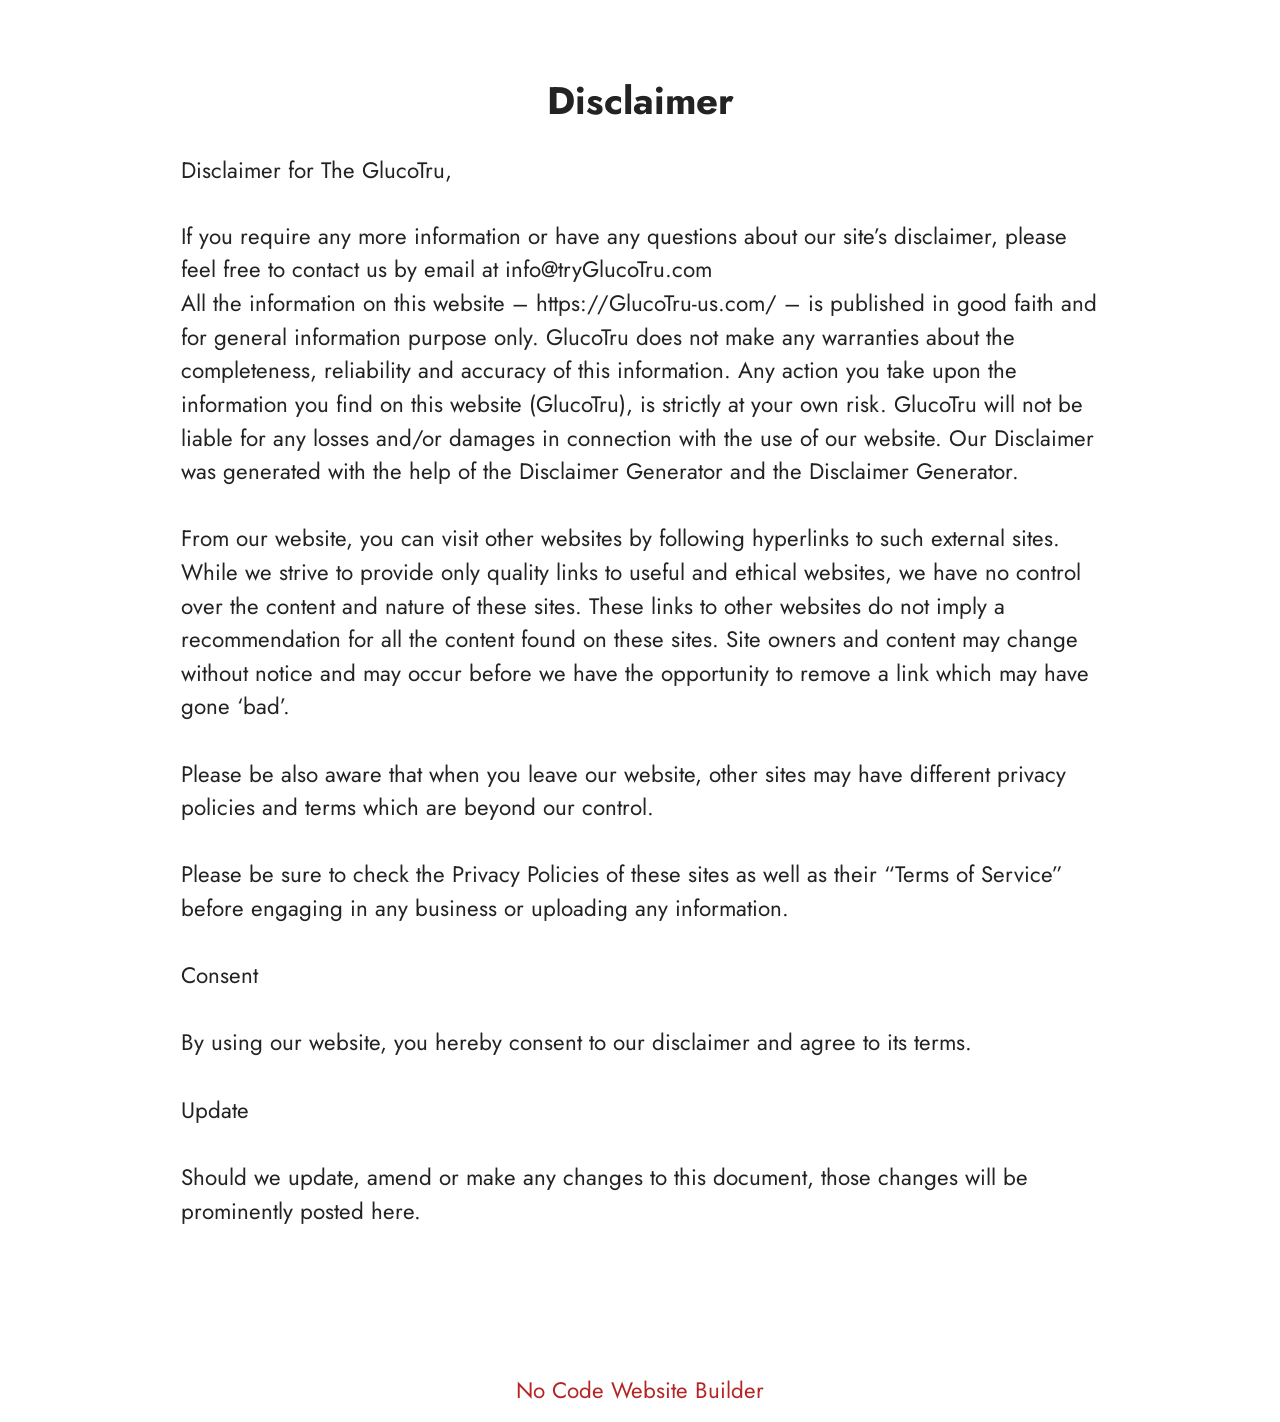
<file: Disclaimer.html>
<!DOCTYPE html>
<html  lang="en">
<head>
  <!-- Site made with Mobirise Website Builder v6.1.12, https://mobirise.com -->
  <meta charset="UTF-8">
  <meta http-equiv="X-UA-Compatible" content="IE=edge">
  <meta name="generator" content="Mobirise v6.1.12, mobirise.com">
  <meta name="viewport" content="width=device-width, initial-scale=1, minimum-scale=1">
  <link rel="shortcut icon" href="assets/images/4de76b95-5bfe-4d1f-9f65-fbe2c5896168-128x93.png" type="image/x-icon">
  <meta name="description" content="Disclaimer For Glucotru">
  
  
  <title>Disclaimer</title>
  <link rel="stylesheet" href="assets/bootstrap/css/bootstrap.min.css">
  <link rel="stylesheet" href="assets/theme/css/style.css">
  <link rel="preload" href="https://fonts.googleapis.com/css?family=Jost:100,200,300,400,500,600,700,800,900,100i,200i,300i,400i,500i,600i,700i,800i,900i&display=swap" as="style" onload="this.onload=null;this.rel='stylesheet'">
  <noscript><link rel="stylesheet" href="https://fonts.googleapis.com/css?family=Jost:100,200,300,400,500,600,700,800,900,100i,200i,300i,400i,500i,600i,700i,800i,900i&display=swap"></noscript>
  <link rel="preload" as="style" href="assets/mobirise/css/mbr-additional.css?v=9FFi9J"><link rel="stylesheet" href="assets/mobirise/css/mbr-additional.css?v=9FFi9J" type="text/css">

  
  
  
</head>
<body>
  
  <section data-bs-version="5.1" class="content5 cid-tBuMj9hDkk" id="content5-1y">
    
    <div class="container">
        <div class="row justify-content-center">
            <div class="col-md-12 col-lg-10">
                <h3 class="mbr-section-title mbr-fonts-style mb-4 display-2">
                    <strong>Disclaimer</strong>
                </h3>
                <h4 class="mbr-section-subtitle mbr-fonts-style mb-4 display-5">Disclaimer for The GlucoTru,</h4>
                <p class="mbr-text mbr-fonts-style display-7">If you require any more information or have any questions about our site’s disclaimer, please feel free to contact us by email at info@tryGlucoTru.com
<br>All the information on this website – https://GlucoTru-us.com/ – is published in good faith and for general information purpose only. GlucoTru does not make any warranties about the completeness, reliability and accuracy of this information. Any action you take upon the information you find on this website (GlucoTru), is strictly at your own risk. GlucoTru will not be liable for any losses and/or damages in connection with the use of our website. Our Disclaimer was generated with the help of the Disclaimer Generator and the Disclaimer Generator.
<br>
<br>From our website, you can visit other websites by following hyperlinks to such external sites. While we strive to provide only quality links to useful and ethical websites, we have no control over the content and nature of these sites. These links to other websites do not imply a recommendation for all the content found on these sites. Site owners and content may change without notice and may occur before we have the opportunity to remove a link which may have gone ‘bad’.
<br>
<br>Please be also aware that when you leave our website, other sites may have different privacy policies and terms which are beyond our control.
<br>
<br>Please be sure to check the Privacy Policies of these sites as well as their “Terms of Service” before engaging in any business or uploading any information.
<br>
<br>Consent
<br>
<br>By using our website, you hereby consent to our disclaimer and agree to its terms.
<br>
<br>Update
<br>
<br>Should we update, amend or make any changes to this document, those changes will be prominently posted here.<br><br></p>
            </div>
        </div>
    </div>
</section><section class="display-7" style="padding: 0;align-items: center;justify-content: center;flex-wrap: wrap;    align-content: center;display: flex;position: relative;height: 4rem;"><a href="https://mobiri.se/4815952" style="flex: 1 1;height: 4rem;position: absolute;width: 100%;z-index: 1;"><img alt="" style="height: 4rem;" src="[data-uri]"></a><p style="margin: 0;text-align: center;" class="display-7">&#8204;</p><a style="z-index:1" href="https://mobirise.com/builder/no-code-website-builder.html">No Code Website Builder</a></section><script src="assets/bootstrap/js/bootstrap.bundle.min.js"></script>  <script src="assets/smoothscroll/smooth-scroll.js"></script>  <script src="assets/ytplayer/index.js"></script>  <script src="assets/theme/js/script.js"></script>  
  
  
</body>
</html>
</file>
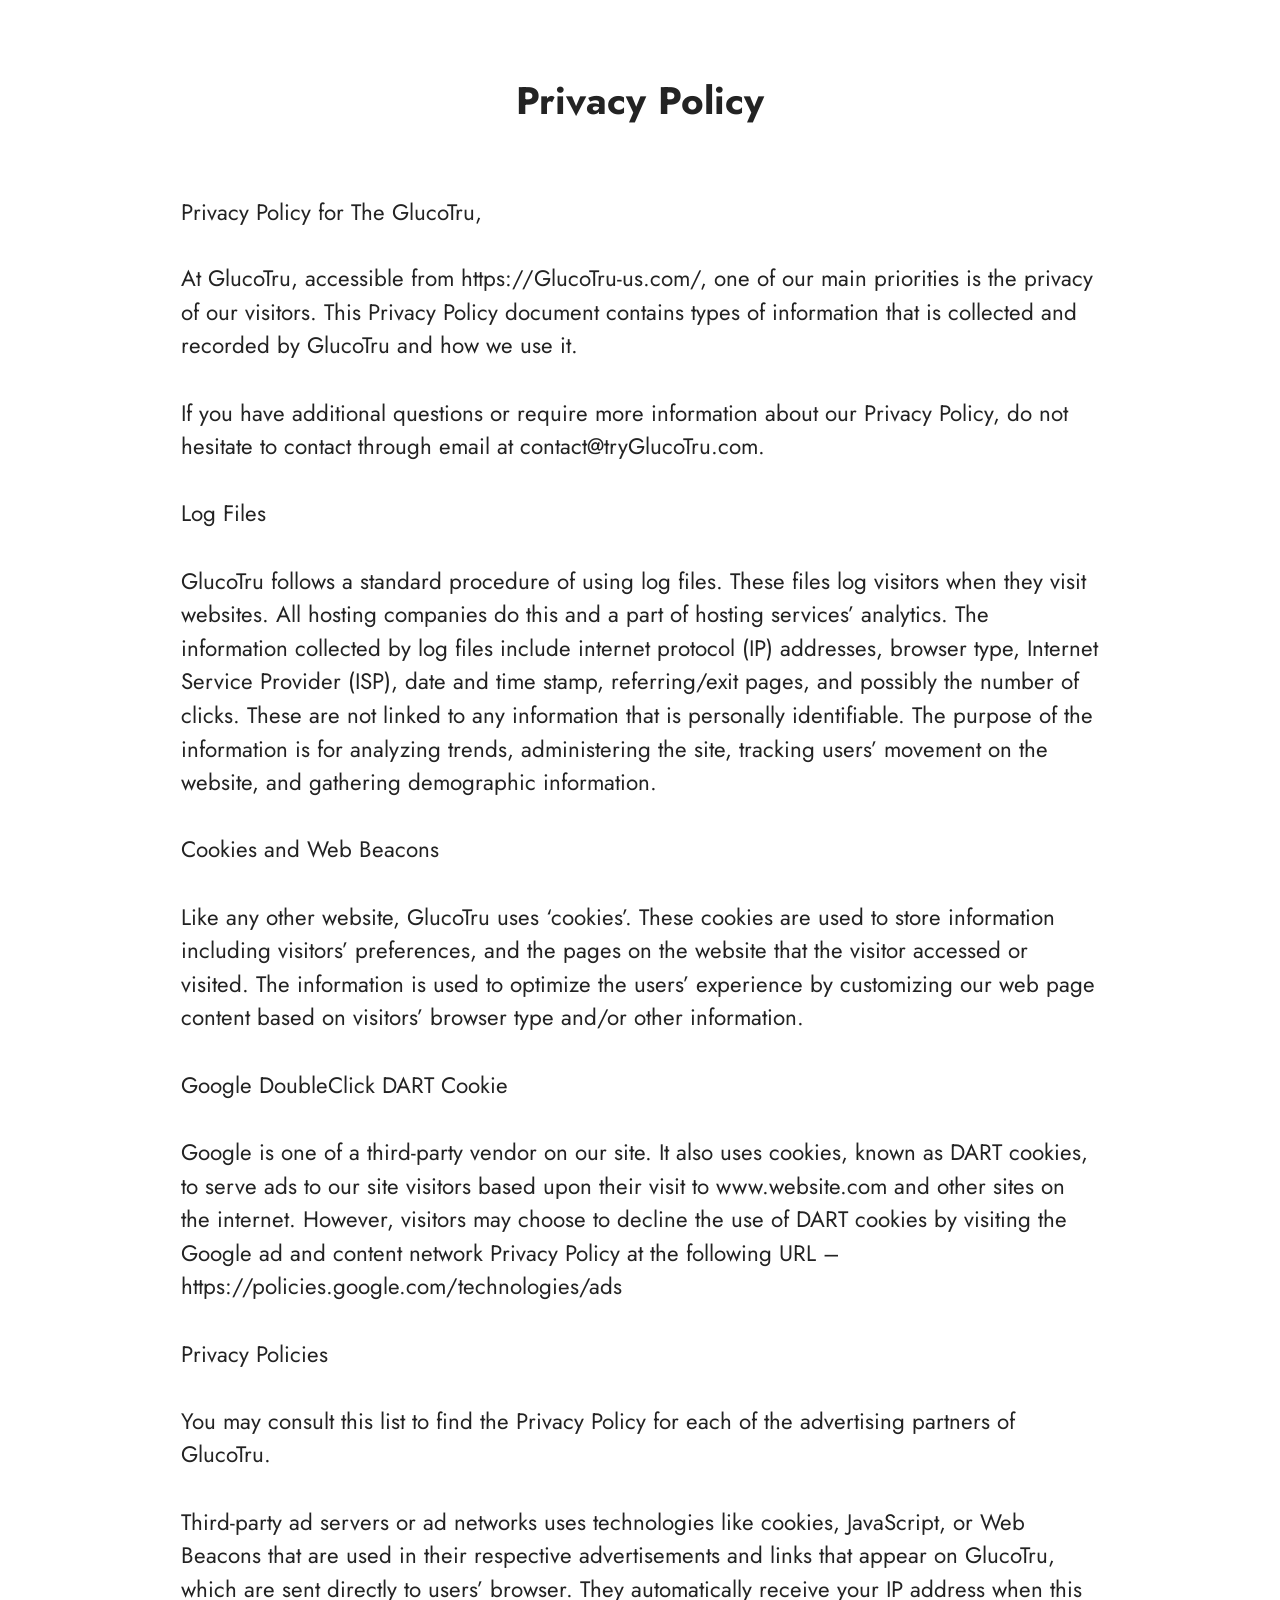
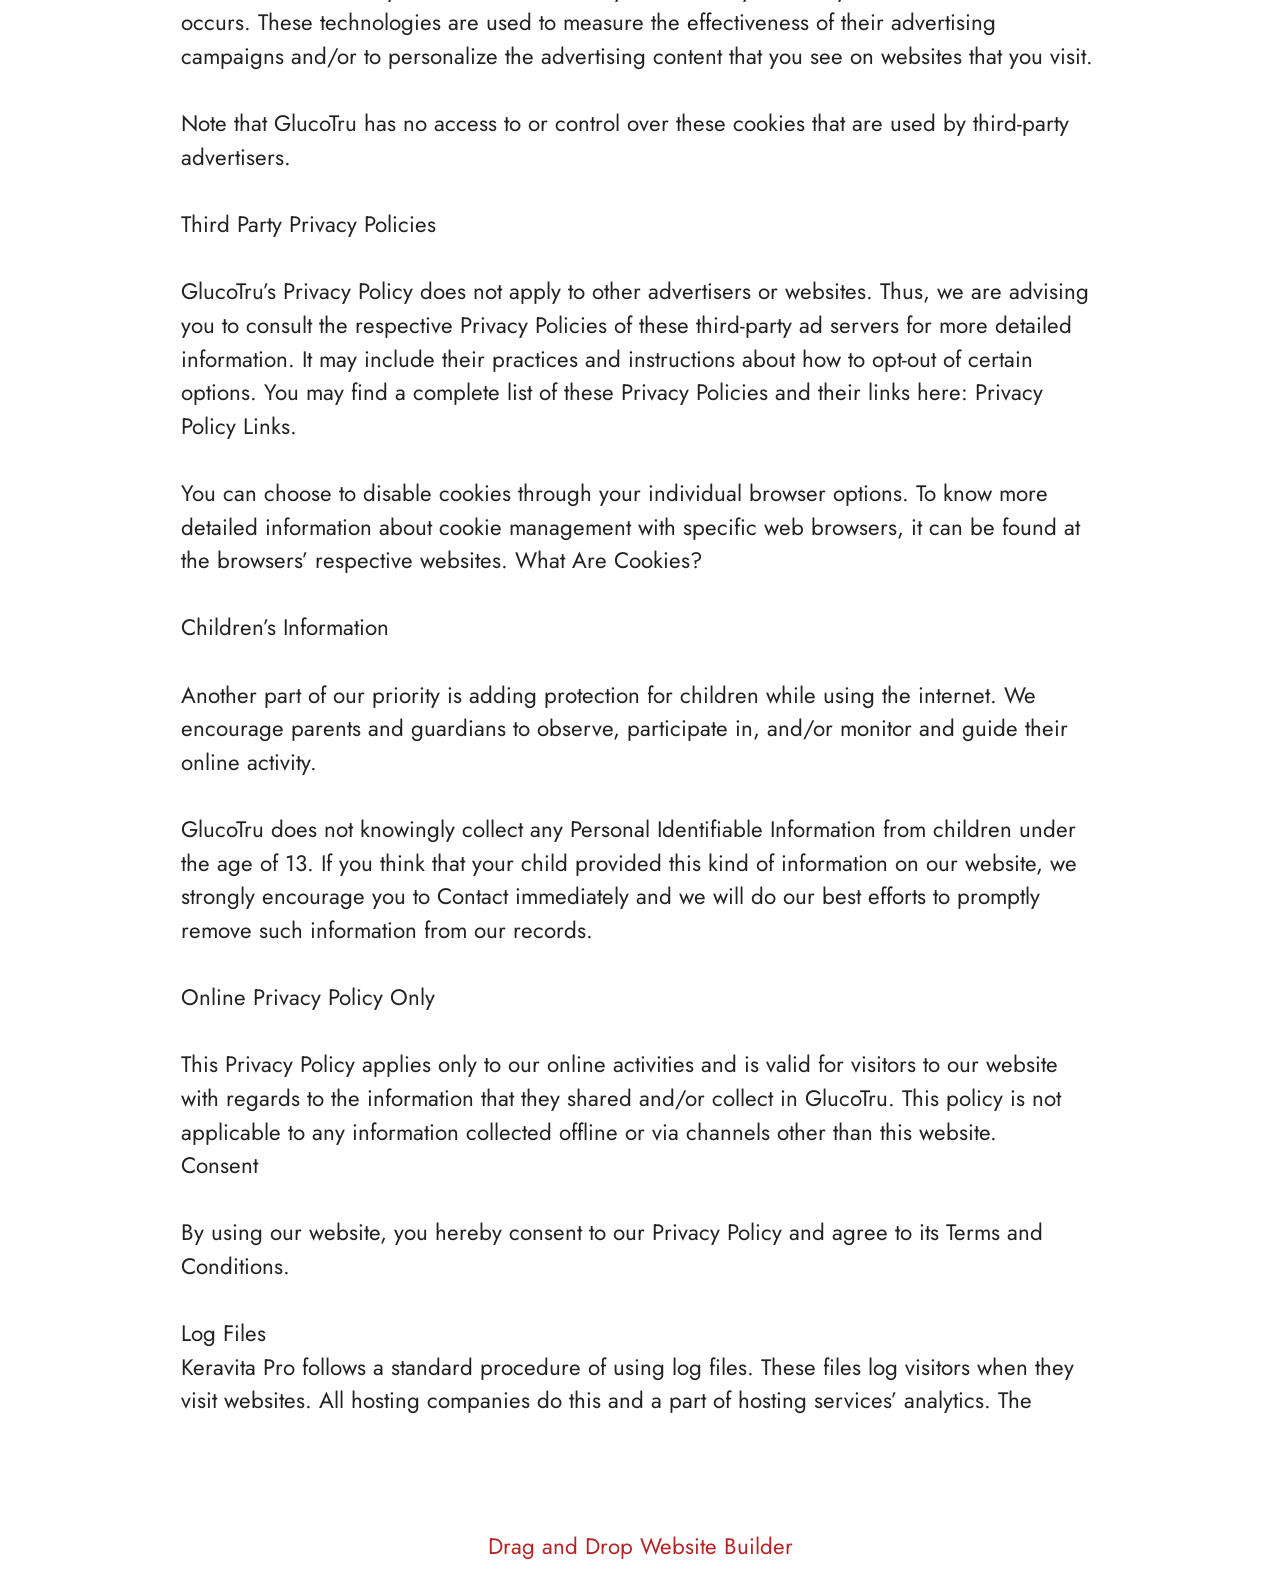
<file: privacy-policy.html>
<!DOCTYPE html>
<html  lang="en">
<head>
  <!-- Site made with Mobirise Website Builder v6.1.12, https://mobirise.com -->
  <meta charset="UTF-8">
  <meta http-equiv="X-UA-Compatible" content="IE=edge">
  <meta name="generator" content="Mobirise v6.1.12, mobirise.com">
  <meta name="viewport" content="width=device-width, initial-scale=1, minimum-scale=1">
  <link rel="shortcut icon" href="assets/images/4de76b95-5bfe-4d1f-9f65-fbe2c5896168-128x93.png" type="image/x-icon">
  <meta name="description" content="Privacy Policy For Glucotru">
  
  
  <title>Privacy Policy</title>
  <link rel="stylesheet" href="assets/bootstrap/css/bootstrap.min.css">
  <link rel="stylesheet" href="assets/theme/css/style.css">
  <link rel="preload" href="https://fonts.googleapis.com/css?family=Jost:100,200,300,400,500,600,700,800,900,100i,200i,300i,400i,500i,600i,700i,800i,900i&display=swap" as="style" onload="this.onload=null;this.rel='stylesheet'">
  <noscript><link rel="stylesheet" href="https://fonts.googleapis.com/css?family=Jost:100,200,300,400,500,600,700,800,900,100i,200i,300i,400i,500i,600i,700i,800i,900i&display=swap"></noscript>
  <link rel="preload" as="style" href="assets/mobirise/css/mbr-additional.css?v=gDY8jG"><link rel="stylesheet" href="assets/mobirise/css/mbr-additional.css?v=gDY8jG" type="text/css">

  
  
  
</head>
<body>
  
  <section data-bs-version="5.1" class="content5 cid-tBuMPzdHFY" id="content5-1z">
    
    <div class="container">
        <div class="row justify-content-center">
            <div class="col-md-12 col-lg-10">
                <h3 class="mbr-section-title mbr-fonts-style mb-4 display-2"><strong>Privacy Policy
</strong><div><strong><br></strong></div></h3>
                <h4 class="mbr-section-subtitle mbr-fonts-style mb-4 display-5">Privacy Policy for The GlucoTru,</h4>
                <p class="mbr-text mbr-fonts-style display-7">At GlucoTru, accessible from https://GlucoTru-us.com/, one of our main priorities is the privacy of our visitors. This Privacy Policy document contains types of information that is collected and recorded by GlucoTru and how we use it.
<br>
<br>If you have additional questions or require more information about our Privacy Policy, do not hesitate to contact through email at contact@tryGlucoTru.com.
<br>
<br>Log Files
<br>
<br>GlucoTru follows a standard procedure of using log files. These files log visitors when they visit websites. All hosting companies do this and a part of hosting services’ analytics. The information collected by log files include internet protocol (IP) addresses, browser type, Internet Service Provider (ISP), date and time stamp, referring/exit pages, and possibly the number of clicks. These are not linked to any information that is personally identifiable. The purpose of the information is for analyzing trends, administering the site, tracking users’ movement on the website, and gathering demographic information.
<br>
<br>Cookies and Web Beacons
<br>
<br>Like any other website, GlucoTru uses ‘cookies’. These cookies are used to store information including visitors’ preferences, and the pages on the website that the visitor accessed or visited. The information is used to optimize the users’ experience by customizing our web page content based on visitors’ browser type and/or other information.
<br>
<br>Google DoubleClick DART Cookie
<br>
<br>Google is one of a third-party vendor on our site. It also uses cookies, known as DART cookies, to serve ads to our site visitors based upon their visit to www.website.com and other sites on the internet. However, visitors may choose to decline the use of DART cookies by visiting the Google ad and content network Privacy Policy at the following URL – https://policies.google.com/technologies/ads
<br>
<br>Privacy Policies
<br>
<br>You may consult this list to find the Privacy Policy for each of the advertising partners of GlucoTru.
<br>
<br>Third-party ad servers or ad networks uses technologies like cookies, JavaScript, or Web Beacons that are used in their respective advertisements and links that appear on GlucoTru, which are sent directly to users’ browser. They automatically receive your IP address when this occurs. These technologies are used to measure the effectiveness of their advertising campaigns and/or to personalize the advertising content that you see on websites that you visit.
<br>
<br>Note that GlucoTru has no access to or control over these cookies that are used by third-party advertisers.
<br>
<br>Third Party Privacy Policies
<br>
<br>GlucoTru’s Privacy Policy does not apply to other advertisers or websites. Thus, we are advising you to consult the respective Privacy Policies of these third-party ad servers for more detailed information. It may include their practices and instructions about how to opt-out of certain options. You may find a complete list of these Privacy Policies and their links here: Privacy Policy Links.
<br>
<br>You can choose to disable cookies through your individual browser options. To know more detailed information about cookie management with specific web browsers, it can be found at the browsers’ respective websites. What Are Cookies?
<br>
<br>Children’s Information
<br>
<br>Another part of our priority is adding protection for children while using the internet. We encourage parents and guardians to observe, participate in, and/or monitor and guide their online activity.
<br>
<br>GlucoTru does not knowingly collect any Personal Identifiable Information from children under the age of 13. If you think that your child provided this kind of information on our website, we strongly encourage you to Contact immediately and we will do our best efforts to promptly remove such information from our records.
<br>
<br>Online Privacy Policy Only
<br>
<br>This Privacy Policy applies only to our online activities and is valid for visitors to our website with regards to the information that they shared and/or collect in GlucoTru. This policy is not applicable to any information collected offline or via channels other than this website.
<br>Consent
<br>
<br>By using our website, you hereby consent to our Privacy Policy and agree to its Terms and Conditions.<br>
<br>Log Files
<br>Keravita Pro follows a standard procedure of using log files. These files log visitors when they visit websites. All hosting companies do this and a part of hosting services’ analytics. The&nbsp;</p>
            </div>
        </div>
    </div>
</section><section class="display-7" style="padding: 0;align-items: center;justify-content: center;flex-wrap: wrap;    align-content: center;display: flex;position: relative;height: 4rem;"><a href="https://mobiri.se/4815952" style="flex: 1 1;height: 4rem;position: absolute;width: 100%;z-index: 1;"><img alt="" style="height: 4rem;" src="[data-uri]"></a><p style="margin: 0;text-align: center;" class="display-7">&#8204;</p><a style="z-index:1" href="https://mobirise.com/drag-drop-website-builder.html">Drag and Drop Website Builder</a></section><script src="assets/bootstrap/js/bootstrap.bundle.min.js"></script>  <script src="assets/smoothscroll/smooth-scroll.js"></script>  <script src="assets/ytplayer/index.js"></script>  <script src="assets/theme/js/script.js"></script>  
  
  
</body>
</html>
</file>
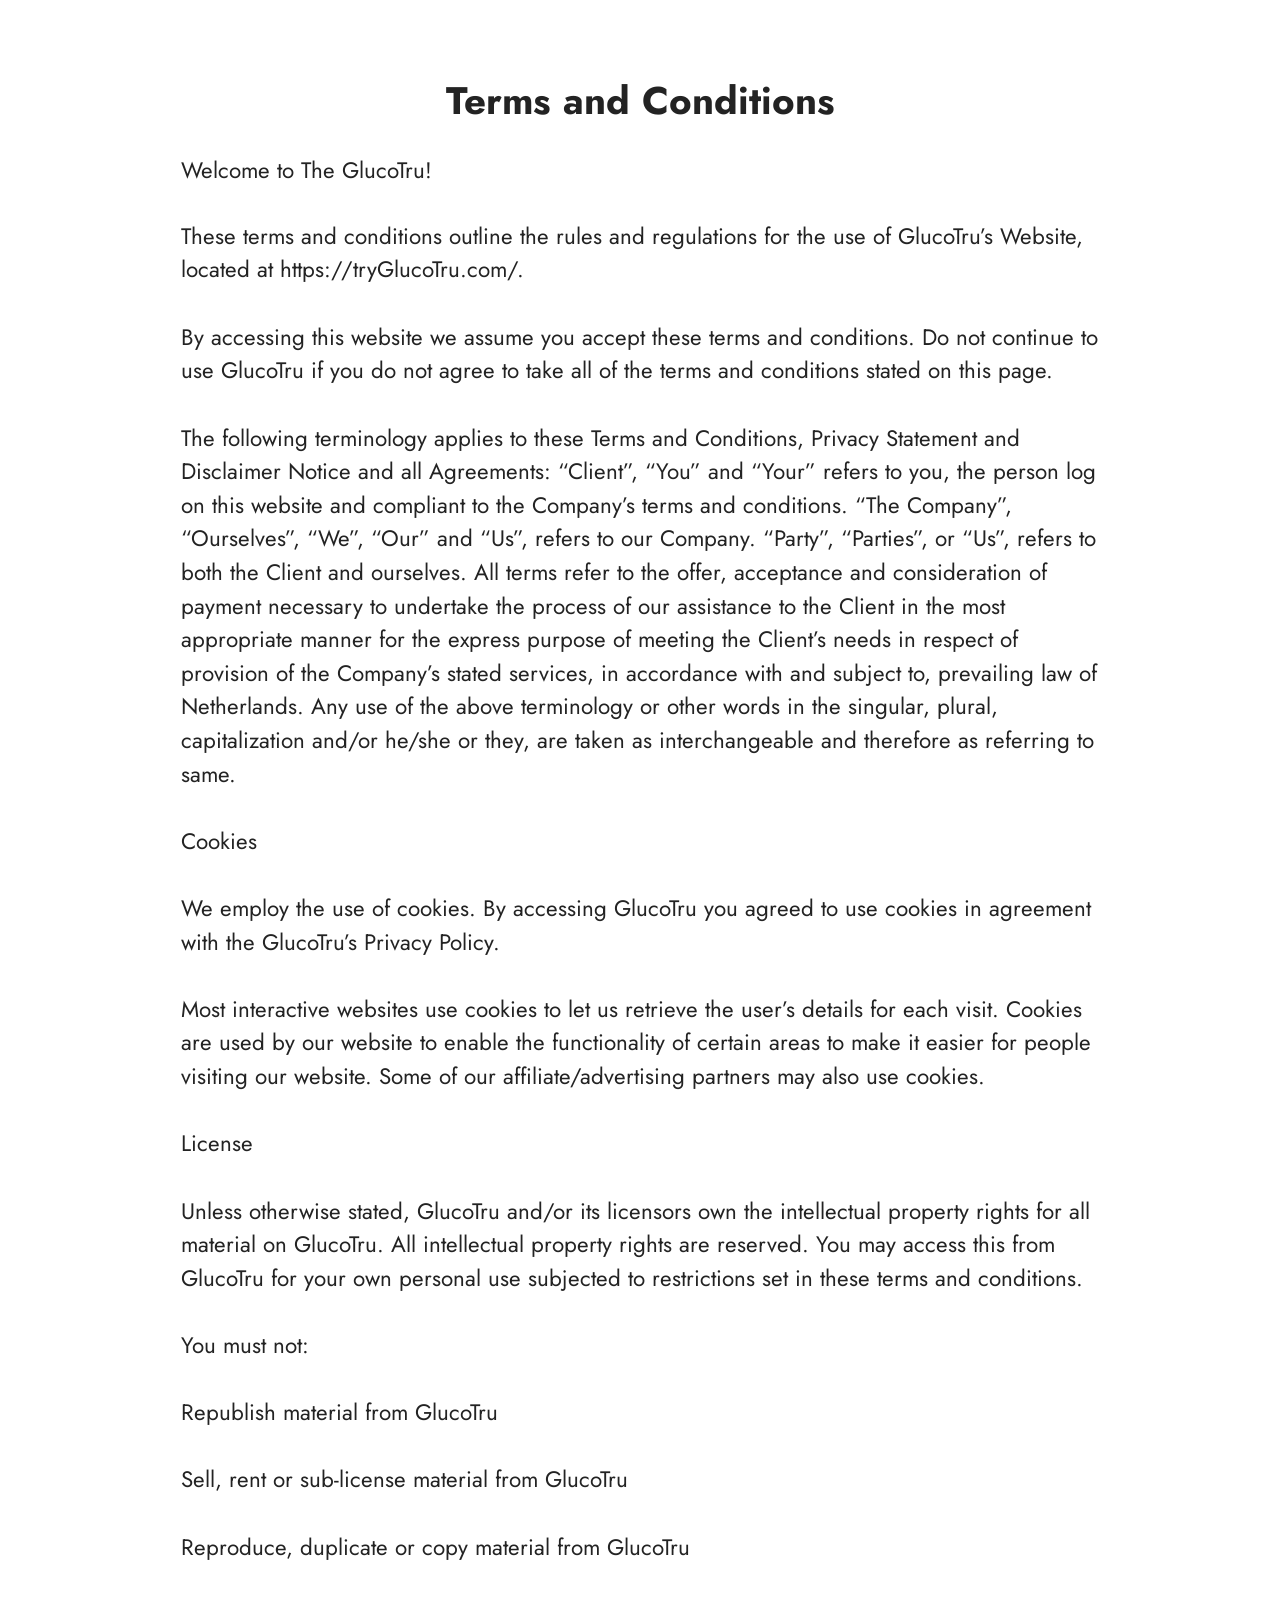
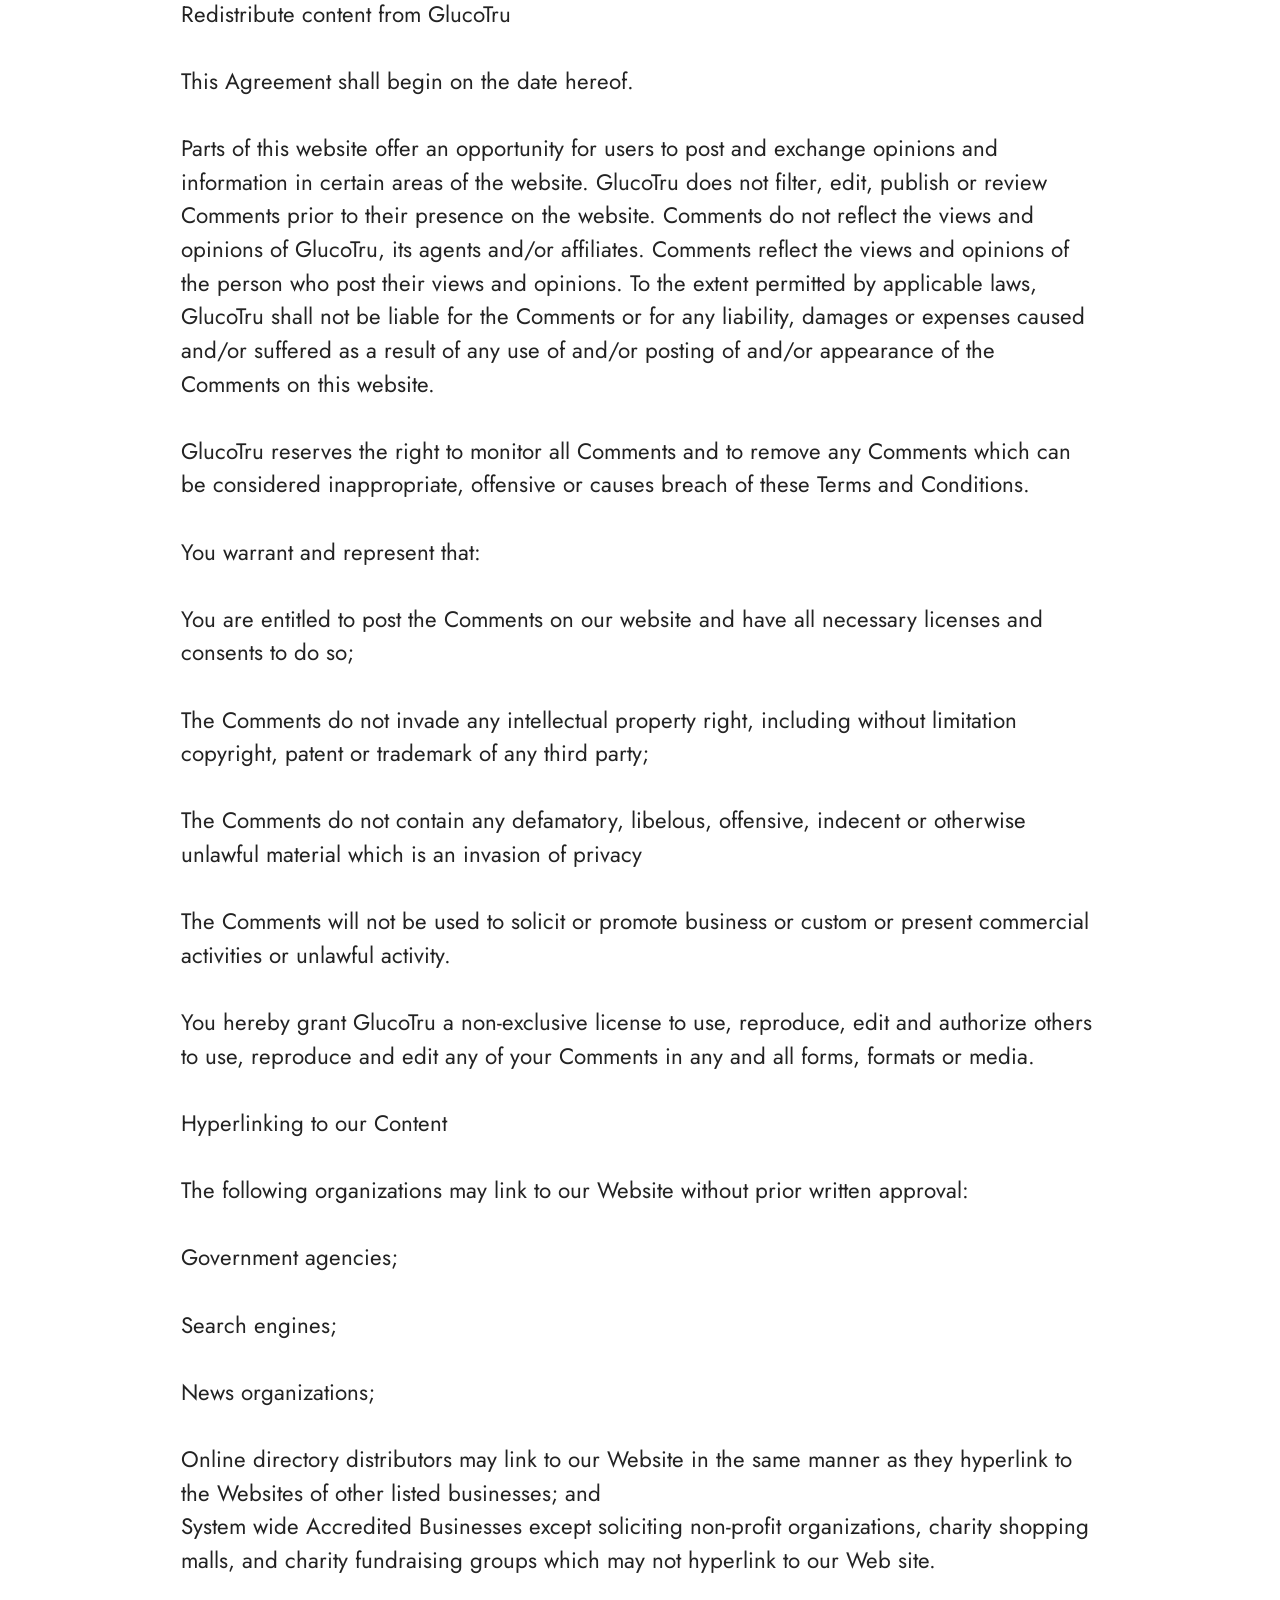
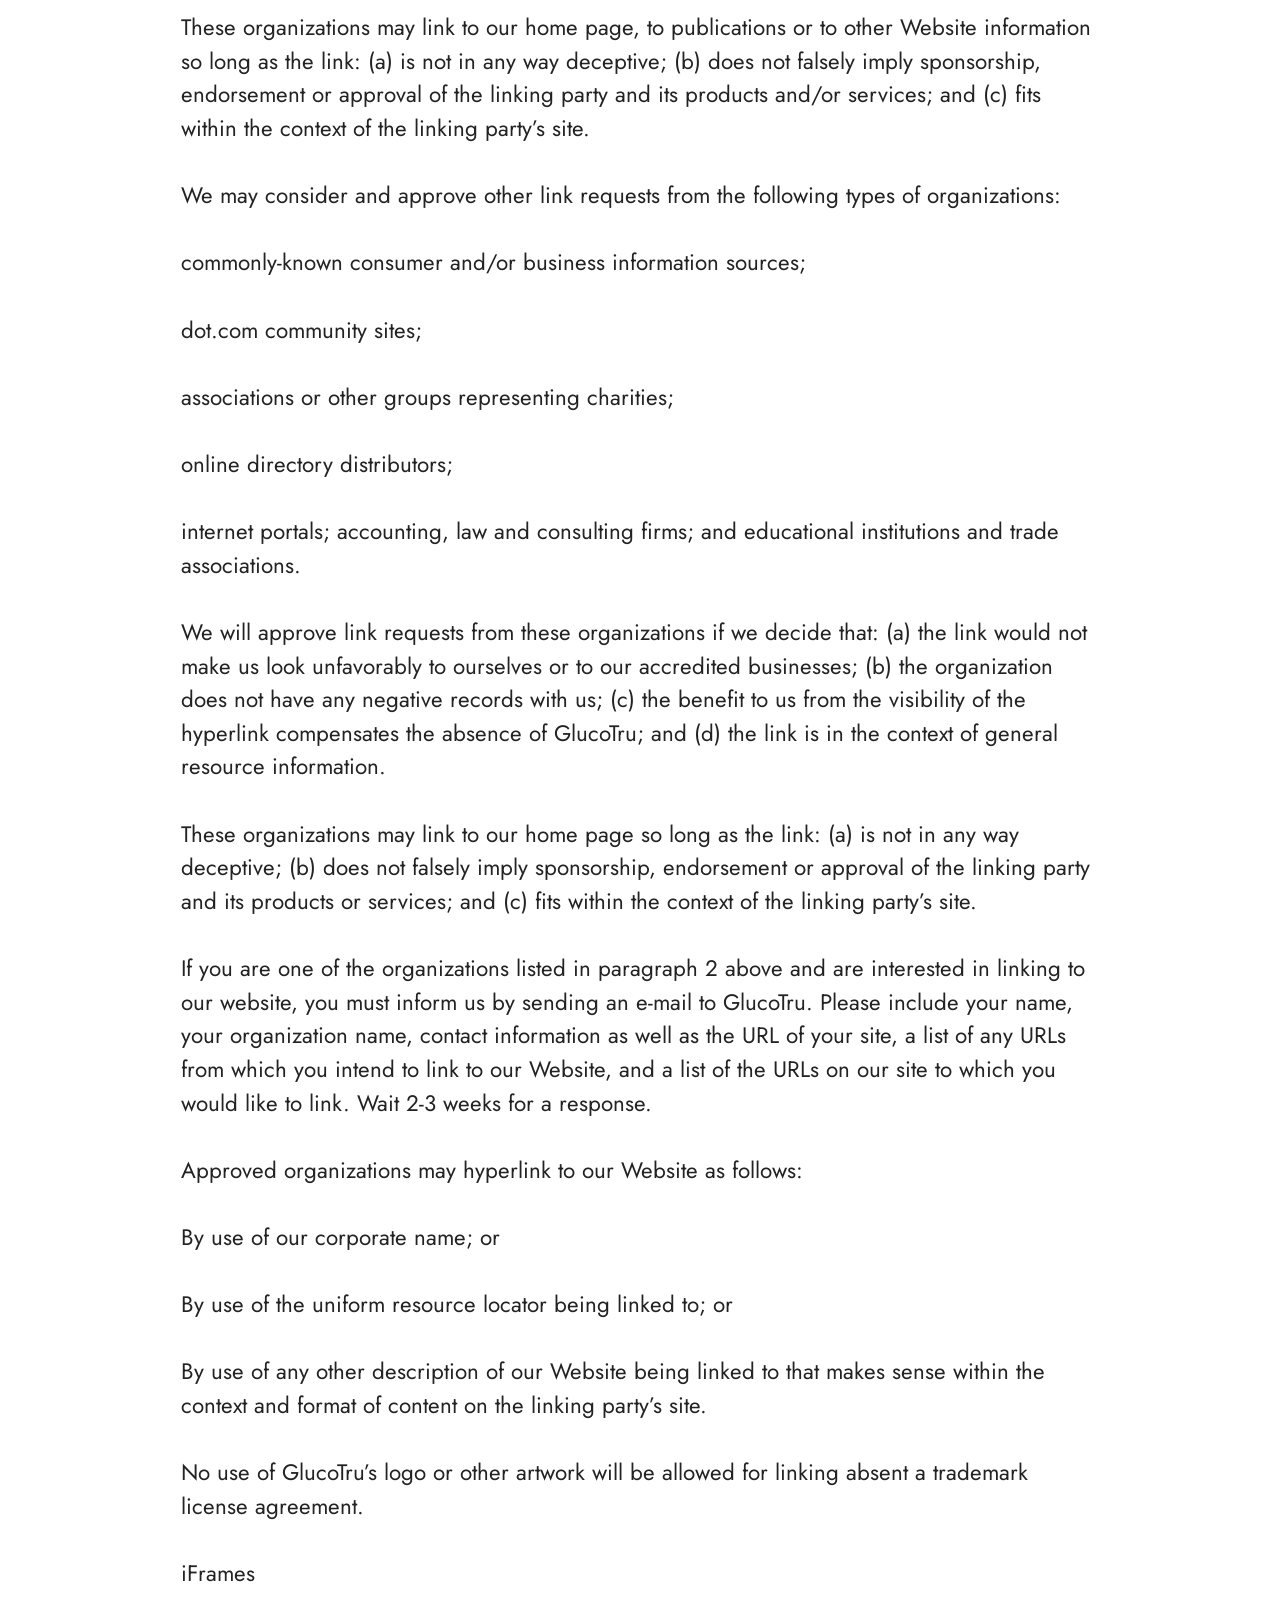
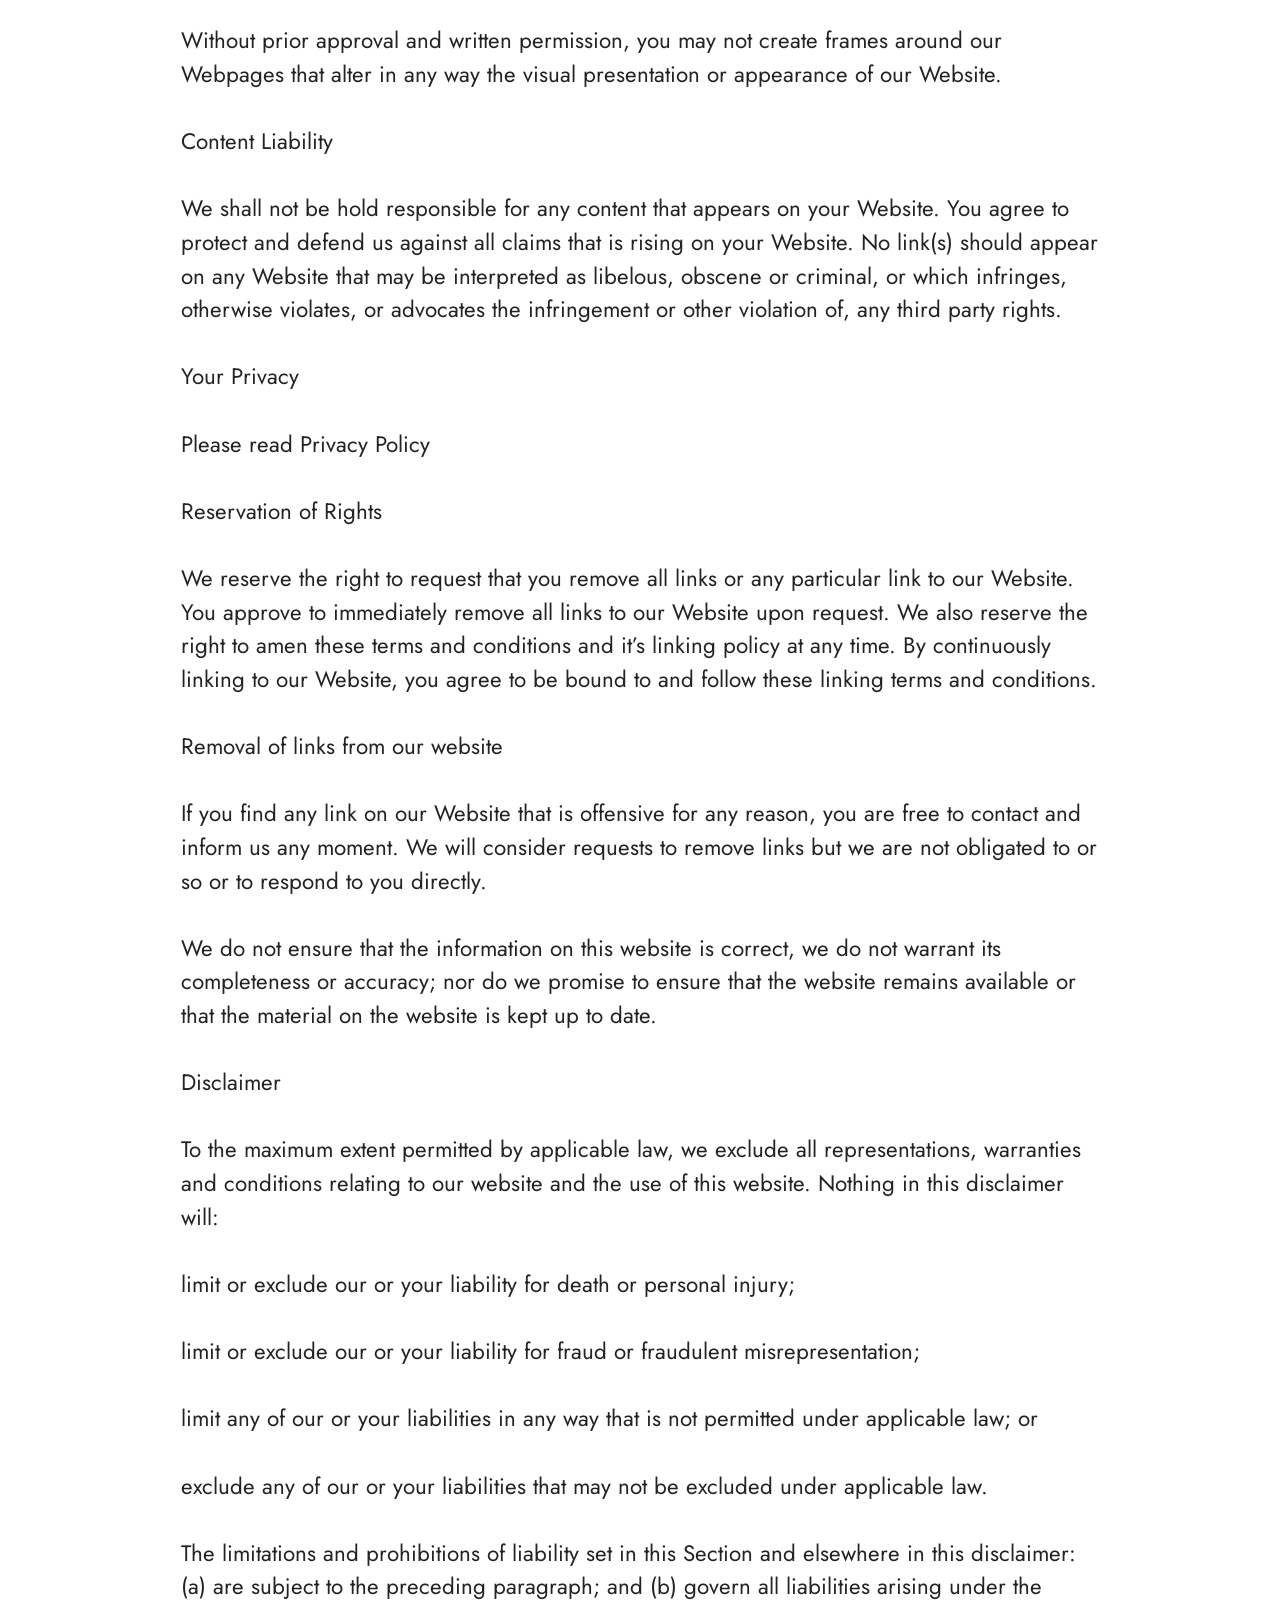
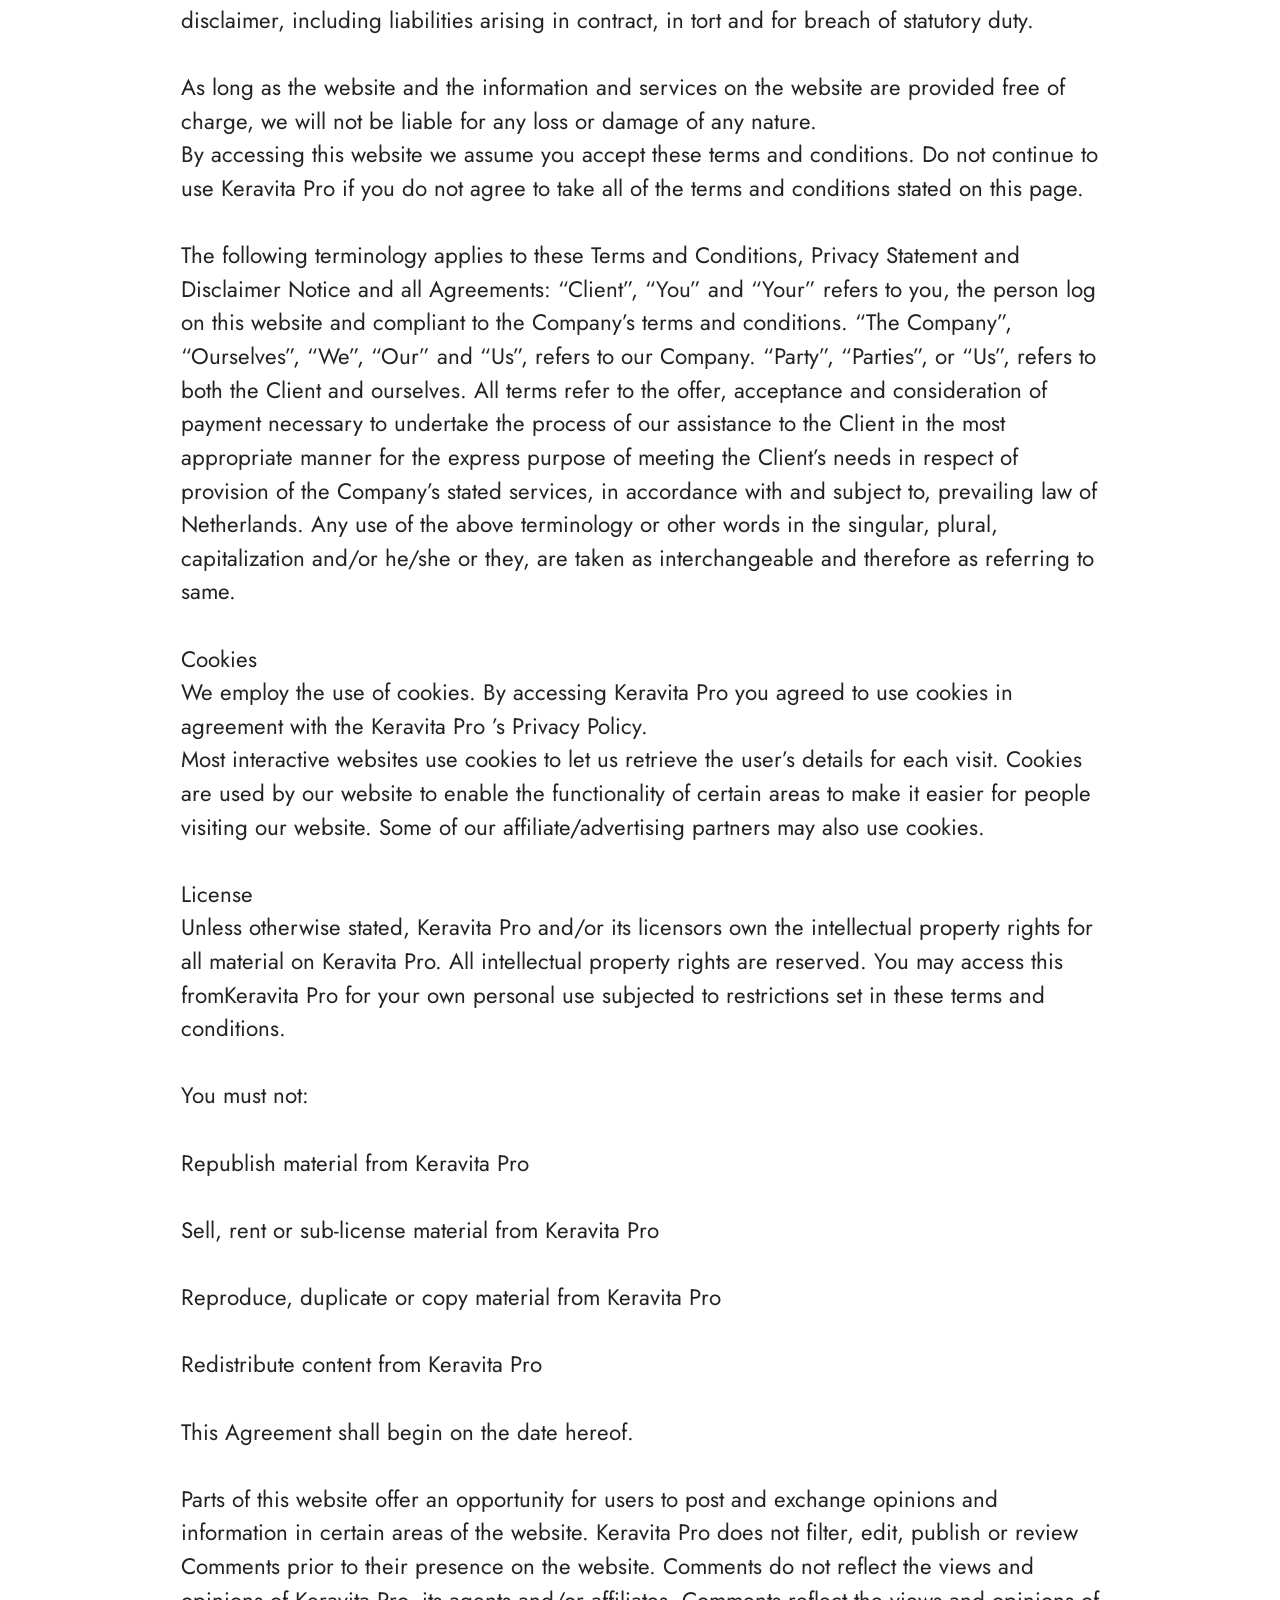
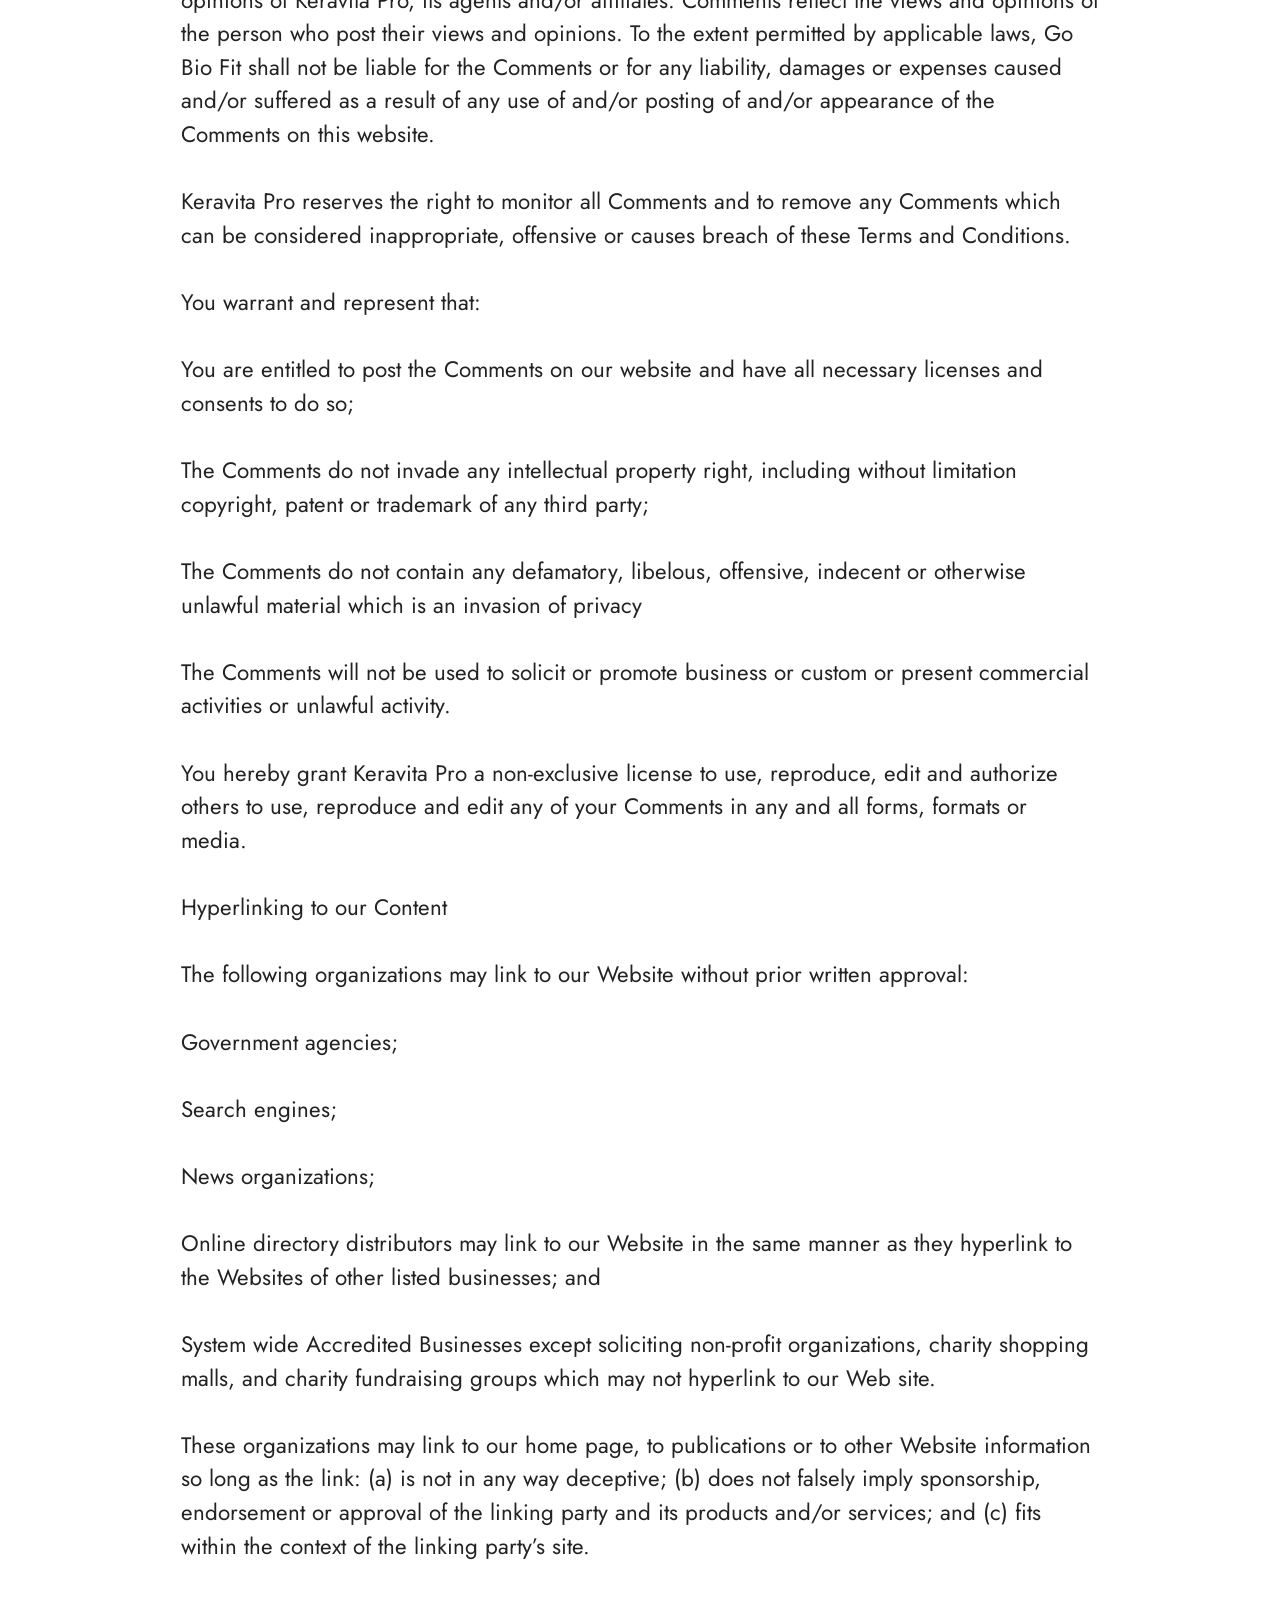
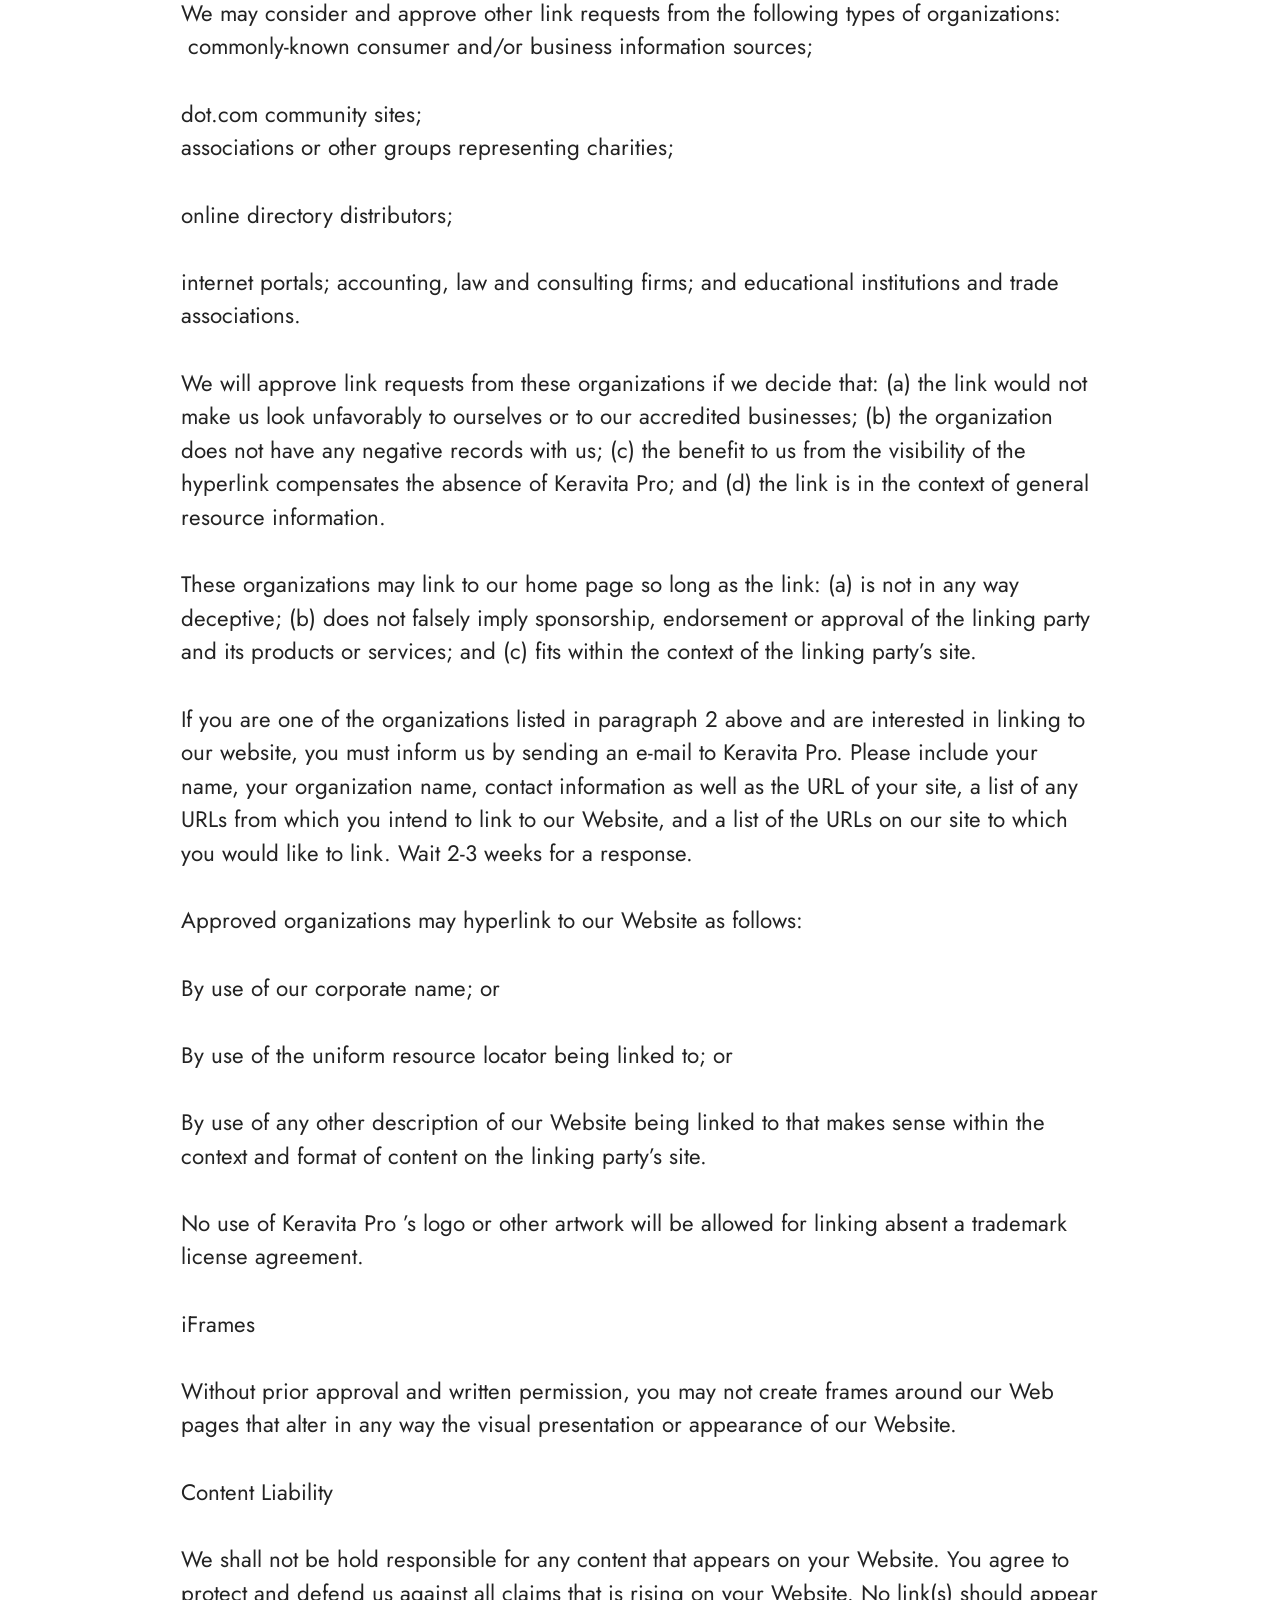
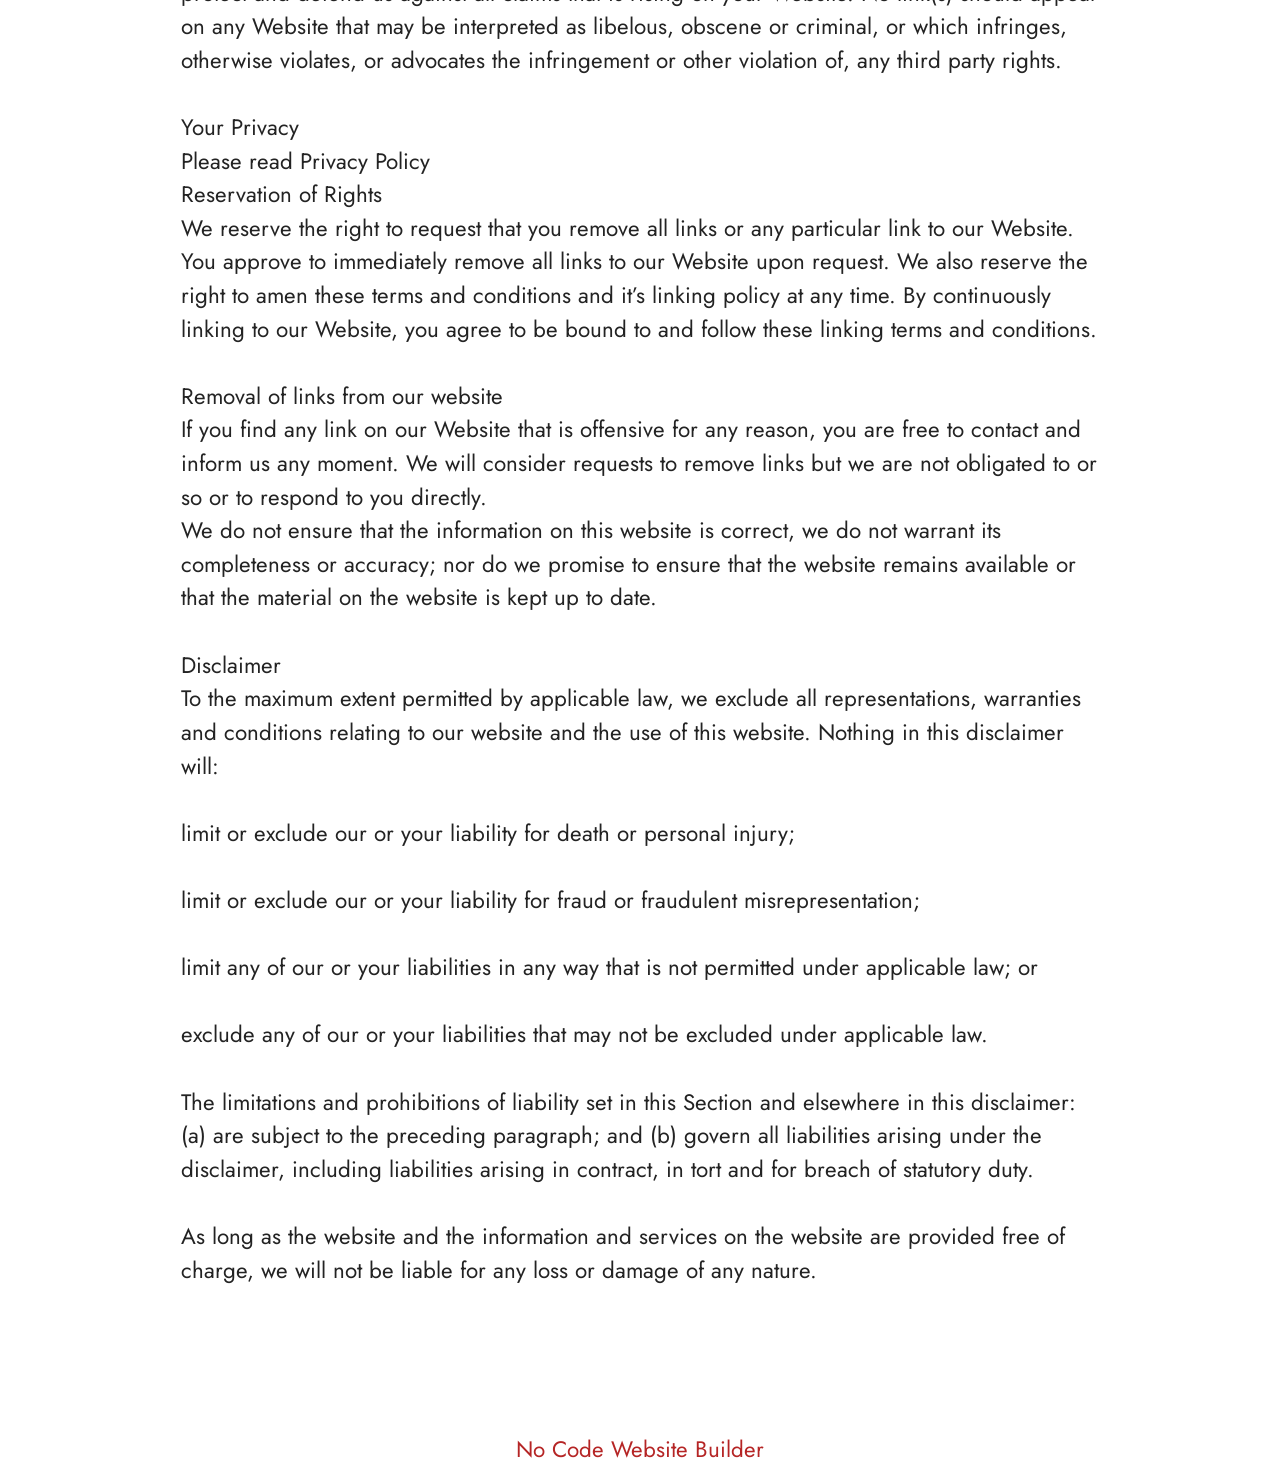
<file: Terms.html>
<!DOCTYPE html>
<html  lang="en">
<head>
  <!-- Site made with Mobirise Website Builder v6.1.12, https://mobirise.com -->
  <meta charset="UTF-8">
  <meta http-equiv="X-UA-Compatible" content="IE=edge">
  <meta name="generator" content="Mobirise v6.1.12, mobirise.com">
  <meta name="viewport" content="width=device-width, initial-scale=1, minimum-scale=1">
  <link rel="shortcut icon" href="assets/images/4de76b95-5bfe-4d1f-9f65-fbe2c5896168-128x93.png" type="image/x-icon">
  <meta name="description" content="Terms For Glucotru">
  
  
  <title>Terms</title>
  <link rel="stylesheet" href="assets/bootstrap/css/bootstrap.min.css">
  <link rel="stylesheet" href="assets/theme/css/style.css">
  <link rel="preload" href="https://fonts.googleapis.com/css?family=Jost:100,200,300,400,500,600,700,800,900,100i,200i,300i,400i,500i,600i,700i,800i,900i&display=swap" as="style" onload="this.onload=null;this.rel='stylesheet'">
  <noscript><link rel="stylesheet" href="https://fonts.googleapis.com/css?family=Jost:100,200,300,400,500,600,700,800,900,100i,200i,300i,400i,500i,600i,700i,800i,900i&display=swap"></noscript>
  <link rel="preload" as="style" href="assets/mobirise/css/mbr-additional.css?v=lJZUmf"><link rel="stylesheet" href="assets/mobirise/css/mbr-additional.css?v=lJZUmf" type="text/css">

  
  
  
</head>
<body>
  
  <section data-bs-version="5.1" class="content5 cid-tBuOj1XZ1f" id="content5-20">
    
    <div class="container">
        <div class="row justify-content-center">
            <div class="col-md-12 col-lg-10">
                <h3 class="mbr-section-title mbr-fonts-style mb-4 display-2"><strong>Terms and Conditions</strong></h3>
                <h4 class="mbr-section-subtitle mbr-fonts-style mb-4 display-5">Welcome to The GlucoTru!</h4>
                <p class="mbr-text mbr-fonts-style display-7">These terms and conditions outline the rules and regulations for the use of GlucoTru’s Website, located at https://tryGlucoTru.com/.
<br>
<br>By accessing this website we assume you accept these terms and conditions. Do not continue to use GlucoTru if you do not agree to take all of the terms and conditions stated on this page.
<br>
<br>The following terminology applies to these Terms and Conditions, Privacy Statement and Disclaimer Notice and all Agreements: “Client”, “You” and “Your” refers to you, the person log on this website and compliant to the Company’s terms and conditions. “The Company”, “Ourselves”, “We”, “Our” and “Us”, refers to our Company. “Party”, “Parties”, or “Us”, refers to both the Client and ourselves. All terms refer to the offer, acceptance and consideration of payment necessary to undertake the process of our assistance to the Client in the most appropriate manner for the express purpose of meeting the Client’s needs in respect of provision of the Company’s stated services, in accordance with and subject to, prevailing law of Netherlands. Any use of the above terminology or other words in the singular, plural, capitalization and/or he/she or they, are taken as interchangeable and therefore as referring to same.
<br>
<br>Cookies
<br>
<br>We employ the use of cookies. By accessing GlucoTru you agreed to use cookies in agreement with the GlucoTru’s Privacy Policy.
<br>
<br>Most interactive websites use cookies to let us retrieve the user’s details for each visit. Cookies are used by our website to enable the functionality of certain areas to make it easier for people visiting our website. Some of our affiliate/advertising partners may also use cookies.
<br>
<br>License
<br>
<br>Unless otherwise stated, GlucoTru and/or its licensors own the intellectual property rights for all material on GlucoTru. All intellectual property rights are reserved. You may access this from GlucoTru for your own personal use subjected to restrictions set in these terms and conditions.
<br>
<br>You must not:
<br>
<br>Republish material from GlucoTru
<br>
<br>Sell, rent or sub-license material from GlucoTru
<br>
<br>Reproduce, duplicate or copy material from GlucoTru
<br>
<br>Redistribute content from GlucoTru
<br>
<br>This Agreement shall begin on the date hereof.
<br>
<br>Parts of this website offer an opportunity for users to post and exchange opinions and information in certain areas of the website. GlucoTru does not filter, edit, publish or review Comments prior to their presence on the website. Comments do not reflect the views and opinions of GlucoTru, its agents and/or affiliates. Comments reflect the views and opinions of the person who post their views and opinions. To the extent permitted by applicable laws, GlucoTru shall not be liable for the Comments or for any liability, damages or expenses caused and/or suffered as a result of any use of and/or posting of and/or appearance of the Comments on this website.
<br>
<br>GlucoTru reserves the right to monitor all Comments and to remove any Comments which can be considered inappropriate, offensive or causes breach of these Terms and Conditions.
<br>
<br>You warrant and represent that:
<br>
<br>You are entitled to post the Comments on our website and have all necessary licenses and consents to do so;
<br>
<br>The Comments do not invade any intellectual property right, including without limitation copyright, patent or trademark of any third party;
<br>
<br>The Comments do not contain any defamatory, libelous, offensive, indecent or otherwise unlawful material which is an invasion of privacy
<br>
<br>The Comments will not be used to solicit or promote business or custom or present commercial activities or unlawful activity.
<br>
<br>You hereby grant GlucoTru a non-exclusive license to use, reproduce, edit and authorize others to use, reproduce and edit any of your Comments in any and all forms, formats or media.
<br>
<br>Hyperlinking to our Content
<br>
<br>The following organizations may link to our Website without prior written approval:
<br>
<br>Government agencies;
<br>
<br>Search engines;
<br>
<br>News organizations;
<br>
<br>Online directory distributors may link to our Website in the same manner as they hyperlink to the Websites of other listed businesses; and
<br>System wide Accredited Businesses except soliciting non-profit organizations, charity shopping malls, and charity fundraising groups which may not hyperlink to our Web site.
<br>
<br>These organizations may link to our home page, to publications or to other Website information so long as the link: (a) is not in any way deceptive; (b) does not falsely imply sponsorship, endorsement or approval of the linking party and its products and/or services; and (c) fits within the context of the linking party’s site.
<br>
<br>We may consider and approve other link requests from the following types of organizations:
<br>
<br>commonly-known consumer and/or business information sources;
<br>
<br>dot.com community sites;
<br>
<br>associations or other groups representing charities;
<br>
<br>online directory distributors;
<br>
<br>internet portals; accounting, law and consulting firms; and educational institutions and trade associations.
<br>
<br>We will approve link requests from these organizations if we decide that: (a) the link would not make us look unfavorably to ourselves or to our accredited businesses; (b) the organization does not have any negative records with us; (c) the benefit to us from the visibility of the hyperlink compensates the absence of GlucoTru; and (d) the link is in the context of general resource information.
<br>
<br>These organizations may link to our home page so long as the link: (a) is not in any way deceptive; (b) does not falsely imply sponsorship, endorsement or approval of the linking party and its products or services; and (c) fits within the context of the linking party’s site.
<br>
<br>If you are one of the organizations listed in paragraph 2 above and are interested in linking to our website, you must inform us by sending an e-mail to GlucoTru. Please include your name, your organization name, contact information as well as the URL of your site, a list of any URLs from which you intend to link to our Website, and a list of the URLs on our site to which you would like to link. Wait 2-3 weeks for a response.
<br>
<br>Approved organizations may hyperlink to our Website as follows:
<br>
<br>By use of our corporate name; or
<br>
<br>By use of the uniform resource locator being linked to; or
<br>
<br>By use of any other description of our Website being linked to that makes sense within the context and format of content on the linking party’s site.
<br>
<br>No use of GlucoTru’s logo or other artwork will be allowed for linking absent a trademark license agreement.
<br>
<br>iFrames
<br>
<br>Without prior approval and written permission, you may not create frames around our Webpages that alter in any way the visual presentation or appearance of our Website.
<br>
<br>Content Liability
<br>
<br>We shall not be hold responsible for any content that appears on your Website. You agree to protect and defend us against all claims that is rising on your Website. No link(s) should appear on any Website that may be interpreted as libelous, obscene or criminal, or which infringes, otherwise violates, or advocates the infringement or other violation of, any third party rights.
<br>
<br>Your Privacy
<br>
<br>Please read Privacy Policy
<br>
<br>Reservation of Rights
<br>
<br>We reserve the right to request that you remove all links or any particular link to our Website. You approve to immediately remove all links to our Website upon request. We also reserve the right to amen these terms and conditions and it’s linking policy at any time. By continuously linking to our Website, you agree to be bound to and follow these linking terms and conditions.
<br>
<br>Removal of links from our website
<br>
<br>If you find any link on our Website that is offensive for any reason, you are free to contact and inform us any moment. We will consider requests to remove links but we are not obligated to or so or to respond to you directly.
<br>
<br>We do not ensure that the information on this website is correct, we do not warrant its completeness or accuracy; nor do we promise to ensure that the website remains available or that the material on the website is kept up to date.
<br>
<br>Disclaimer
<br>
<br>To the maximum extent permitted by applicable law, we exclude all representations, warranties and conditions relating to our website and the use of this website. Nothing in this disclaimer will:
<br>
<br>limit or exclude our or your liability for death or personal injury;
<br>
<br>limit or exclude our or your liability for fraud or fraudulent misrepresentation;
<br>
<br>limit any of our or your liabilities in any way that is not permitted under applicable law; or
<br>
<br>exclude any of our or your liabilities that may not be excluded under applicable law.
<br>
<br>The limitations and prohibitions of liability set in this Section and elsewhere in this disclaimer: (a) are subject to the preceding paragraph; and (b) govern all liabilities arising under the disclaimer, including liabilities arising in contract, in tort and for breach of statutory duty.
<br>
<br>As long as the website and the information and services on the website are provided free of charge, we will not be liable for any loss or damage of any nature.<br>By accessing this website we assume you accept these terms and conditions. Do not continue to use Keravita Pro if you do not agree to take all of the terms and conditions stated on this page.
<br><br>The following terminology applies to these Terms and Conditions, Privacy Statement and Disclaimer Notice and all Agreements: “Client”, “You” and “Your” refers to you, the person log on this website and compliant to the Company’s terms and conditions. “The Company”, “Ourselves”, “We”, “Our” and “Us”, refers to our Company. “Party”, “Parties”, or “Us”, refers to both the Client and ourselves. All terms refer to the offer, acceptance and consideration of payment necessary to undertake the process of our assistance to the Client in the most appropriate manner for the express purpose of meeting the Client’s needs in respect of provision of the Company’s stated services, in accordance with and subject to, prevailing law of Netherlands. Any use of the above terminology or other words in the singular, plural, capitalization and/or he/she or they, are taken as interchangeable and therefore as referring to same.
<br><br>Cookies<br>We employ the use of cookies. By accessing Keravita Pro you agreed to use cookies in agreement with the Keravita Pro ’s Privacy Policy.<br>Most interactive websites use cookies to let us retrieve the user’s details for each visit. Cookies are used by our website to enable the functionality of certain areas to make it easier for people visiting our website. Some of our affiliate/advertising partners may also use cookies.
<br><br>License
<br>Unless otherwise stated, Keravita Pro and/or its licensors own the intellectual property rights for all material on Keravita Pro. All intellectual property rights are reserved. You may access this fromKeravita Pro for your own personal use subjected to restrictions set in these terms and conditions.
<br><br>You must not:
<br><br>Republish material from Keravita Pro
<br>
<br>Sell, rent or sub-license material from Keravita Pro
<br><br>Reproduce, duplicate or copy material from Keravita Pro
<br><br>Redistribute content from Keravita Pro
<br><br>This Agreement shall begin on the date hereof.
<br><br>Parts of this website offer an opportunity for users to post and exchange opinions and information in certain areas of the website. Keravita Pro does not filter, edit, publish or review Comments prior to their presence on the website. Comments do not reflect the views and opinions of Keravita Pro, its agents and/or affiliates. Comments reflect the views and opinions of the person who post their views and opinions. To the extent permitted by applicable laws, Go Bio Fit shall not be liable for the Comments or for any liability, damages or expenses caused and/or suffered as a result of any use of and/or posting of and/or appearance of the Comments on this website.
<br>
<br>Keravita Pro reserves the right to monitor all Comments and to remove any Comments which can be considered inappropriate, offensive or causes breach of these Terms and Conditions.
<br><br>You warrant and represent that:
<br>
<br>You are entitled to post the Comments on our website and have all necessary licenses and consents to do so;<br><br>The Comments do not invade any intellectual property right, including without limitation copyright, patent or trademark of any third party;
<br><br>The Comments do not contain any defamatory, libelous, offensive, indecent or otherwise unlawful material which is an invasion of privacy
<br><br>The Comments will not be used to solicit or promote business or custom or present commercial activities or unlawful activity.
<br><br>You hereby grant Keravita Pro a non-exclusive license to use, reproduce, edit and authorize others to use, reproduce and edit any of your Comments in any and all forms, formats or media.
<br><br>Hyperlinking to our Content
<br><br>The following organizations may link to our Website without prior written approval:
<br><br>Government agencies;
<br>
<br>Search engines;
<br><br>News organizations;
<br><br>Online directory distributors may link to our Website in the same manner as they hyperlink to the Websites of other listed businesses; and
<br><br>System wide Accredited Businesses except soliciting non-profit organizations, charity shopping malls, and charity fundraising groups which may not hyperlink to our Web site.
<br><br>These organizations may link to our home page, to publications or to other Website information so long as the link: (a) is not in any way deceptive; (b) does not falsely imply sponsorship, endorsement or approval of the linking party and its products and/or services; and (c) fits within the context of the linking party’s site.
<br><br>We may consider and approve other link requests from the following types of organizations:
<br>&nbsp;commonly-known consumer and/or business information sources;
<br><br>dot.com community sites;
<br>associations or other groups representing charities;<br><br>online directory distributors;
<br><br>internet portals; accounting, law and consulting firms; and educational institutions and trade associations.
<br>
<br>We will approve link requests from these organizations if we decide that: (a) the link would not make us look unfavorably to ourselves or to our accredited businesses; (b) the organization does not have any negative records with us; (c) the benefit to us from the visibility of the hyperlink compensates the absence of Keravita Pro; and (d) the link is in the context of general resource information.
<br><br>These organizations may link to our home page so long as the link: (a) is not in any way deceptive; (b) does not falsely imply sponsorship, endorsement or approval of the linking party and its products or services; and (c) fits within the context of the linking party’s site.
<br>
<br>If you are one of the organizations listed in paragraph 2 above and are interested in linking to our website, you must inform us by sending an e-mail to Keravita Pro. Please include your name, your organization name, contact information as well as the URL of your site, a list of any URLs from which you intend to link to our Website, and a list of the URLs on our site to which you would like to link. Wait 2-3 weeks for a response.
<br><br>Approved organizations may hyperlink to our Website as follows:
<br><br>By use of our corporate name; or
<br><br>By use of the uniform resource locator being linked to; or
<br><br>By use of any other description of our Website being linked to that makes sense within the context and format of content on the linking party’s site.
<br><br>No use of Keravita Pro ’s logo or other artwork will be allowed for linking absent a trademark license agreement.
<br><br>iFrames
<br><br>Without prior approval and written permission, you may not create frames around our Web pages that alter in any way the visual presentation or appearance of our Website.
<br><br>Content Liability
<br><br>We shall not be hold responsible for any content that appears on your Website. You agree to protect and defend us against all claims that is rising on your Website. No link(s) should appear on any Website that may be interpreted as libelous, obscene or criminal, or which infringes, otherwise violates, or advocates the infringement or other violation of, any third party rights.
<br>
<br>Your Privacy
<br>Please read Privacy Policy<br>Reservation of Rights<br>We reserve the right to request that you remove all links or any particular link to our Website. You approve to immediately remove all links to our Website upon request. We also reserve the right to amen these terms and conditions and it’s linking policy at any time. By continuously linking to our Website, you agree to be bound to and follow these linking terms and conditions.
<br><br>Removal of links from our website<br>If you find any link on our Website that is offensive for any reason, you are free to contact and inform us any moment. We will consider requests to remove links but we are not obligated to or so or to respond to you directly.
<br>We do not ensure that the information on this website is correct, we do not warrant its completeness or accuracy; nor do we promise to ensure that the website remains available or that the material on the website is kept up to date.
<br><br>Disclaimer<br>To the maximum extent permitted by applicable law, we exclude all representations, warranties and conditions relating to our website and the use of this website. Nothing in this disclaimer will:
<br>
<br>limit or exclude our or your liability for death or personal injury;
<br><br>limit or exclude our or your liability for fraud or fraudulent misrepresentation;
<br><br>limit any of our or your liabilities in any way that is not permitted under applicable law; or
<br>
<br>exclude any of our or your liabilities that may not be excluded under applicable law.
<br><br>The limitations and prohibitions of liability set in this Section and elsewhere in this disclaimer: (a) are subject to the preceding paragraph; and (b) govern all liabilities arising under the disclaimer, including liabilities arising in contract, in tort and for breach of statutory duty.
<br>
<br>As long as the website and the information and services on the website are provided free of charge, we will not be liable for any loss or damage of any nature.<br><br></p>
            </div>
        </div>
    </div>
</section><section class="display-7" style="padding: 0;align-items: center;justify-content: center;flex-wrap: wrap;    align-content: center;display: flex;position: relative;height: 4rem;"><a href="https://mobiri.se/4815952" style="flex: 1 1;height: 4rem;position: absolute;width: 100%;z-index: 1;"><img alt="" style="height: 4rem;" src="[data-uri]"></a><p style="margin: 0;text-align: center;" class="display-7">&#8204;</p><a style="z-index:1" href="https://mobirise.com/builder/no-code-website-builder.html">No Code Website Builder</a></section><script src="assets/bootstrap/js/bootstrap.bundle.min.js"></script>  <script src="assets/smoothscroll/smooth-scroll.js"></script>  <script src="assets/ytplayer/index.js"></script>  <script src="assets/theme/js/script.js"></script>  
  
  
</body>
</html>
</file>
<file: assets/web/assets/mobirise-icons2/mobirise2.css>
@font-face {
  font-family: 'Moririse2';
  font-display: swap;
  src:  url('mobirise2.eot?f2bix4');
  src:  url('mobirise2.eot?f2bix4#iefix') format('embedded-opentype'),
    url('mobirise2.woff2?f2bix4') format('woff2'),
    url('mobirise2.woff?f2bix4') format('woff'),
    url('mobirise2.ttf?f2bix4') format('truetype'),
    url('mobirise2.svg?f2bix4#mobirise2') format('svg');
  font-weight: normal;
  font-style: normal;
}

[class^="mobi-"], [class*=" mobi-"] {
  /* use !important to prevent issues with browser extensions that change fonts */
  font-family: 'Moririse2' !important;
  speak: none;
  font-style: normal;
  font-weight: normal;
  font-variant: normal;
  text-transform: none;
  line-height: 1;

  /* Better Font Rendering =========== */
  -webkit-font-smoothing: antialiased;
  -moz-osx-font-smoothing: grayscale;
}

.mobi-mbri-add-submenu:before {
  content: "\e900";
}
.mobi-mbri-alert:before {
  content: "\e901";
}
.mobi-mbri-align-center:before {
  content: "\e902";
}
.mobi-mbri-align-justify:before {
  content: "\e903";
}
.mobi-mbri-align-left:before {
  content: "\e904";
}
.mobi-mbri-align-right:before {
  content: "\e905";
}
.mobi-mbri-android:before {
  content: "\e906";
}
.mobi-mbri-apple:before {
  content: "\e907";
}
.mobi-mbri-arrow-down:before {
  content: "\e908";
}
.mobi-mbri-arrow-next:before {
  content: "\e909";
}
.mobi-mbri-arrow-prev:before {
  content: "\e90a";
}
.mobi-mbri-arrow-up:before {
  content: "\e90b";
}
.mobi-mbri-bold:before {
  content: "\e90c";
}
.mobi-mbri-bookmark:before {
  content: "\e90d";
}
.mobi-mbri-bootstrap:before {
  content: "\e90e";
}
.mobi-mbri-briefcase:before {
  content: "\e90f";
}
.mobi-mbri-browse:before {
  content: "\e910";
}
.mobi-mbri-bulleted-list:before {
  content: "\e911";
}
.mobi-mbri-calendar:before {
  content: "\e912";
}
.mobi-mbri-camera:before {
  content: "\e913";
}
.mobi-mbri-cart-add:before {
  content: "\e914";
}
.mobi-mbri-cart-full:before {
  content: "\e915";
}
.mobi-mbri-cash:before {
  content: "\e916";
}
.mobi-mbri-change-style:before {
  content: "\e917";
}
.mobi-mbri-chat:before {
  content: "\e918";
}
.mobi-mbri-clock:before {
  content: "\e919";
}
.mobi-mbri-close:before {
  content: "\e91a";
}
.mobi-mbri-cloud:before {
  content: "\e91b";
}
.mobi-mbri-code:before {
  content: "\e91c";
}
.mobi-mbri-contact-form:before {
  content: "\e91d";
}
.mobi-mbri-credit-card:before {
  content: "\e91e";
}
.mobi-mbri-cursor-click:before {
  content: "\e91f";
}
.mobi-mbri-cust-feedback:before {
  content: "\e920";
}
.mobi-mbri-database:before {
  content: "\e921";
}
.mobi-mbri-delivery:before {
  content: "\e922";
}
.mobi-mbri-desktop:before {
  content: "\e923";
}
.mobi-mbri-devices:before {
  content: "\e924";
}
.mobi-mbri-down:before {
  content: "\e925";
}
.mobi-mbri-download-2:before {
  content: "\e926";
}
.mobi-mbri-download:before {
  content: "\e927";
}
.mobi-mbri-drag-n-drop-2:before {
  content: "\e928";
}
.mobi-mbri-drag-n-drop:before {
  content: "\e929";
}
.mobi-mbri-edit-2:before {
  content: "\e92a";
}
.mobi-mbri-edit:before {
  content: "\e92b";
}
.mobi-mbri-error:before {
  content: "\e92c";
}
.mobi-mbri-extension:before {
  content: "\e92d";
}
.mobi-mbri-features:before {
  content: "\e92e";
}
.mobi-mbri-file:before {
  content: "\e92f";
}
.mobi-mbri-flag:before {
  content: "\e930";
}
.mobi-mbri-folder:before {
  content: "\e931";
}
.mobi-mbri-gift:before {
  content: "\e932";
}
.mobi-mbri-github:before {
  content: "\e933";
}
.mobi-mbri-globe-2:before {
  content: "\e934";
}
.mobi-mbri-globe:before {
  content: "\e935";
}
.mobi-mbri-growing-chart:before {
  content: "\e936";
}
.mobi-mbri-hearth:before {
  content: "\e937";
}
.mobi-mbri-help:before {
  content: "\e938";
}
.mobi-mbri-home:before {
  content: "\e939";
}
.mobi-mbri-hot-cup:before {
  content: "\e93a";
}
.mobi-mbri-idea:before {
  content: "\e93b";
}
.mobi-mbri-image-gallery:before {
  content: "\e93c";
}
.mobi-mbri-image-slider:before {
  content: "\e93d";
}
.mobi-mbri-info:before {
  content: "\e93e";
}
.mobi-mbri-italic:before {
  content: "\e93f";
}
.mobi-mbri-key:before {
  content: "\e940";
}
.mobi-mbri-laptop:before {
  content: "\e941";
}
.mobi-mbri-layers:before {
  content: "\e942";
}
.mobi-mbri-left-right:before {
  content: "\e943";
}
.mobi-mbri-left:before {
  content: "\e944";
}
.mobi-mbri-letter:before {
  content: "\e945";
}
.mobi-mbri-like:before {
  content: "\e946";
}
.mobi-mbri-link:before {
  content: "\e947";
}
.mobi-mbri-lock:before {
  content: "\e948";
}
.mobi-mbri-login:before {
  content: "\e949";
}
.mobi-mbri-logout:before {
  content: "\e94a";
}
.mobi-mbri-magic-stick:before {
  content: "\e94b";
}
.mobi-mbri-map-pin:before {
  content: "\e94c";
}
.mobi-mbri-menu:before {
  content: "\e94d";
}
.mobi-mbri-mobile-2:before {
  content: "\e94e";
}
.mobi-mbri-mobile-horizontal:before {
  content: "\e94f";
}
.mobi-mbri-mobile:before {
  content: "\e950";
}
.mobi-mbri-mobirise:before {
  content: "\e951";
}
.mobi-mbri-more-horizontal:before {
  content: "\e952";
}
.mobi-mbri-more-vertical:before {
  content: "\e953";
}
.mobi-mbri-music:before {
  content: "\e954";
}
.mobi-mbri-new-file:before {
  content: "\e955";
}
.mobi-mbri-numbered-list:before {
  content: "\e956";
}
.mobi-mbri-opened-folder:before {
  content: "\e957";
}
.mobi-mbri-pages:before {
  content: "\e958";
}
.mobi-mbri-paper-plane:before {
  content: "\e959";
}
.mobi-mbri-paperclip:before {
  content: "\e95a";
}
.mobi-mbri-phone:before {
  content: "\e95b";
}
.mobi-mbri-photo:before {
  content: "\e95c";
}
.mobi-mbri-photos:before {
  content: "\e95d";
}
.mobi-mbri-pin:before {
  content: "\e95e";
}
.mobi-mbri-play:before {
  content: "\e95f";
}
.mobi-mbri-plus:before {
  content: "\e960";
}
.mobi-mbri-preview:before {
  content: "\e961";
}
.mobi-mbri-print:before {
  content: "\e962";
}
.mobi-mbri-protect:before {
  content: "\e963";
}
.mobi-mbri-question:before {
  content: "\e964";
}
.mobi-mbri-quote-left:before {
  content: "\e965";
}
.mobi-mbri-quote-right:before {
  content: "\e966";
}
.mobi-mbri-redo:before {
  content: "\e967";
}
.mobi-mbri-refresh:before {
  content: "\e968";
}
.mobi-mbri-responsive-2:before {
  content: "\e969";
}
.mobi-mbri-responsive:before {
  content: "\e96a";
}
.mobi-mbri-right:before {
  content: "\e96b";
}
.mobi-mbri-rocket:before {
  content: "\e96c";
}
.mobi-mbri-sad-face:before {
  content: "\e96d";
}
.mobi-mbri-sale:before {
  content: "\e96e";
}
.mobi-mbri-save:before {
  content: "\e96f";
}
.mobi-mbri-search:before {
  content: "\e970";
}
.mobi-mbri-setting-2:before {
  content: "\e971";
}
.mobi-mbri-setting-3:before {
  content: "\e972";
}
.mobi-mbri-setting:before {
  content: "\e973";
}
.mobi-mbri-share:before {
  content: "\e974";
}
.mobi-mbri-shopping-bag:before {
  content: "\e975";
}
.mobi-mbri-shopping-basket:before {
  content: "\e976";
}
.mobi-mbri-shopping-cart:before {
  content: "\e977";
}
.mobi-mbri-sites:before {
  content: "\e978";
}
.mobi-mbri-smile-face:before {
  content: "\e979";
}
.mobi-mbri-speed:before {
  content: "\e97a";
}
.mobi-mbri-star:before {
  content: "\e97b";
}
.mobi-mbri-success:before {
  content: "\e97c";
}
.mobi-mbri-sun:before {
  content: "\e97d";
}
.mobi-mbri-sun2:before {
  content: "\e97e";
}
.mobi-mbri-tablet-vertical:before {
  content: "\e97f";
}
.mobi-mbri-tablet:before {
  content: "\e980";
}
.mobi-mbri-target:before {
  content: "\e981";
}
.mobi-mbri-timer:before {
  content: "\e982";
}
.mobi-mbri-to-ftp:before {
  content: "\e983";
}
.mobi-mbri-to-local-drive:before {
  content: "\e984";
}
.mobi-mbri-touch-swipe:before {
  content: "\e985";
}
.mobi-mbri-touch:before {
  content: "\e986";
}
.mobi-mbri-trash:before {
  content: "\e987";
}
.mobi-mbri-underline:before {
  content: "\e988";
}
.mobi-mbri-undo:before {
  content: "\e989";
}
.mobi-mbri-unlink:before {
  content: "\e98a";
}
.mobi-mbri-unlock:before {
  content: "\e98b";
}
.mobi-mbri-up-down:before {
  content: "\e98c";
}
.mobi-mbri-up:before {
  content: "\e98d";
}
.mobi-mbri-update:before {
  content: "\e98e";
}
.mobi-mbri-upload-2:before {
  content: "\e98f";
}
.mobi-mbri-upload:before {
  content: "\e990";
}
.mobi-mbri-user-2:before {
  content: "\e991";
}
.mobi-mbri-user:before {
  content: "\e992";
}
.mobi-mbri-users:before {
  content: "\e993";
}
.mobi-mbri-video-play:before {
  content: "\e994";
}
.mobi-mbri-video:before {
  content: "\e995";
}
.mobi-mbri-watch:before {
  content: "\e996";
}
.mobi-mbri-website-theme-2:before {
  content: "\e997";
}
.mobi-mbri-website-theme:before {
  content: "\e998";
}
.mobi-mbri-wifi:before {
  content: "\e999";
}
.mobi-mbri-windows:before {
  content: "\e99a";
}
.mobi-mbri-zoom-in:before {
  content: "\e99b";
}
.mobi-mbri-zoom-out:before {
  content: "\e99c";
}
</file>
<file: assets/web/assets/mobirise-icons/mobirise-icons.css>
@font-face {
  font-family: 'MobiriseIcons';
  src:  url('mobirise-icons.eot?spat4u');
  src:  url('mobirise-icons.eot?spat4u#iefix') format('embedded-opentype'),
    url('mobirise-icons.woff2?spat4u') format('woff2'),
    url('mobirise-icons.woff?spat4u') format('woff'),
    url('mobirise-icons.ttf?spat4u') format('truetype'),
    url('mobirise-icons.svg?spat4u#MobiriseIcons') format('svg');
  font-weight: normal;
  font-style: normal;
  font-display: swap;
}

[class^="mbri-"], [class*=" mbri-"] {
  /* use !important to prevent issues with browser extensions that change fonts */
  font-family: MobiriseIcons !important;
  speak: none;
  font-style: normal;
  font-weight: normal;
  font-variant: normal;
  text-transform: none;
  line-height: 1;

  /* Better Font Rendering =========== */
  -webkit-font-smoothing: antialiased;
  -moz-osx-font-smoothing: grayscale;
}

.mbri-add-submenu:before {
  content: "\e900";
}
.mbri-alert:before {
  content: "\e901";
}
.mbri-align-center:before {
  content: "\e902";
}
.mbri-align-justify:before {
  content: "\e903";
}
.mbri-align-left:before {
  content: "\e904";
}
.mbri-align-right:before {
  content: "\e905";
}
.mbri-android:before {
  content: "\e906";
}
.mbri-apple:before {
  content: "\e907";
}
.mbri-arrow-down:before {
  content: "\e908";
}
.mbri-arrow-next:before {
  content: "\e909";
}
.mbri-arrow-prev:before {
  content: "\e90a";
}
.mbri-arrow-up:before {
  content: "\e90b";
}
.mbri-bold:before {
  content: "\e90c";
}
.mbri-bookmark:before {
  content: "\e90d";
}
.mbri-bootstrap:before {
  content: "\e90e";
}
.mbri-briefcase:before {
  content: "\e90f";
}
.mbri-browse:before {
  content: "\e910";
}
.mbri-bulleted-list:before {
  content: "\e911";
}
.mbri-calendar:before {
  content: "\e912";
}
.mbri-camera:before {
  content: "\e913";
}
.mbri-cart-add:before {
  content: "\e914";
}
.mbri-cart-full:before {
  content: "\e915";
}
.mbri-cash:before {
  content: "\e916";
}
.mbri-change-style:before {
  content: "\e917";
}
.mbri-chat:before {
  content: "\e918";
}
.mbri-clock:before {
  content: "\e919";
}
.mbri-close:before {
  content: "\e91a";
}
.mbri-cloud:before {
  content: "\e91b";
}
.mbri-code:before {
  content: "\e91c";
}
.mbri-contact-form:before {
  content: "\e91d";
}
.mbri-credit-card:before {
  content: "\e91e";
}
.mbri-cursor-click:before {
  content: "\e91f";
}
.mbri-cust-feedback:before {
  content: "\e920";
}
.mbri-database:before {
  content: "\e921";
}
.mbri-delivery:before {
  content: "\e922";
}
.mbri-desktop:before {
  content: "\e923";
}
.mbri-devices:before {
  content: "\e924";
}
.mbri-down:before {
  content: "\e925";
}
.mbri-download:before {
  content: "\e989";
}
.mbri-drag-n-drop:before {
  content: "\e927";
}
.mbri-drag-n-drop2:before {
  content: "\e928";
}
.mbri-edit:before {
  content: "\e929";
}
.mbri-edit2:before {
  content: "\e92a";
}
.mbri-error:before {
  content: "\e92b";
}
.mbri-extension:before {
  content: "\e92c";
}
.mbri-features:before {
  content: "\e92d";
}
.mbri-file:before {
  content: "\e92e";
}
.mbri-flag:before {
  content: "\e92f";
}
.mbri-folder:before {
  content: "\e930";
}
.mbri-gift:before {
  content: "\e931";
}
.mbri-github:before {
  content: "\e932";
}
.mbri-globe:before {
  content: "\e933";
}
.mbri-globe-2:before {
  content: "\e934";
}
.mbri-growing-chart:before {
  content: "\e935";
}
.mbri-hearth:before {
  content: "\e936";
}
.mbri-help:before {
  content: "\e937";
}
.mbri-home:before {
  content: "\e938";
}
.mbri-hot-cup:before {
  content: "\e939";
}
.mbri-idea:before {
  content: "\e93a";
}
.mbri-image-gallery:before {
  content: "\e93b";
}
.mbri-image-slider:before {
  content: "\e93c";
}
.mbri-info:before {
  content: "\e93d";
}
.mbri-italic:before {
  content: "\e93e";
}
.mbri-key:before {
  content: "\e93f";
}
.mbri-laptop:before {
  content: "\e940";
}
.mbri-layers:before {
  content: "\e941";
}
.mbri-left-right:before {
  content: "\e942";
}
.mbri-left:before {
  content: "\e943";
}
.mbri-letter:before {
  content: "\e944";
}
.mbri-like:before {
  content: "\e945";
}
.mbri-link:before {
  content: "\e946";
}
.mbri-lock:before {
  content: "\e947";
}
.mbri-login:before {
  content: "\e948";
}
.mbri-logout:before {
  content: "\e949";
}
.mbri-magic-stick:before {
  content: "\e94a";
}
.mbri-map-pin:before {
  content: "\e94b";
}
.mbri-menu:before {
  content: "\e94c";
}
.mbri-mobile:before {
  content: "\e94d";
}
.mbri-mobile2:before {
  content: "\e94e";
}
.mbri-mobirise:before {
  content: "\e94f";
}
.mbri-more-horizontal:before {
  content: "\e950";
}
.mbri-more-vertical:before {
  content: "\e951";
}
.mbri-music:before {
  content: "\e952";
}
.mbri-new-file:before {
  content: "\e953";
}
.mbri-numbered-list:before {
  content: "\e954";
}
.mbri-opened-folder:before {
  content: "\e955";
}
.mbri-pages:before {
  content: "\e956";
}
.mbri-paper-plane:before {
  content: "\e957";
}
.mbri-paperclip:before {
  content: "\e958";
}
.mbri-photo:before {
  content: "\e959";
}
.mbri-photos:before {
  content: "\e95a";
}
.mbri-pin:before {
  content: "\e95b";
}
.mbri-play:before {
  content: "\e95c";
}
.mbri-plus:before {
  content: "\e95d";
}
.mbri-preview:before {
  content: "\e95e";
}
.mbri-print:before {
  content: "\e95f";
}
.mbri-protect:before {
  content: "\e960";
}
.mbri-question:before {
  content: "\e961";
}
.mbri-quote-left:before {
  content: "\e962";
}
.mbri-quote-right:before {
  content: "\e963";
}
.mbri-refresh:before {
  content: "\e964";
}
.mbri-responsive:before {
  content: "\e965";
}
.mbri-right:before {
  content: "\e966";
}
.mbri-rocket:before {
  content: "\e967";
}
.mbri-sad-face:before {
  content: "\e968";
}
.mbri-sale:before {
  content: "\e969";
}
.mbri-save:before {
  content: "\e96a";
}
.mbri-search:before {
  content: "\e96b";
}
.mbri-setting:before {
  content: "\e96c";
}
.mbri-setting2:before {
  content: "\e96d";
}
.mbri-setting3:before {
  content: "\e96e";
}
.mbri-share:before {
  content: "\e96f";
}
.mbri-shopping-bag:before {
  content: "\e970";
}
.mbri-shopping-basket:before {
  content: "\e971";
}
.mbri-shopping-cart:before {
  content: "\e972";
}
.mbri-sites:before {
  content: "\e973";
}
.mbri-smile-face:before {
  content: "\e974";
}
.mbri-speed:before {
  content: "\e975";
}
.mbri-star:before {
  content: "\e976";
}
.mbri-success:before {
  content: "\e977";
}
.mbri-sun:before {
  content: "\e978";
}
.mbri-sun2:before {
  content: "\e979";
}
.mbri-tablet:before {
  content: "\e97a";
}
.mbri-tablet-vertical:before {
  content: "\e97b";
}
.mbri-target:before {
  content: "\e97c";
}
.mbri-timer:before {
  content: "\e97d";
}
.mbri-to-ftp:before {
  content: "\e97e";
}
.mbri-to-local-drive:before {
  content: "\e97f";
}
.mbri-touch-swipe:before {
  content: "\e980";
}
.mbri-touch:before {
  content: "\e981";
}
.mbri-trash:before {
  content: "\e982";
}
.mbri-underline:before {
  content: "\e983";
}
.mbri-unlink:before {
  content: "\e984";
}
.mbri-unlock:before {
  content: "\e985";
}
.mbri-up-down:before {
  content: "\e986";
}
.mbri-up:before {
  content: "\e987";
}
.mbri-update:before {
  content: "\e988";
}
.mbri-upload:before {
 content: "\e926"; 
}
.mbri-user:before {
  content: "\e98a";
}
.mbri-user2:before {
  content: "\e98b";
}
.mbri-users:before {
  content: "\e98c";
}
.mbri-video:before {
  content: "\e98d";
}
.mbri-video-play:before {
  content: "\e98e";
}
.mbri-watch:before {
  content: "\e98f";
}
.mbri-website-theme:before {
  content: "\e990";
}
.mbri-wifi:before {
  content: "\e991";
}
.mbri-windows:before {
  content: "\e992";
}
.mbri-zoom-out:before {
  content: "\e993";
}
.mbri-redo:before {
  content: "\e994";
}
.mbri-undo:before {
  content: "\e995";
}
</file>
<file: assets/dropdown/css/style.css>
.navbar-dropdown {
  left: 0;
  padding: 0;
  position: absolute;
  right: 0;
  top: 0;
  transition: all 0.45s ease;
  z-index: 1030;
  background: #282828; }
  .navbar-dropdown .navbar-logo {
    margin-right: 0.8rem;
    transition: margin 0.3s ease-in-out;
    vertical-align: middle; }
    .navbar-dropdown .navbar-logo img {
      height: 3.125rem;
      transition: all 0.3s ease-in-out; }
    .navbar-dropdown .navbar-logo.mbr-iconfont {
      font-size: 3.125rem;
      line-height: 3.125rem; }
  .navbar-dropdown .navbar-caption {
    font-weight: 700;
    white-space: normal;
    vertical-align: -4px;
    line-height: 3.125rem !important; }
    .navbar-dropdown .navbar-caption, .navbar-dropdown .navbar-caption:hover {
      color: inherit;
      text-decoration: none; }
  .navbar-dropdown .mbr-iconfont + .navbar-caption {
    vertical-align: -1px; }
  .navbar-dropdown.navbar-fixed-top {
    position: fixed; }
  .navbar-dropdown .navbar-brand span {
    vertical-align: -4px; }
  .navbar-dropdown.bg-color.transparent {
    background: none; }
  .navbar-dropdown.navbar-short .navbar-brand {
    padding: 0.625rem 0; }
    .navbar-dropdown.navbar-short .navbar-brand span {
      vertical-align: -1px; }
  .navbar-dropdown.navbar-short .navbar-caption {
    line-height: 2.375rem !important;
    vertical-align: -2px; }
  .navbar-dropdown.navbar-short .navbar-logo {
    margin-right: 0.5rem; }
    .navbar-dropdown.navbar-short .navbar-logo img {
      height: 2.375rem; }
    .navbar-dropdown.navbar-short .navbar-logo.mbr-iconfont {
      font-size: 2.375rem;
      line-height: 2.375rem; }
  .navbar-dropdown.navbar-short .mbr-table-cell {
    height: 3.625rem; }
  .navbar-dropdown .navbar-close {
    left: 0.6875rem;
    position: fixed;
    top: 0.75rem;
    z-index: 1000; }
  .navbar-dropdown .hamburger-icon {
    content: "";
    display: inline-block;
    vertical-align: middle;
    width: 16px;
    -webkit-box-shadow: 0 -6px 0 1px #282828,0 0 0 1px #282828,0 6px 0 1px #282828;
    -moz-box-shadow: 0 -6px 0 1px #282828,0 0 0 1px #282828,0 6px 0 1px #282828;
    box-shadow: 0 -6px 0 1px #282828,0 0 0 1px #282828,0 6px 0 1px #282828; }

.dropdown-menu .dropdown-toggle[data-toggle="dropdown-submenu"]::after {
  border-bottom: 0.35em solid transparent;
  border-left: 0.35em solid;
  border-right: 0;
  border-top: 0.35em solid transparent;
  margin-left: 0.3rem; }

.dropdown-menu .dropdown-item:focus {
  outline: 0; }

.nav-dropdown {
  font-size: 0.75rem;
  font-weight: 500;
  height: auto !important; }
  .nav-dropdown .nav-btn {
    padding-left: 1rem; }
  .nav-dropdown .link {
    margin: .667em 1.667em;
    font-weight: 500;
    padding: 0;
    transition: color .2s ease-in-out; }
    .nav-dropdown .link.dropdown-toggle {
      margin-right: 2.583em; }
      .nav-dropdown .link.dropdown-toggle::after {
        margin-left: .25rem;
        border-top: 0.35em solid;
        border-right: 0.35em solid transparent;
        border-left: 0.35em solid transparent;
        border-bottom: 0; }
      .nav-dropdown .link.dropdown-toggle[aria-expanded="true"] {
        margin: 0;
        padding: 0.667em 3.263em  0.667em 1.667em; }
  .nav-dropdown .link::after,
  .nav-dropdown .dropdown-item::after {
    color: inherit; }
  .nav-dropdown .btn {
    font-size: 0.75rem;
    font-weight: 700;
    letter-spacing: 0;
    margin-bottom: 0;
    padding-left: 1.25rem;
    padding-right: 1.25rem; }
  .nav-dropdown .dropdown-menu {
    border-radius: 0;
    border: 0;
    left: 0;
    margin: 0;
    padding-bottom: 1.25rem;
    padding-top: 1.25rem;
    position: relative; }
  .nav-dropdown .dropdown-submenu {
    margin-left: 0.125rem;
    top: 0; }
  .nav-dropdown .dropdown-item {
    font-weight: 500;
    line-height: 2;
    padding: 0.3846em 4.615em 0.3846em 1.5385em;
    position: relative;
    transition: color .2s ease-in-out, background-color .2s ease-in-out; }
    .nav-dropdown .dropdown-item::after {
      margin-top: -0.3077em;
      position: absolute;
      right: 1.1538em;
      top: 50%; }
    .nav-dropdown .dropdown-item:focus, .nav-dropdown .dropdown-item:hover {
      background: none; }

@media (max-width: 767px) {
  .nav-dropdown.navbar-toggleable-sm {
    bottom: 0;
    display: none;
    left: 0;
    overflow-x: hidden;
    position: fixed;
    top: 0;
    transform: translateX(-100%);
    -ms-transform: translateX(-100%);
    -webkit-transform: translateX(-100%);
    width: 18.75rem;
    z-index: 999; } }
.nav-dropdown.navbar-toggleable-xl {
  bottom: 0;
  display: none;
  left: 0;
  overflow-x: hidden;
  position: fixed;
  top: 0;
  transform: translateX(-100%);
  -ms-transform: translateX(-100%);
  -webkit-transform: translateX(-100%);
  width: 18.75rem;
  z-index: 999; }

.nav-dropdown-sm {
  display: block !important;
  overflow-x: hidden;
  overflow: auto;
  padding-top: 3.875rem; }
  .nav-dropdown-sm::after {
    content: "";
    display: block;
    height: 3rem;
    width: 100%; }
  .nav-dropdown-sm.collapse.in ~ .navbar-close {
    display: block !important; }
  .nav-dropdown-sm.collapsing, .nav-dropdown-sm.collapse.in {
    transform: translateX(0);
    -ms-transform: translateX(0);
    -webkit-transform: translateX(0);
    transition: all 0.25s ease-out;
    -webkit-transition: all 0.25s ease-out;
    background: #282828; }
  .nav-dropdown-sm.collapsing[aria-expanded="false"] {
    transform: translateX(-100%);
    -ms-transform: translateX(-100%);
    -webkit-transform: translateX(-100%); }
  .nav-dropdown-sm .nav-item {
    display: block;
    margin-left: 0 !important;
    padding-left: 0; }
  .nav-dropdown-sm .link,
  .nav-dropdown-sm .dropdown-item {
    border-top: 1px dotted rgba(255, 255, 255, 0.1);
    font-size: 0.8125rem;
    line-height: 1.6;
    margin: 0 !important;
    padding: 0.875rem 2.4rem 0.875rem 1.5625rem !important;
    position: relative;
    white-space: normal; }
    .nav-dropdown-sm .link:focus, .nav-dropdown-sm .link:hover,
    .nav-dropdown-sm .dropdown-item:focus,
    .nav-dropdown-sm .dropdown-item:hover {
      background: rgba(0, 0, 0, 0.2) !important;
      color: #c0a375; }
  .nav-dropdown-sm .nav-btn {
    position: relative;
    padding: 1.5625rem 1.5625rem 0 1.5625rem; }
    .nav-dropdown-sm .nav-btn::before {
      border-top: 1px dotted rgba(255, 255, 255, 0.1);
      content: "";
      left: 0;
      position: absolute;
      top: 0;
      width: 100%; }
    .nav-dropdown-sm .nav-btn + .nav-btn {
      padding-top: 0.625rem; }
      .nav-dropdown-sm .nav-btn + .nav-btn::before {
        display: none; }
  .nav-dropdown-sm .btn {
    padding: 0.625rem 0; }
  .nav-dropdown-sm .dropdown-toggle[data-toggle="dropdown-submenu"]::after {
    margin-left: .25rem;
    border-top: 0.35em solid;
    border-right: 0.35em solid transparent;
    border-left: 0.35em solid transparent;
    border-bottom: 0; }
  .nav-dropdown-sm .dropdown-toggle[data-toggle="dropdown-submenu"][aria-expanded="true"]::after {
    border-top: 0;
    border-right: 0.35em solid transparent;
    border-left: 0.35em solid transparent;
    border-bottom: 0.35em solid; }
  .nav-dropdown-sm .dropdown-menu {
    margin: 0;
    padding: 0;
    position: relative;
    top: 0;
    left: 0;
    width: 100%;
    border: 0;
    float: none;
    border-radius: 0;
    background: none; }
  .nav-dropdown-sm .dropdown-submenu {
    left: 100%;
    margin-left: 0.125rem;
    margin-top: -1.25rem;
    top: 0; }

.navbar-toggleable-sm .nav-dropdown .dropdown-menu {
  position: absolute; }

.navbar-toggleable-sm .nav-dropdown .dropdown-submenu {
  left: 100%;
  margin-left: 0.125rem;
  margin-top: -1.25rem;
  top: 0; }

.navbar-toggleable-sm.opened .nav-dropdown .dropdown-menu {
  position: relative; }

.navbar-toggleable-sm.opened .nav-dropdown .dropdown-submenu {
  left: 0;
  margin-left: 00rem;
  margin-top: 0rem;
  top: 0; }

.is-builder .nav-dropdown.collapsing {
  transition: none !important; }
</file>
<file: assets/socicon/css/styles.css>
@charset "UTF-8";

@font-face {
  font-family: 'Socicon';
  src:  url('../fonts/socicon.eot');
  src:  url('../fonts/socicon.eot?#iefix') format('embedded-opentype'),
    url('../fonts/socicon.woff2') format('woff2'),
    url('../fonts/socicon.ttf') format('truetype'),
    url('../fonts/socicon.woff') format('woff'),
    url('../fonts/socicon.svg#socicon') format('svg');
  font-weight: normal;
  font-style: normal;
  font-display: swap;
}

[data-icon]:before {
  font-family: "socicon" !important;
  content: attr(data-icon);
  font-style: normal !important;
  font-weight: normal !important;
  font-variant: normal !important;
  text-transform: none !important;
  speak: none;
  line-height: 1;
  -webkit-font-smoothing: antialiased;
  -moz-osx-font-smoothing: grayscale;
}

[class^="socicon-"], [class*=" socicon-"] {
  /* use !important to prevent issues with browser extensions that change fonts */
  font-family: 'Socicon' !important;
  speak: none;
  font-style: normal;
  font-weight: normal;
  font-variant: normal;
  text-transform: none;
  line-height: 1;

  /* Better Font Rendering =========== */
  -webkit-font-smoothing: antialiased;
  -moz-osx-font-smoothing: grayscale;
}

.socicon-500px:before {
  content: "\e000";
}
.socicon-8tracks:before {
  content: "\e001";
}
.socicon-airbnb:before {
  content: "\e002";
}
.socicon-alliance:before {
  content: "\e003";
}
.socicon-amazon:before {
  content: "\e004";
}
.socicon-amplement:before {
  content: "\e005";
}
.socicon-android:before {
  content: "\e006";
}
.socicon-angellist:before {
  content: "\e007";
}
.socicon-apple:before {
  content: "\e008";
}
.socicon-appnet:before {
  content: "\e009";
}
.socicon-baidu:before {
  content: "\e00a";
}
.socicon-bandcamp:before {
  content: "\e00b";
}
.socicon-battlenet:before {
  content: "\e00c";
}
.socicon-mixer:before {
  content: "\e00d";
}
.socicon-bebee:before {
  content: "\e00e";
}
.socicon-bebo:before {
  content: "\e00f";
}
.socicon-behance:before {
  content: "\e010";
}
.socicon-blizzard:before {
  content: "\e011";
}
.socicon-blogger:before {
  content: "\e012";
}
.socicon-buffer:before {
  content: "\e013";
}
.socicon-chrome:before {
  content: "\e014";
}
.socicon-coderwall:before {
  content: "\e015";
}
.socicon-curse:before {
  content: "\e016";
}
.socicon-dailymotion:before {
  content: "\e017";
}
.socicon-deezer:before {
  content: "\e018";
}
.socicon-delicious:before {
  content: "\e019";
}
.socicon-deviantart:before {
  content: "\e01a";
}
.socicon-diablo:before {
  content: "\e01b";
}
.socicon-digg:before {
  content: "\e01c";
}
.socicon-discord:before {
  content: "\e01d";
}
.socicon-disqus:before {
  content: "\e01e";
}
.socicon-douban:before {
  content: "\e01f";
}
.socicon-draugiem:before {
  content: "\e020";
}
.socicon-dribbble:before {
  content: "\e021";
}
.socicon-drupal:before {
  content: "\e022";
}
.socicon-ebay:before {
  content: "\e023";
}
.socicon-ello:before {
  content: "\e024";
}
.socicon-endomodo:before {
  content: "\e025";
}
.socicon-envato:before {
  content: "\e026";
}
.socicon-etsy:before {
  content: "\e027";
}
.socicon-facebook:before {
  content: "\e028";
}
.socicon-feedburner:before {
  content: "\e029";
}
.socicon-filmweb:before {
  content: "\e02a";
}
.socicon-firefox:before {
  content: "\e02b";
}
.socicon-flattr:before {
  content: "\e02c";
}
.socicon-flickr:before {
  content: "\e02d";
}
.socicon-formulr:before {
  content: "\e02e";
}
.socicon-forrst:before {
  content: "\e02f";
}
.socicon-foursquare:before {
  content: "\e030";
}
.socicon-friendfeed:before {
  content: "\e031";
}
.socicon-github:before {
  content: "\e032";
}
.socicon-goodreads:before {
  content: "\e033";
}
.socicon-google:before {
  content: "\e034";
}
.socicon-googlescholar:before {
  content: "\e035";
}
.socicon-googlegroups:before {
  content: "\e036";
}
.socicon-googlephotos:before {
  content: "\e037";
}
.socicon-googleplus:before {
  content: "\e038";
}
.socicon-grooveshark:before {
  content: "\e039";
}
.socicon-hackerrank:before {
  content: "\e03a";
}
.socicon-hearthstone:before {
  content: "\e03b";
}
.socicon-hellocoton:before {
  content: "\e03c";
}
.socicon-heroes:before {
  content: "\e03d";
}
.socicon-smashcast:before {
  content: "\e03e";
}
.socicon-horde:before {
  content: "\e03f";
}
.socicon-houzz:before {
  content: "\e040";
}
.socicon-icq:before {
  content: "\e041";
}
.socicon-identica:before {
  content: "\e042";
}
.socicon-imdb:before {
  content: "\e043";
}
.socicon-instagram:before {
  content: "\e044";
}
.socicon-issuu:before {
  content: "\e045";
}
.socicon-istock:before {
  content: "\e046";
}
.socicon-itunes:before {
  content: "\e047";
}
.socicon-keybase:before {
  content: "\e048";
}
.socicon-lanyrd:before {
  content: "\e049";
}
.socicon-lastfm:before {
  content: "\e04a";
}
.socicon-line:before {
  content: "\e04b";
}
.socicon-linkedin:before {
  content: "\e04c";
}
.socicon-livejournal:before {
  content: "\e04d";
}
.socicon-lyft:before {
  content: "\e04e";
}
.socicon-macos:before {
  content: "\e04f";
}
.socicon-mail:before {
  content: "\e050";
}
.socicon-medium:before {
  content: "\e051";
}
.socicon-meetup:before {
  content: "\e052";
}
.socicon-mixcloud:before {
  content: "\e053";
}
.socicon-modelmayhem:before {
  content: "\e054";
}
.socicon-mumble:before {
  content: "\e055";
}
.socicon-myspace:before {
  content: "\e056";
}
.socicon-newsvine:before {
  content: "\e057";
}
.socicon-nintendo:before {
  content: "\e058";
}
.socicon-npm:before {
  content: "\e059";
}
.socicon-odnoklassniki:before {
  content: "\e05a";
}
.socicon-openid:before {
  content: "\e05b";
}
.socicon-opera:before {
  content: "\e05c";
}
.socicon-outlook:before {
  content: "\e05d";
}
.socicon-overwatch:before {
  content: "\e05e";
}
.socicon-patreon:before {
  content: "\e05f";
}
.socicon-paypal:before {
  content: "\e060";
}
.socicon-periscope:before {
  content: "\e061";
}
.socicon-persona:before {
  content: "\e062";
}
.socicon-pinterest:before {
  content: "\e063";
}
.socicon-play:before {
  content: "\e064";
}
.socicon-player:before {
  content: "\e065";
}
.socicon-playstation:before {
  content: "\e066";
}
.socicon-pocket:before {
  content: "\e067";
}
.socicon-qq:before {
  content: "\e068";
}
.socicon-quora:before {
  content: "\e069";
}
.socicon-raidcall:before {
  content: "\e06a";
}
.socicon-ravelry:before {
  content: "\e06b";
}
.socicon-reddit:before {
  content: "\e06c";
}
.socicon-renren:before {
  content: "\e06d";
}
.socicon-researchgate:before {
  content: "\e06e";
}
.socicon-residentadvisor:before {
  content: "\e06f";
}
.socicon-reverbnation:before {
  content: "\e070";
}
.socicon-rss:before {
  content: "\e071";
}
.socicon-sharethis:before {
  content: "\e072";
}
.socicon-skype:before {
  content: "\e073";
}
.socicon-slideshare:before {
  content: "\e074";
}
.socicon-smugmug:before {
  content: "\e075";
}
.socicon-snapchat:before {
  content: "\e076";
}
.socicon-songkick:before {
  content: "\e077";
}
.socicon-soundcloud:before {
  content: "\e078";
}
.socicon-spotify:before {
  content: "\e079";
}
.socicon-stackexchange:before {
  content: "\e07a";
}
.socicon-stackoverflow:before {
  content: "\e07b";
}
.socicon-starcraft:before {
  content: "\e07c";
}
.socicon-stayfriends:before {
  content: "\e07d";
}
.socicon-steam:before {
  content: "\e07e";
}
.socicon-storehouse:before {
  content: "\e07f";
}
.socicon-strava:before {
  content: "\e080";
}
.socicon-streamjar:before {
  content: "\e081";
}
.socicon-stumbleupon:before {
  content: "\e082";
}
.socicon-swarm:before {
  content: "\e083";
}
.socicon-teamspeak:before {
  content: "\e084";
}
.socicon-teamviewer:before {
  content: "\e085";
}
.socicon-technorati:before {
  content: "\e086";
}
.socicon-telegram:before {
  content: "\e087";
}
.socicon-tripadvisor:before {
  content: "\e088";
}
.socicon-tripit:before {
  content: "\e089";
}
.socicon-triplej:before {
  content: "\e08a";
}
.socicon-tumblr:before {
  content: "\e08b";
}
.socicon-twitch:before {
  content: "\e08c";
}
.socicon-twitter:before {
  content: "\e08d";
}
.socicon-uber:before {
  content: "\e08e";
}
.socicon-ventrilo:before {
  content: "\e08f";
}
.socicon-viadeo:before {
  content: "\e090";
}
.socicon-viber:before {
  content: "\e091";
}
.socicon-viewbug:before {
  content: "\e092";
}
.socicon-vimeo:before {
  content: "\e093";
}
.socicon-vine:before {
  content: "\e094";
}
.socicon-vkontakte:before {
  content: "\e095";
}
.socicon-warcraft:before {
  content: "\e096";
}
.socicon-wechat:before {
  content: "\e097";
}
.socicon-weibo:before {
  content: "\e098";
}
.socicon-whatsapp:before {
  content: "\e099";
}
.socicon-wikipedia:before {
  content: "\e09a";
}
.socicon-windows:before {
  content: "\e09b";
}
.socicon-wordpress:before {
  content: "\e09c";
}
.socicon-wykop:before {
  content: "\e09d";
}
.socicon-xbox:before {
  content: "\e09e";
}
.socicon-xing:before {
  content: "\e09f";
}
.socicon-yahoo:before {
  content: "\e0a0";
}
.socicon-yammer:before {
  content: "\e0a1";
}
.socicon-yandex:before {
  content: "\e0a2";
}
.socicon-yelp:before {
  content: "\e0a3";
}
.socicon-younow:before {
  content: "\e0a4";
}
.socicon-youtube:before {
  content: "\e0a5";
}
.socicon-zapier:before {
  content: "\e0a6";
}
.socicon-zerply:before {
  content: "\e0a7";
}
.socicon-zomato:before {
  content: "\e0a8";
}
.socicon-zynga:before {
  content: "\e0a9";
}
.socicon-bluesky:before {
  content: "\e0aa";
}
.socicon-threads:before {
  content: "\e0ab";
}
.socicon-spreadshirt:before {
  content: "\e901";
}
.socicon-gamejolt:before {
  content: "\e902";
}
.socicon-trello:before {
  content: "\e903";
}
.socicon-tunein:before {
  content: "\e904";
}
.socicon-bloglovin:before {
  content: "\e905";
}
.socicon-gamewisp:before {
  content: "\e906";
}
.socicon-messenger:before {
  content: "\e907";
}
.socicon-pandora:before {
  content: "\e908";
}
.socicon-augment:before {
  content: "\e909";
}
.socicon-bitbucket:before {
  content: "\e90a";
}
.socicon-fyuse:before {
  content: "\e90b";
}
.socicon-yt-gaming:before {
  content: "\e90c";
}
.socicon-sketchfab:before {
  content: "\e90d";
}
.socicon-mobcrush:before {
  content: "\e90e";
}
.socicon-microsoft:before {
  content: "\e90f";
}
.socicon-realtor:before {
  content: "\e910";
}
.socicon-tidal:before {
  content: "\e911";
}
.socicon-qobuz:before {
  content: "\e912";
}
.socicon-natgeo:before {
  content: "\e913";
}
.socicon-mastodon:before {
  content: "\e914";
}
.socicon-unsplash:before {
  content: "\e915";
}
.socicon-homeadvisor:before {
  content: "\e916";
}
.socicon-angieslist:before {
  content: "\e917";
}
.socicon-codepen:before {
  content: "\e918";
}
.socicon-slack:before {
  content: "\e919";
}
.socicon-openaigym:before {
  content: "\e91a";
}
.socicon-logmein:before {
  content: "\e91b";
}
.socicon-fiverr:before {
  content: "\e91c";
}
.socicon-gotomeeting:before {
  content: "\e91d";
}
.socicon-aliexpress:before {
  content: "\e91e";
}
.socicon-guru:before {
  content: "\e91f";
}
.socicon-appstore:before {
  content: "\e920";
}
.socicon-homes:before {
  content: "\e921";
}
.socicon-zoom:before {
  content: "\e922";
}
.socicon-alibaba:before {
  content: "\e923";
}
.socicon-craigslist:before {
  content: "\e924";
}
.socicon-wix:before {
  content: "\e925";
}
.socicon-redfin:before {
  content: "\e926";
}
.socicon-googlecalendar:before {
  content: "\e927";
}
.socicon-shopify:before {
  content: "\e928";
}
.socicon-freelancer:before {
  content: "\e929";
}
.socicon-seedrs:before {
  content: "\e92a";
}
.socicon-bing:before {
  content: "\e92b";
}
.socicon-doodle:before {
  content: "\e92c";
}
.socicon-bonanza:before {
  content: "\e92d";
}
.socicon-squarespace:before {
  content: "\e92e";
}
.socicon-toptal:before {
  content: "\e92f";
}
.socicon-gust:before {
  content: "\e930";
}
.socicon-ask:before {
  content: "\e931";
}
.socicon-trulia:before {
  content: "\e932";
}
.socicon-loomly:before {
  content: "\e933";
}
.socicon-ghost:before {
  content: "\e934";
}
.socicon-upwork:before {
  content: "\e935";
}
.socicon-fundable:before {
  content: "\e936";
}
.socicon-booking:before {
  content: "\e937";
}
.socicon-googlemaps:before {
  content: "\e938";
}
.socicon-zillow:before {
  content: "\e939";
}
.socicon-niconico:before {
  content: "\e93a";
}
.socicon-toneden:before {
  content: "\e93b";
}
.socicon-crunchbase:before {
  content: "\e93c";
}
.socicon-homefy:before {
  content: "\e93d";
}
.socicon-calendly:before {
  content: "\e93e";
}
.socicon-livemaster:before {
  content: "\e93f";
}
.socicon-udemy:before {
  content: "\e940";
}
.socicon-codered:before {
  content: "\e941";
}
.socicon-origin:before {
  content: "\e942";
}
.socicon-nextdoor:before {
  content: "\e943";
}
.socicon-portfolio:before {
  content: "\e944";
}
.socicon-instructables:before {
  content: "\e945";
}
.socicon-gitlab:before {
  content: "\e946";
}
.socicon-hackernews:before {
  content: "\e947";
}
.socicon-smashwords:before {
  content: "\e948";
}
.socicon-kobo:before {
  content: "\e949";
}
.socicon-bookbub:before {
  content: "\e94a";
}
.socicon-mailru:before {
  content: "\e94b";
}
.socicon-moddb:before {
  content: "\e94c";
}
.socicon-indiedb:before {
  content: "\e94d";
}
.socicon-traxsource:before {
  content: "\e94e";
}
.socicon-gamefor:before {
  content: "\e94f";
}
.socicon-pixiv:before {
  content: "\e950";
}
.socicon-myanimelist:before {
  content: "\e951";
}
.socicon-blackberry:before {
  content: "\e952";
}
.socicon-wickr:before {
  content: "\e953";
}
.socicon-spip:before {
  content: "\e954";
}
.socicon-napster:before {
  content: "\e955";
}
.socicon-beatport:before {
  content: "\e956";
}
.socicon-hackerone:before {
  content: "\e957";
}
.socicon-internet:before {
  content: "\e958";
}
.socicon-ubuntu:before {
  content: "\e959";
}
.socicon-artstation:before {
  content: "\e95a";
}
.socicon-invision:before {
  content: "\e95b";
}
.socicon-torial:before {
  content: "\e95c";
}
.socicon-collectorz:before {
  content: "\e95d";
}
.socicon-seenthis:before {
  content: "\e95e";
}
.socicon-googleplaymusic:before {
  content: "\e95f";
}
.socicon-debian:before {
  content: "\e960";
}
.socicon-filmfreeway:before {
  content: "\e961";
}
.socicon-gnome:before {
  content: "\e962";
}
.socicon-itchio:before {
  content: "\e963";
}
.socicon-jamendo:before {
  content: "\e964";
}
.socicon-mix:before {
  content: "\e965";
}
.socicon-sharepoint:before {
  content: "\e966";
}
.socicon-tinder:before {
  content: "\e967";
}
.socicon-windguru:before {
  content: "\e968";
}
.socicon-cdbaby:before {
  content: "\e969";
}
.socicon-elementaryos:before {
  content: "\e96a";
}
.socicon-stage32:before {
  content: "\e96b";
}
.socicon-tiktok:before {
  content: "\e96c";
}
.socicon-gitter:before {
  content: "\e96d";
}
.socicon-letterboxd:before {
  content: "\e96e";
}
.socicon-threema:before {
  content: "\e96f";
}
.socicon-splice:before {
  content: "\e970";
}
.socicon-metapop:before {
  content: "\e971";
}
.socicon-naver:before {
  content: "\e972";
}
.socicon-remote:before {
  content: "\e973";
}
.socicon-flipboard:before {
  content: "\e974";
}
.socicon-googlehangouts:before {
  content: "\e975";
}
.socicon-dlive:before {
  content: "\e976";
}
.socicon-vsco:before {
  content: "\e977";
}
.socicon-stitcher:before {
  content: "\e978";
}
.socicon-avvo:before {
  content: "\e979";
}
.socicon-redbubble:before {
  content: "\e97a";
}
.socicon-society6:before {
  content: "\e97b";
}
.socicon-zazzle:before {
  content: "\e97c";
}
.socicon-eitaa:before {
  content: "\e97d";
}
.socicon-soroush:before {
  content: "\e97e";
}
.socicon-bale:before {
  content: "\e97f";
}
</file>
<file: assets/theme/css/style.css>
@charset "UTF-8";
section {
  background-color: #ffffff;
}

body {
  font-style: normal;
  line-height: 1.5;
  font-weight: 400;
  color: #232323;
  position: relative;
}

button {
  background-color: transparent;
  border-color: transparent;
}

section,
.container,
.container-fluid {
  position: relative;
  word-wrap: break-word;
}

a.mbr-iconfont:hover {
  text-decoration: none;
}

.article .lead p,
.article .lead ul,
.article .lead ol,
.article .lead pre,
.article .lead blockquote {
  margin-bottom: 0;
}

a {
  font-style: normal;
  font-weight: 400;
  cursor: pointer;
}
a, a:hover {
  text-decoration: none;
}

.mbr-section-title {
  font-style: normal;
  line-height: 1.3;
}

.mbr-section-subtitle {
  line-height: 1.3;
}

.mbr-text {
  font-style: normal;
  line-height: 1.7;
}

h1,
h2,
h3,
h4,
h5,
h6,
.display-1,
.display-2,
.display-4,
.display-5,
.display-7,
span,
p,
a {
  line-height: 1;
  word-break: break-word;
  word-wrap: break-word;
  font-weight: 400;
}

b,
strong {
  font-weight: bold;
}

input:-webkit-autofill, input:-webkit-autofill:hover, input:-webkit-autofill:focus, input:-webkit-autofill:active {
  transition-delay: 9999s;
  -webkit-transition-property: background-color, color;
  transition-property: background-color, color;
}

textarea[type=hidden] {
  display: none;
}

section {
  background-position: 50% 50%;
  background-repeat: no-repeat;
  background-size: cover;
}
section .mbr-background-video,
section .mbr-background-video-preview {
  position: absolute;
  bottom: 0;
  left: 0;
  right: 0;
  top: 0;
}

.hidden {
  visibility: hidden;
}

.mbr-z-index20 {
  z-index: 20;
}

/*! Base colors */
.mbr-white {
  color: #ffffff;
}

.mbr-black {
  color: #111111;
}

.mbr-bg-white {
  background-color: #ffffff;
}

.mbr-bg-black {
  background-color: #000000;
}

/*! Text-aligns */
.align-left {
  text-align: left;
}

.align-center {
  text-align: center;
}

.align-right {
  text-align: right;
}

/*! Font-weight  */
.mbr-light {
  font-weight: 300;
}

.mbr-regular {
  font-weight: 400;
}

.mbr-semibold {
  font-weight: 500;
}

.mbr-bold {
  font-weight: 700;
}

/*! Media  */
.media-content {
  flex-basis: 100%;
}

.media-container-row {
  display: flex;
  flex-direction: row;
  flex-wrap: wrap;
  justify-content: center;
  align-content: center;
  align-items: start;
}
.media-container-row .media-size-item {
  width: 400px;
}

.media-container-column {
  display: flex;
  flex-direction: column;
  flex-wrap: wrap;
  justify-content: center;
  align-content: center;
  align-items: stretch;
}
.media-container-column > * {
  width: 100%;
}

@media (min-width: 992px) {
  .media-container-row {
    flex-wrap: nowrap;
  }
}
figure {
  margin-bottom: 0;
  overflow: hidden;
}

figure[mbr-media-size] {
  transition: width 0.1s;
}

img,
iframe {
  display: block;
  width: 100%;
}

.card {
  background-color: transparent;
  border: none;
}

.card-box {
  width: 100%;
}

.card-img {
  text-align: center;
  flex-shrink: 0;
  -webkit-flex-shrink: 0;
}

.media {
  max-width: 100%;
  margin: 0 auto;
}

.mbr-figure {
  align-self: center;
}

.media-container > div {
  max-width: 100%;
}

.mbr-figure img,
.card-img img {
  width: 100%;
}

@media (max-width: 991px) {
  .media-size-item {
    width: auto !important;
  }

  .media {
    width: auto;
  }

  .mbr-figure {
    width: 100% !important;
  }
}
/*! Buttons */
.mbr-section-btn {
  margin-left: -0.6rem;
  margin-right: -0.6rem;
  font-size: 0;
}

.btn {
  font-weight: 600;
  border-width: 1px;
  font-style: normal;
  margin: 0.6rem 0.6rem;
  white-space: normal;
  transition: all 0.2s ease-in-out;
  display: inline-flex;
  align-items: center;
  justify-content: center;
  word-break: break-word;
}

.btn-sm {
  font-weight: 600;
  letter-spacing: 0px;
  transition: all 0.3s ease-in-out;
}

.btn-md {
  font-weight: 600;
  letter-spacing: 0px;
  transition: all 0.3s ease-in-out;
}

.btn-lg {
  font-weight: 600;
  letter-spacing: 0px;
  transition: all 0.3s ease-in-out;
}

.btn-form {
  margin: 0;
}
.btn-form:hover {
  cursor: pointer;
}

nav .mbr-section-btn {
  margin-left: 0rem;
  margin-right: 0rem;
}

/*! Btn icon margin */
.btn .mbr-iconfont,
.btn.btn-sm .mbr-iconfont {
  order: 1;
  cursor: pointer;
  margin-left: 0.5rem;
  vertical-align: sub;
}

.btn.btn-md .mbr-iconfont,
.btn.btn-md .mbr-iconfont {
  margin-left: 0.8rem;
}

.mbr-regular {
  font-weight: 400;
}

.mbr-semibold {
  font-weight: 500;
}

.mbr-bold {
  font-weight: 700;
}

[type=submit] {
  -webkit-appearance: none;
}

/*! Full-screen */
.mbr-fullscreen .mbr-overlay {
  min-height: 100vh;
}

.mbr-fullscreen {
  display: flex;
  display: -moz-flex;
  display: -ms-flex;
  display: -o-flex;
  align-items: center;
  min-height: 100vh;
  padding-top: 3rem;
  padding-bottom: 3rem;
}

/*! Map */
.map {
  height: 25rem;
  position: relative;
}
.map iframe {
  width: 100%;
  height: 100%;
}

/*! Scroll to top arrow */
.mbr-arrow-up {
  bottom: 25px;
  right: 90px;
  position: fixed;
  text-align: right;
  z-index: 5000;
  color: #ffffff;
  font-size: 22px;
}

.mbr-arrow-up a {
  background: rgba(0, 0, 0, 0.2);
  border-radius: 50%;
  color: #fff;
  display: inline-block;
  height: 60px;
  width: 60px;
  border: 2px solid #fff;
  outline-style: none !important;
  position: relative;
  text-decoration: none;
  transition: all 0.3s ease-in-out;
  cursor: pointer;
  text-align: center;
}
.mbr-arrow-up a:hover {
  background-color: rgba(0, 0, 0, 0.4);
}
.mbr-arrow-up a i {
  line-height: 60px;
}

.mbr-arrow-up-icon {
  display: block;
  color: #fff;
}

.mbr-arrow-up-icon::before {
  content: "›";
  display: inline-block;
  font-family: serif;
  font-size: 22px;
  line-height: 1;
  font-style: normal;
  position: relative;
  top: 6px;
  left: -4px;
  transform: rotate(-90deg);
}

/*! Arrow Down */
.mbr-arrow {
  position: absolute;
  bottom: 45px;
  left: 50%;
  width: 60px;
  height: 60px;
  cursor: pointer;
  background-color: rgba(80, 80, 80, 0.5);
  border-radius: 50%;
  transform: translateX(-50%);
}
@media (max-width: 767px) {
  .mbr-arrow {
    display: none;
  }
}
.mbr-arrow > a {
  display: inline-block;
  text-decoration: none;
  outline-style: none;
  -webkit-animation: arrowdown 1.7s ease-in-out infinite;
          animation: arrowdown 1.7s ease-in-out infinite;
  color: #ffffff;
}
.mbr-arrow > a > i {
  position: absolute;
  top: -2px;
  left: 15px;
  font-size: 2rem;
}

#scrollToTop a i::before {
  content: "";
  position: absolute;
  display: block;
  border-bottom: 2.5px solid #fff;
  border-left: 2.5px solid #fff;
  width: 27.8%;
  height: 27.8%;
  left: 50%;
  top: 51%;
  transform: translateY(-30%) translateX(-50%) rotate(135deg);
}

@keyframes arrowdown {
  0% {
    transform: translateY(0px);
  }
  50% {
    transform: translateY(-5px);
  }
  100% {
    transform: translateY(0px);
  }
}
@-webkit-keyframes arrowdown {
  0% {
    transform: translateY(0px);
  }
  50% {
    transform: translateY(-5px);
  }
  100% {
    transform: translateY(0px);
  }
}
@media (max-width: 500px) {
  .mbr-arrow-up {
    left: 0;
    right: 0;
    text-align: center;
  }
}
/*Gradients animation*/
@keyframes gradient-animation {
  from {
    background-position: 0% 100%;
    -webkit-animation-timing-function: ease-in-out;
            animation-timing-function: ease-in-out;
  }
  to {
    background-position: 100% 0%;
    -webkit-animation-timing-function: ease-in-out;
            animation-timing-function: ease-in-out;
  }
}
@-webkit-keyframes gradient-animation {
  from {
    background-position: 0% 100%;
    -webkit-animation-timing-function: ease-in-out;
            animation-timing-function: ease-in-out;
  }
  to {
    background-position: 100% 0%;
    -webkit-animation-timing-function: ease-in-out;
            animation-timing-function: ease-in-out;
  }
}
.bg-gradient {
  background-size: 200% 200%;
  animation: gradient-animation 5s infinite alternate;
  -webkit-animation: gradient-animation 5s infinite alternate;
}

.menu .navbar-brand {
  display: -webkit-flex;
}
.menu .navbar-brand span {
  display: flex;
  display: -webkit-flex;
}
.menu .navbar-brand .navbar-caption-wrap {
  display: -webkit-flex;
}
.menu .navbar-brand .navbar-logo img {
  display: -webkit-flex;
  width: auto;
}
@media (min-width: 768px) and (max-width: 991px) {
  .menu .navbar-toggleable-sm .navbar-nav {
    display: -ms-flexbox;
  }
}
@media (max-width: 991px) {
  .menu .navbar-collapse {
    max-height: 93.5vh;
  }
  .menu .navbar-collapse.show {
    overflow: auto;
  }
}
@media (min-width: 992px) {
  .menu .navbar-nav.nav-dropdown {
    display: -webkit-flex;
  }
  .menu .navbar-toggleable-sm .navbar-collapse {
    display: -webkit-flex !important;
  }
  .menu .collapsed .navbar-collapse {
    max-height: 93.5vh;
  }
  .menu .collapsed .navbar-collapse.show {
    overflow: auto;
  }
}
@media (max-width: 767px) {
  .menu .navbar-collapse {
    max-height: 80vh;
  }
}

.nav-link .mbr-iconfont {
  margin-right: 0.5rem;
}

.navbar {
  display: -webkit-flex;
  -webkit-flex-wrap: wrap;
  -webkit-align-items: center;
  -webkit-justify-content: space-between;
}

.navbar-collapse {
  -webkit-flex-basis: 100%;
  -webkit-flex-grow: 1;
  -webkit-align-items: center;
}

.nav-dropdown .link {
  padding: 0.667em 1.667em !important;
  margin: 0 !important;
}

.nav {
  display: -webkit-flex;
  -webkit-flex-wrap: wrap;
}

.row {
  display: -webkit-flex;
  -webkit-flex-wrap: wrap;
}

.justify-content-center {
  -webkit-justify-content: center;
}

.form-inline {
  display: -webkit-flex;
}

.card-wrapper {
  -webkit-flex: 1;
}

.carousel-control {
  z-index: 10;
  display: -webkit-flex;
}

.carousel-controls {
  display: -webkit-flex;
}

.media {
  display: -webkit-flex;
}

.form-group:focus {
  outline: none;
}

.jq-selectbox__select {
  padding: 7px 0;
  position: relative;
}

.jq-selectbox__dropdown {
  overflow: hidden;
  border-radius: 10px;
  position: absolute;
  top: 100%;
  left: 0 !important;
  width: 100% !important;
}

.jq-selectbox__trigger-arrow {
  right: 0;
  transform: translateY(-50%);
}

.jq-selectbox li {
  padding: 1.07em 0.5em;
}

input[type=range] {
  padding-left: 0 !important;
  padding-right: 0 !important;
}

.modal-dialog,
.modal-content {
  height: 100%;
}

.modal-dialog .carousel-inner {
  height: calc(100vh - 1.75rem);
}
@media (max-width: 575px) {
  .modal-dialog .carousel-inner {
    height: calc(100vh - 1rem);
  }
}

.carousel-item {
  text-align: center;
}

.carousel-item img {
  margin: auto;
}

.navbar-toggler {
  align-self: flex-start;
  padding: 0.25rem 0.75rem;
  font-size: 1.25rem;
  line-height: 1;
  background: transparent;
  border: 1px solid transparent;
  border-radius: 0.25rem;
}

.navbar-toggler:focus,
.navbar-toggler:hover {
  text-decoration: none;
  box-shadow: none;
}

.navbar-toggler-icon {
  display: inline-block;
  width: 1.5em;
  height: 1.5em;
  vertical-align: middle;
  content: "";
  background: no-repeat center center;
  background-size: 100% 100%;
}

.navbar-toggler-left {
  position: absolute;
  left: 1rem;
}

.navbar-toggler-right {
  position: absolute;
  right: 1rem;
}

.card-img {
  width: auto;
}

.menu .navbar.collapsed:not(.beta-menu) {
  flex-direction: column;
}

.carousel-item.active,
.carousel-item-next,
.carousel-item-prev {
  display: flex;
}

.note-air-layout .dropup .dropdown-menu,
.note-air-layout .navbar-fixed-bottom .dropdown .dropdown-menu {
  bottom: initial !important;
}

html,
body {
  height: auto;
  min-height: 100vh;
}

.dropup .dropdown-toggle::after {
  display: none;
}

.form-asterisk {
  font-family: initial;
  position: absolute;
  top: -2px;
  font-weight: normal;
}

.form-control-label {
  position: relative;
  cursor: pointer;
  margin-bottom: 0.357em;
  padding: 0;
}

.alert {
  color: #ffffff;
  border-radius: 0;
  border: 0;
  font-size: 1.1rem;
  line-height: 1.5;
  margin-bottom: 1.875rem;
  padding: 1.25rem;
  position: relative;
  text-align: center;
}
.alert.alert-form::after {
  background-color: inherit;
  bottom: -7px;
  content: "";
  display: block;
  height: 14px;
  left: 50%;
  margin-left: -7px;
  position: absolute;
  transform: rotate(45deg);
  width: 14px;
}

.form-control {
  background-color: #ffffff;
  background-clip: border-box;
  color: #232323;
  line-height: 1rem !important;
  height: auto;
  padding: 0.6rem 1.2rem;
  transition: border-color 0.25s ease 0s;
  border: 1px solid transparent !important;
  border-radius: 4px;
  box-shadow: rgba(0, 0, 0, 0.07) 0px 1px 1px 0px, rgba(0, 0, 0, 0.07) 0px 1px 3px 0px, rgba(0, 0, 0, 0.03) 0px 0px 0px 1px;
}
.form-active .form-control:invalid {
  border-color: red;
}

form .row {
  margin-left: -0.6rem;
  margin-right: -0.6rem;
}
form .row [class*=col] {
  padding-left: 0.6rem;
  padding-right: 0.6rem;
}

form .mbr-section-btn {
  margin: 0;
  padding-left: 0.6rem;
  padding-right: 0.6rem;
}

form .btn {
  display: flex;
  padding: 0.6rem 1.2rem;
  margin: 0;
}

form .form-check-input {
  margin-top: 0.5;
}

textarea.form-control {
  line-height: 1.5rem !important;
}

.form-group {
  margin-bottom: 1.2rem;
}

.form-control,
form .btn {
  min-height: 48px;
}

.gdpr-block label span.textGDPR input[name=gdpr] {
  top: 7px;
}

.form-control:focus {
  box-shadow: none;
}

:focus {
  outline: none;
}

.mbr-overlay {
  background-color: #000;
  bottom: 0;
  left: 0;
  opacity: 0.5;
  position: absolute;
  right: 0;
  top: 0;
  z-index: 0;
  pointer-events: none;
}

blockquote {
  font-style: italic;
  padding: 3rem;
  font-size: 1.09rem;
  position: relative;
  border-left: 3px solid;
}

ul,
ol,
pre,
blockquote {
  margin-bottom: 2.3125rem;
}

.mt-4 {
  margin-top: 2rem !important;
}

.mb-4 {
  margin-bottom: 2rem !important;
}

@media (min-width: 992px) {
  .container {
    padding-left: 16px;
    padding-right: 16px;
  }

  .row {
    margin-left: -16px;
    margin-right: -16px;
  }
  .row > [class*=col] {
    padding-left: 16px;
    padding-right: 16px;
  }
}
@media (min-width: 768px) {
  .container-fluid {
    padding-left: 32px;
    padding-right: 32px;
  }
}
@media (min-width: 768px) and (max-width: 991px) {
  .mbr-container {
    padding-left: 32px;
    padding-right: 32px;
  }
}
@media (max-width: 767px) {
  .mbr-container {
    padding-left: 16px;
    padding-right: 16px;
  }
}
.card-wrapper,
.item-wrapper {
  overflow: hidden;
}

.app-video-wrapper > img {
  opacity: 1;
}

.item {
  position: relative;
}

.dropdown-menu .dropdown-menu {
  left: 100%;
}

.dropdown-item + .dropdown-menu {
  display: none;
}

.dropdown-item:hover + .dropdown-menu,
.dropdown-menu:hover {
  display: block;
}

@media (min-aspect-ratio: 16/9) {
  .mbr-video-foreground {
    height: 300% !important;
    top: -100% !important;
  }
}
@media (max-aspect-ratio: 16/9) {
  .mbr-video-foreground {
    width: 300% !important;
    left: -100% !important;
  }
}.engine {
	position: absolute;
	text-indent: -2400px;
	text-align: center;
	padding: 0;
	top: 0;
	left: -2400px;
}
</file>
<file: assets/mobirise/css/mbr-additional.css>
body {
  font-family: Jost;
}
.display-1 {
  font-family: 'Jost', sans-serif;
  font-size: 3.2rem;
  line-height: 1.1;
}
.display-1 > .mbr-iconfont {
  font-size: 4rem;
}
.display-2 {
  font-family: 'Jost', sans-serif;
  font-size: 2.4rem;
  line-height: 1.1;
}
.display-2 > .mbr-iconfont {
  font-size: 3rem;
}
.display-4 {
  font-family: 'Jost', sans-serif;
  font-size: 1.1rem;
  line-height: 1.5;
}
.display-4 > .mbr-iconfont {
  font-size: 1.375rem;
}
.display-5 {
  font-family: 'Jost', sans-serif;
  font-size: 1.4rem;
  line-height: 1.5;
}
.display-5 > .mbr-iconfont {
  font-size: 1.75rem;
}
.display-7 {
  font-family: 'Jost', sans-serif;
  font-size: 1.4rem;
  line-height: 1.5;
}
.display-7 > .mbr-iconfont {
  font-size: 1.75rem;
}
/* ---- Fluid typography for mobile devices ---- */
/* 1.4 - font scale ratio ( bootstrap == 1.42857 ) */
/* 100vw - current viewport width */
/* (48 - 20)  48 == 48rem == 768px, 20 == 20rem == 320px(minimal supported viewport) */
/* 0.65 - min scale variable, may vary */
@media (max-width: 992px) {
  .display-1 {
    font-size: 2.56rem;
  }
}
@media (max-width: 768px) {
  .display-1 {
    font-size: 2.24rem;
    font-size: calc( 1.77rem + (3.2 - 1.77) * ((100vw - 20rem) / (48 - 20)));
    line-height: calc( 1.1 * (1.77rem + (3.2 - 1.77) * ((100vw - 20rem) / (48 - 20))));
  }
  .display-2 {
    font-size: 1.92rem;
    font-size: calc( 1.49rem + (2.4 - 1.49) * ((100vw - 20rem) / (48 - 20)));
    line-height: calc( 1.3 * (1.49rem + (2.4 - 1.49) * ((100vw - 20rem) / (48 - 20))));
  }
  .display-4 {
    font-size: 0.88rem;
    font-size: calc( 1.0350000000000001rem + (1.1 - 1.0350000000000001) * ((100vw - 20rem) / (48 - 20)));
    line-height: calc( 1.4 * (1.0350000000000001rem + (1.1 - 1.0350000000000001) * ((100vw - 20rem) / (48 - 20))));
  }
  .display-5 {
    font-size: 1.12rem;
    font-size: calc( 1.14rem + (1.4 - 1.14) * ((100vw - 20rem) / (48 - 20)));
    line-height: calc( 1.4 * (1.14rem + (1.4 - 1.14) * ((100vw - 20rem) / (48 - 20))));
  }
  .display-7 {
    font-size: 1.12rem;
    font-size: calc( 1.14rem + (1.4 - 1.14) * ((100vw - 20rem) / (48 - 20)));
    line-height: calc( 1.4 * (1.14rem + (1.4 - 1.14) * ((100vw - 20rem) / (48 - 20))));
  }
}
/* Buttons */
.btn {
  padding: 0.6rem 1.2rem;
  border-radius: 4px;
}
.btn-sm {
  padding: 0.6rem 1.2rem;
  border-radius: 4px;
}
.btn-md {
  padding: 0.6rem 1.2rem;
  border-radius: 4px;
}
.btn-lg {
  padding: 1rem 2.6rem;
  border-radius: 4px;
}
.bg-primary {
  background-color: #b52525 !important;
}
.bg-success {
  background-color: #40b0bf !important;
}
.bg-info {
  background-color: #47b5ed !important;
}
.bg-warning {
  background-color: #ffe161 !important;
}
.bg-danger {
  background-color: #ff5500 !important;
}
.btn-primary,
.btn-primary:active {
  background-color: #b52525 !important;
  border-color: #b52525 !important;
  color: #ffffff !important;
  box-shadow: 0 2px 2px 0 rgba(0, 0, 0, 0.2);
}
.btn-primary:hover,
.btn-primary:focus,
.btn-primary.focus,
.btn-primary.active {
  color: #ffffff !important;
  background-color: #6d1616 !important;
  border-color: #6d1616 !important;
  box-shadow: 0 2px 5px 0 rgba(0, 0, 0, 0.2);
}
.btn-primary.disabled,
.btn-primary:disabled {
  color: #ffffff !important;
  background-color: #6d1616 !important;
  border-color: #6d1616 !important;
}
.btn-secondary,
.btn-secondary:active {
  background-color: #ff6666 !important;
  border-color: #ff6666 !important;
  color: #ffffff !important;
  box-shadow: 0 2px 2px 0 rgba(0, 0, 0, 0.2);
}
.btn-secondary:hover,
.btn-secondary:focus,
.btn-secondary.focus,
.btn-secondary.active {
  color: #ffffff !important;
  background-color: #ff0f0f !important;
  border-color: #ff0f0f !important;
  box-shadow: 0 2px 5px 0 rgba(0, 0, 0, 0.2);
}
.btn-secondary.disabled,
.btn-secondary:disabled {
  color: #ffffff !important;
  background-color: #ff0f0f !important;
  border-color: #ff0f0f !important;
}
.btn-info,
.btn-info:active {
  background-color: #47b5ed !important;
  border-color: #47b5ed !important;
  color: #ffffff !important;
  box-shadow: 0 2px 2px 0 rgba(0, 0, 0, 0.2);
}
.btn-info:hover,
.btn-info:focus,
.btn-info.focus,
.btn-info.active {
  color: #ffffff !important;
  background-color: #148cca !important;
  border-color: #148cca !important;
  box-shadow: 0 2px 5px 0 rgba(0, 0, 0, 0.2);
}
.btn-info.disabled,
.btn-info:disabled {
  color: #ffffff !important;
  background-color: #148cca !important;
  border-color: #148cca !important;
}
.btn-success,
.btn-success:active {
  background-color: #40b0bf !important;
  border-color: #40b0bf !important;
  color: #ffffff !important;
  box-shadow: 0 2px 2px 0 rgba(0, 0, 0, 0.2);
}
.btn-success:hover,
.btn-success:focus,
.btn-success.focus,
.btn-success.active {
  color: #ffffff !important;
  background-color: #2a747e !important;
  border-color: #2a747e !important;
  box-shadow: 0 2px 5px 0 rgba(0, 0, 0, 0.2);
}
.btn-success.disabled,
.btn-success:disabled {
  color: #ffffff !important;
  background-color: #2a747e !important;
  border-color: #2a747e !important;
}
.btn-warning,
.btn-warning:active {
  background-color: #ffe161 !important;
  border-color: #ffe161 !important;
  color: #614f00 !important;
  box-shadow: 0 2px 2px 0 rgba(0, 0, 0, 0.2);
}
.btn-warning:hover,
.btn-warning:focus,
.btn-warning.focus,
.btn-warning.active {
  color: #0a0800 !important;
  background-color: #ffd10a !important;
  border-color: #ffd10a !important;
  box-shadow: 0 2px 5px 0 rgba(0, 0, 0, 0.2);
}
.btn-warning.disabled,
.btn-warning:disabled {
  color: #614f00 !important;
  background-color: #ffd10a !important;
  border-color: #ffd10a !important;
}
.btn-danger,
.btn-danger:active {
  background-color: #ff5500 !important;
  border-color: #ff5500 !important;
  color: #ffffff !important;
  box-shadow: 0 2px 2px 0 rgba(0, 0, 0, 0.2);
}
.btn-danger:hover,
.btn-danger:focus,
.btn-danger.focus,
.btn-danger.active {
  color: #ffffff !important;
  background-color: #a83800 !important;
  border-color: #a83800 !important;
  box-shadow: 0 2px 5px 0 rgba(0, 0, 0, 0.2);
}
.btn-danger.disabled,
.btn-danger:disabled {
  color: #ffffff !important;
  background-color: #a83800 !important;
  border-color: #a83800 !important;
}
.btn-white,
.btn-white:active {
  background-color: #fafafa !important;
  border-color: #fafafa !important;
  color: #7a7a7a !important;
  box-shadow: 0 2px 2px 0 rgba(0, 0, 0, 0.2);
}
.btn-white:hover,
.btn-white:focus,
.btn-white.focus,
.btn-white.active {
  color: #4f4f4f !important;
  background-color: #cfcfcf !important;
  border-color: #cfcfcf !important;
  box-shadow: 0 2px 5px 0 rgba(0, 0, 0, 0.2);
}
.btn-white.disabled,
.btn-white:disabled {
  color: #7a7a7a !important;
  background-color: #cfcfcf !important;
  border-color: #cfcfcf !important;
}
.btn-black,
.btn-black:active {
  background-color: #232323 !important;
  border-color: #232323 !important;
  color: #ffffff !important;
  box-shadow: 0 2px 2px 0 rgba(0, 0, 0, 0.2);
}
.btn-black:hover,
.btn-black:focus,
.btn-black.focus,
.btn-black.active {
  color: #ffffff !important;
  background-color: #000000 !important;
  border-color: #000000 !important;
  box-shadow: 0 2px 5px 0 rgba(0, 0, 0, 0.2);
}
.btn-black.disabled,
.btn-black:disabled {
  color: #ffffff !important;
  background-color: #000000 !important;
  border-color: #000000 !important;
}
.btn-primary-outline,
.btn-primary-outline:active {
  background-color: transparent !important;
  border-color: transparent;
  color: #b52525;
}
.btn-primary-outline:hover,
.btn-primary-outline:focus,
.btn-primary-outline.focus,
.btn-primary-outline.active {
  color: #6d1616 !important;
  background-color: transparent!important;
  border-color: transparent!important;
  box-shadow: none!important;
}
.btn-primary-outline.disabled,
.btn-primary-outline:disabled {
  color: #ffffff !important;
  background-color: #b52525 !important;
  border-color: #b52525 !important;
}
.btn-secondary-outline,
.btn-secondary-outline:active {
  background-color: transparent !important;
  border-color: transparent;
  color: #ff6666;
}
.btn-secondary-outline:hover,
.btn-secondary-outline:focus,
.btn-secondary-outline.focus,
.btn-secondary-outline.active {
  color: #ff0f0f !important;
  background-color: transparent!important;
  border-color: transparent!important;
  box-shadow: none!important;
}
.btn-secondary-outline.disabled,
.btn-secondary-outline:disabled {
  color: #ffffff !important;
  background-color: #ff6666 !important;
  border-color: #ff6666 !important;
}
.btn-info-outline,
.btn-info-outline:active {
  background-color: transparent !important;
  border-color: transparent;
  color: #47b5ed;
}
.btn-info-outline:hover,
.btn-info-outline:focus,
.btn-info-outline.focus,
.btn-info-outline.active {
  color: #148cca !important;
  background-color: transparent!important;
  border-color: transparent!important;
  box-shadow: none!important;
}
.btn-info-outline.disabled,
.btn-info-outline:disabled {
  color: #ffffff !important;
  background-color: #47b5ed !important;
  border-color: #47b5ed !important;
}
.btn-success-outline,
.btn-success-outline:active {
  background-color: transparent !important;
  border-color: transparent;
  color: #40b0bf;
}
.btn-success-outline:hover,
.btn-success-outline:focus,
.btn-success-outline.focus,
.btn-success-outline.active {
  color: #2a747e !important;
  background-color: transparent!important;
  border-color: transparent!important;
  box-shadow: none!important;
}
.btn-success-outline.disabled,
.btn-success-outline:disabled {
  color: #ffffff !important;
  background-color: #40b0bf !important;
  border-color: #40b0bf !important;
}
.btn-warning-outline,
.btn-warning-outline:active {
  background-color: transparent !important;
  border-color: transparent;
  color: #ffe161;
}
.btn-warning-outline:hover,
.btn-warning-outline:focus,
.btn-warning-outline.focus,
.btn-warning-outline.active {
  color: #ffd10a !important;
  background-color: transparent!important;
  border-color: transparent!important;
  box-shadow: none!important;
}
.btn-warning-outline.disabled,
.btn-warning-outline:disabled {
  color: #614f00 !important;
  background-color: #ffe161 !important;
  border-color: #ffe161 !important;
}
.btn-danger-outline,
.btn-danger-outline:active {
  background-color: transparent !important;
  border-color: transparent;
  color: #ff5500;
}
.btn-danger-outline:hover,
.btn-danger-outline:focus,
.btn-danger-outline.focus,
.btn-danger-outline.active {
  color: #a83800 !important;
  background-color: transparent!important;
  border-color: transparent!important;
  box-shadow: none!important;
}
.btn-danger-outline.disabled,
.btn-danger-outline:disabled {
  color: #ffffff !important;
  background-color: #ff5500 !important;
  border-color: #ff5500 !important;
}
.btn-black-outline,
.btn-black-outline:active {
  background-color: transparent !important;
  border-color: transparent;
  color: #232323;
}
.btn-black-outline:hover,
.btn-black-outline:focus,
.btn-black-outline.focus,
.btn-black-outline.active {
  color: #000000 !important;
  background-color: transparent!important;
  border-color: transparent!important;
  box-shadow: none!important;
}
.btn-black-outline.disabled,
.btn-black-outline:disabled {
  color: #ffffff !important;
  background-color: #232323 !important;
  border-color: #232323 !important;
}
.btn-white-outline,
.btn-white-outline:active {
  background-color: transparent !important;
  border-color: transparent;
  color: #fafafa;
}
.btn-white-outline:hover,
.btn-white-outline:focus,
.btn-white-outline.focus,
.btn-white-outline.active {
  color: #cfcfcf !important;
  background-color: transparent!important;
  border-color: transparent!important;
  box-shadow: none!important;
}
.btn-white-outline.disabled,
.btn-white-outline:disabled {
  color: #7a7a7a !important;
  background-color: #fafafa !important;
  border-color: #fafafa !important;
}
.text-primary {
  color: #b52525 !important;
}
.text-secondary {
  color: #ff6666 !important;
}
.text-success {
  color: #40b0bf !important;
}
.text-info {
  color: #47b5ed !important;
}
.text-warning {
  color: #ffe161 !important;
}
.text-danger {
  color: #ff5500 !important;
}
.text-white {
  color: #fafafa !important;
}
.text-black {
  color: #232323 !important;
}
a.text-primary:hover,
a.text-primary:focus,
a.text-primary.active {
  color: #601414 !important;
}
a.text-secondary:hover,
a.text-secondary:focus,
a.text-secondary.active {
  color: #ff0000 !important;
}
a.text-success:hover,
a.text-success:focus,
a.text-success.active {
  color: #266a73 !important;
}
a.text-info:hover,
a.text-info:focus,
a.text-info.active {
  color: #1283bc !important;
}
a.text-warning:hover,
a.text-warning:focus,
a.text-warning.active {
  color: #facb00 !important;
}
a.text-danger:hover,
a.text-danger:focus,
a.text-danger.active {
  color: #993300 !important;
}
a.text-white:hover,
a.text-white:focus,
a.text-white.active {
  color: #c7c7c7 !important;
}
a.text-black:hover,
a.text-black:focus,
a.text-black.active {
  color: #000000 !important;
}
a[class*="text-"]:not(.nav-link):not(.dropdown-item):not([role]):not(.navbar-caption) {
  position: relative;
  background-image: transparent;
  background-size: 10000px 2px;
  background-repeat: no-repeat;
  background-position: 0px 1.2em;
  background-position: -10000px 1.2em;
}
a[class*="text-"]:not(.nav-link):not(.dropdown-item):not([role]):not(.navbar-caption):hover {
  transition: background-position 2s ease-in-out;
  background-image: linear-gradient(currentColor 50%, currentColor 50%);
  background-position: 0px 1.2em;
}
.nav-tabs .nav-link.active {
  color: #b52525;
}
.nav-tabs .nav-link:not(.active) {
  color: #232323;
}
.alert-success {
  background-color: #70c770;
}
.alert-info {
  background-color: #47b5ed;
}
.alert-warning {
  background-color: #ffe161;
}
.alert-danger {
  background-color: #ff5500;
}
.mbr-gallery-filter li.active .btn {
  background-color: #b52525;
  border-color: #b52525;
  color: #ffffff;
}
.mbr-gallery-filter li.active .btn:focus {
  box-shadow: none;
}
a,
a:hover {
  color: #b52525;
}
.mbr-plan-header.bg-primary .mbr-plan-subtitle,
.mbr-plan-header.bg-primary .mbr-plan-price-desc {
  color: #e37676;
}
.mbr-plan-header.bg-success .mbr-plan-subtitle,
.mbr-plan-header.bg-success .mbr-plan-price-desc {
  color: #a0d8df;
}
.mbr-plan-header.bg-info .mbr-plan-subtitle,
.mbr-plan-header.bg-info .mbr-plan-price-desc {
  color: #ffffff;
}
.mbr-plan-header.bg-warning .mbr-plan-subtitle,
.mbr-plan-header.bg-warning .mbr-plan-price-desc {
  color: #ffffff;
}
.mbr-plan-header.bg-danger .mbr-plan-subtitle,
.mbr-plan-header.bg-danger .mbr-plan-price-desc {
  color: #ffddcc;
}
/* Scroll to top button*/
.scrollToTop_wraper {
  display: none;
}
.form-control {
  font-family: 'Jost', sans-serif;
  font-size: 1.1rem;
  line-height: 1.5;
  font-weight: 400;
}
.form-control > .mbr-iconfont {
  font-size: 1.375rem;
}
.form-control:hover,
.form-control:focus {
  box-shadow: rgba(0, 0, 0, 0.07) 0px 1px 1px 0px, rgba(0, 0, 0, 0.07) 0px 1px 3px 0px, rgba(0, 0, 0, 0.03) 0px 0px 0px 1px;
  border-color: #b52525 !important;
}
.form-control:-webkit-input-placeholder {
  font-family: 'Jost', sans-serif;
  font-size: 1.1rem;
  line-height: 1.5;
  font-weight: 400;
}
.form-control:-webkit-input-placeholder > .mbr-iconfont {
  font-size: 1.375rem;
}
blockquote {
  border-color: #b52525;
}
/* Forms */
.jq-selectbox li:hover,
.jq-selectbox li.selected {
  background-color: #b52525;
  color: #ffffff;
}
.jq-number__spin {
  transition: 0.25s ease;
}
.jq-number__spin:hover {
  border-color: #b52525;
}
.jq-selectbox .jq-selectbox__trigger-arrow,
.jq-number__spin.minus:after,
.jq-number__spin.plus:after {
  transition: 0.4s;
  border-top-color: #353535;
  border-bottom-color: #353535;
}
.jq-selectbox:hover .jq-selectbox__trigger-arrow,
.jq-number__spin.minus:hover:after,
.jq-number__spin.plus:hover:after {
  border-top-color: #b52525;
  border-bottom-color: #b52525;
}
.xdsoft_datetimepicker .xdsoft_calendar td.xdsoft_default,
.xdsoft_datetimepicker .xdsoft_calendar td.xdsoft_current,
.xdsoft_datetimepicker .xdsoft_timepicker .xdsoft_time_box > div > div.xdsoft_current {
  color: #ffffff !important;
  background-color: #b52525 !important;
  box-shadow: none !important;
}
.xdsoft_datetimepicker .xdsoft_calendar td:hover,
.xdsoft_datetimepicker .xdsoft_timepicker .xdsoft_time_box > div > div:hover {
  color: #000000 !important;
  background: #ff6666 !important;
  box-shadow: none !important;
}
.lazy-bg {
  background-image: none !important;
}
.lazy-placeholder:not(section),
.lazy-none {
  display: block;
  position: relative;
  padding-bottom: 56.25%;
  width: 100%;
  height: auto;
}
iframe.lazy-placeholder,
.lazy-placeholder:after {
  content: '';
  position: absolute;
  width: 200px;
  height: 200px;
  background: transparent no-repeat center;
  background-size: contain;
  top: 50%;
  left: 50%;
  transform: translateX(-50%) translateY(-50%);
  background-image: url("data:image/svg+xml;charset=UTF-8,%3csvg width='32' height='32' viewBox='0 0 64 64' xmlns='http://www.w3.org/2000/svg' stroke='%23b52525' %3e%3cg fill='none' fill-rule='evenodd'%3e%3cg transform='translate(16 16)' stroke-width='2'%3e%3ccircle stroke-opacity='.5' cx='16' cy='16' r='16'/%3e%3cpath d='M32 16c0-9.94-8.06-16-16-16'%3e%3canimateTransform attributeName='transform' type='rotate' from='0 16 16' to='360 16 16' dur='1s' repeatCount='indefinite'/%3e%3c/path%3e%3c/g%3e%3c/g%3e%3c/svg%3e");
}
section.lazy-placeholder:after {
  opacity: 0.5;
}
body {
  overflow-x: hidden;
}
a {
  transition: color 0.6s;
}
*:focus-visible {
  outline: red solid 2px !important;
  outline-offset: 2px !important;
  transition: outline 0.2s ease-in-out;
}
.cid-tB0YZQqaCG .navbar-dropdown {
  position: relative !important;
}
.cid-tB0YZQqaCG .dropdown-item:before {
  font-family: Moririse2 !important;
  content: "\e966";
  display: inline-block;
  width: 0;
  position: absolute;
  left: 1rem;
  top: 0.5rem;
  margin-right: 0.5rem;
  line-height: 1;
  font-size: inherit;
  vertical-align: middle;
  text-align: center;
  overflow: hidden;
  transform: scale(0, 1);
  transition: all 0.25s ease-in-out;
}
.cid-tB0YZQqaCG .dropdown-menu {
  padding: 0;
  border-radius: 4px;
  box-shadow: 0 1px 3px 0 rgba(0, 0, 0, 0.1);
}
.cid-tB0YZQqaCG .dropdown-item {
  border-bottom: 1px solid #e6e6e6;
}
.cid-tB0YZQqaCG .dropdown-item:hover,
.cid-tB0YZQqaCG .dropdown-item:focus {
  background: #b52525 !important;
  color: white !important;
}
.cid-tB0YZQqaCG .dropdown-item:hover span {
  color: white;
}
.cid-tB0YZQqaCG .dropdown-item:first-child {
  border-top-left-radius: 4px;
  border-top-right-radius: 4px;
}
.cid-tB0YZQqaCG .dropdown-item:last-child {
  border-bottom: none;
  border-bottom-left-radius: 4px;
  border-bottom-right-radius: 4px;
}
.cid-tB0YZQqaCG .nav-dropdown .link {
  padding: 0 0.3em !important;
  margin: 0.667em 1em !important;
}
.cid-tB0YZQqaCG .nav-dropdown .link.dropdown-toggle::after {
  margin-left: 0.5rem;
  margin-top: 0.2rem;
}
.cid-tB0YZQqaCG .nav-link {
  position: relative;
}
.cid-tB0YZQqaCG .container {
  display: flex;
  margin: auto;
  flex-wrap: nowrap;
}
@media (max-width: 991px) {
  .cid-tB0YZQqaCG .container {
    flex-wrap: wrap;
  }
}
.cid-tB0YZQqaCG .container-fluid {
  flex-wrap: nowrap;
}
@media (max-width: 991px) {
  .cid-tB0YZQqaCG .container-fluid {
    flex-wrap: wrap;
  }
}
.cid-tB0YZQqaCG .iconfont-wrapper {
  color: #000000 !important;
  font-size: 1.5rem;
  padding-right: 0.5rem;
}
.cid-tB0YZQqaCG .dropdown-menu,
.cid-tB0YZQqaCG .navbar.opened {
  background: #090808 !important;
}
.cid-tB0YZQqaCG .nav-item:focus,
.cid-tB0YZQqaCG .nav-link:focus {
  outline: none;
}
.cid-tB0YZQqaCG .dropdown .dropdown-menu .dropdown-item {
  width: auto;
  transition: all 0.25s ease-in-out;
}
.cid-tB0YZQqaCG .dropdown .dropdown-menu .dropdown-item::after {
  right: 0.5rem;
}
.cid-tB0YZQqaCG .dropdown .dropdown-menu .dropdown-item .mbr-iconfont {
  margin-right: 0.5rem;
  vertical-align: sub;
}
.cid-tB0YZQqaCG .dropdown .dropdown-menu .dropdown-item .mbr-iconfont:before {
  display: inline-block;
  transform: scale(1, 1);
  transition: all 0.25s ease-in-out;
}
.cid-tB0YZQqaCG .collapsed .dropdown-menu .dropdown-item:before {
  display: none;
}
.cid-tB0YZQqaCG .collapsed .dropdown .dropdown-menu .dropdown-item {
  padding: 0.235em 1.5em 0.235em 1.5em !important;
  transition: none;
  margin: 0 !important;
}
.cid-tB0YZQqaCG .navbar {
  min-height: 70px;
  transition: all 0.3s;
  border-bottom: 1px solid transparent;
  box-shadow: 0 1px 3px 0 rgba(0, 0, 0, 0.1);
  background: #090808;
}
.cid-tB0YZQqaCG .navbar.opened {
  transition: all 0.3s;
}
.cid-tB0YZQqaCG .navbar .dropdown-item {
  padding: 0.5rem 1.8rem;
}
.cid-tB0YZQqaCG .navbar .navbar-logo img {
  width: auto;
}
.cid-tB0YZQqaCG .navbar .navbar-collapse {
  justify-content: flex-end;
  z-index: 1;
}
.cid-tB0YZQqaCG .navbar.collapsed {
  justify-content: center;
}
.cid-tB0YZQqaCG .navbar.collapsed .nav-item .nav-link::before {
  display: none;
}
.cid-tB0YZQqaCG .navbar.collapsed.opened .dropdown-menu {
  top: 0;
}
.cid-tB0YZQqaCG .navbar.collapsed .dropdown-menu .dropdown-submenu {
  left: 0 !important;
}
.cid-tB0YZQqaCG .navbar.collapsed .dropdown-menu .dropdown-item:after {
  right: auto;
}
.cid-tB0YZQqaCG .navbar.collapsed .dropdown-menu .dropdown-toggle[data-toggle="dropdown-submenu"]:after {
  margin-left: 0.5rem;
  margin-top: 0.2rem;
  border-top: 0.35em solid;
  border-right: 0.35em solid transparent;
  border-left: 0.35em solid transparent;
  border-bottom: 0;
  top: 41%;
}
.cid-tB0YZQqaCG .navbar.collapsed ul.navbar-nav li {
  margin: auto;
}
.cid-tB0YZQqaCG .navbar.collapsed .dropdown-menu .dropdown-item {
  padding: 0.25rem 1.5rem;
  text-align: center;
}
.cid-tB0YZQqaCG .navbar.collapsed .icons-menu {
  padding-left: 0;
  padding-right: 0;
  padding-top: 0.5rem;
  padding-bottom: 0.5rem;
}
@media (max-width: 991px) {
  .cid-tB0YZQqaCG .navbar .nav-item .nav-link::before {
    display: none;
  }
  .cid-tB0YZQqaCG .navbar.opened .dropdown-menu {
    top: 0;
  }
  .cid-tB0YZQqaCG .navbar .dropdown-menu .dropdown-submenu {
    left: 0 !important;
  }
  .cid-tB0YZQqaCG .navbar .dropdown-menu .dropdown-item:after {
    right: auto;
  }
  .cid-tB0YZQqaCG .navbar .dropdown-menu .dropdown-toggle[data-toggle="dropdown-submenu"]:after {
    margin-left: 0.5rem;
    margin-top: 0.2rem;
    border-top: 0.35em solid;
    border-right: 0.35em solid transparent;
    border-left: 0.35em solid transparent;
    border-bottom: 0;
    top: 40%;
  }
  .cid-tB0YZQqaCG .navbar .navbar-logo img {
    height: 3rem !important;
  }
  .cid-tB0YZQqaCG .navbar ul.navbar-nav li {
    margin: auto;
  }
  .cid-tB0YZQqaCG .navbar .dropdown-menu .dropdown-item {
    padding: 0.25rem 1.5rem !important;
    text-align: center;
  }
  .cid-tB0YZQqaCG .navbar .navbar-brand {
    flex-shrink: initial;
    flex-basis: auto;
    word-break: break-word;
    padding-right: 2rem;
  }
  .cid-tB0YZQqaCG .navbar .navbar-toggler {
    flex-basis: auto;
  }
  .cid-tB0YZQqaCG .navbar .icons-menu {
    padding-left: 0;
    padding-top: 0.5rem;
    padding-bottom: 0.5rem;
  }
}
@media (max-width: 991px) and (max-width: 767px) {
  .cid-tB0YZQqaCG .navbar .navbar-brand {
    width: calc(100% - 31px);
  }
}
.cid-tB0YZQqaCG .navbar.navbar-short {
  min-height: 60px;
}
.cid-tB0YZQqaCG .navbar.navbar-short .navbar-logo img {
  height: 2.5rem !important;
}
.cid-tB0YZQqaCG .navbar.navbar-short .navbar-brand {
  min-height: 60px;
  padding: 0;
}
.cid-tB0YZQqaCG .navbar-brand {
  min-height: 70px;
  flex-shrink: 0;
  align-items: center;
  margin-right: 0;
  padding: 10px 0;
  transition: all 0.3s;
  word-break: break-word;
  z-index: 1;
}
.cid-tB0YZQqaCG .navbar-brand .navbar-caption {
  line-height: inherit !important;
}
.cid-tB0YZQqaCG .navbar-brand .navbar-logo a {
  outline: none;
}
.cid-tB0YZQqaCG .dropdown-item.active,
.cid-tB0YZQqaCG .dropdown-item:active {
  background-color: transparent;
}
.cid-tB0YZQqaCG .navbar-expand-lg .navbar-nav .nav-link {
  padding: 0;
}
.cid-tB0YZQqaCG .nav-dropdown .link.dropdown-toggle {
  margin-right: 1.667em;
}
.cid-tB0YZQqaCG .nav-dropdown .link.dropdown-toggle[aria-expanded="true"] {
  margin-right: 0;
  padding: 0.667em 1.667em;
}
.cid-tB0YZQqaCG .navbar.navbar-expand-lg .dropdown .dropdown-menu {
  background: #090808;
}
.cid-tB0YZQqaCG .navbar.navbar-expand-lg .dropdown .dropdown-menu .dropdown-submenu {
  margin: 0;
  left: 100%;
}
.cid-tB0YZQqaCG .navbar .dropdown.open > .dropdown-menu {
  display: block;
}
.cid-tB0YZQqaCG ul.navbar-nav {
  flex-wrap: wrap;
}
.cid-tB0YZQqaCG .navbar-buttons {
  text-align: center;
  min-width: 170px;
}
.cid-tB0YZQqaCG button.navbar-toggler {
  outline: none;
  width: 31px;
  height: 20px;
  cursor: pointer;
  transition: all 0.2s;
  position: relative;
  align-self: center;
}
.cid-tB0YZQqaCG button.navbar-toggler .hamburger span {
  position: absolute;
  right: 0;
  width: 30px;
  height: 2px;
  border-right: 5px;
  background-color: #1a9950;
}
.cid-tB0YZQqaCG button.navbar-toggler .hamburger span:nth-child(1) {
  top: 0;
  transition: all 0.2s;
}
.cid-tB0YZQqaCG button.navbar-toggler .hamburger span:nth-child(2) {
  top: 8px;
  transition: all 0.15s;
}
.cid-tB0YZQqaCG button.navbar-toggler .hamburger span:nth-child(3) {
  top: 8px;
  transition: all 0.15s;
}
.cid-tB0YZQqaCG button.navbar-toggler .hamburger span:nth-child(4) {
  top: 16px;
  transition: all 0.2s;
}
.cid-tB0YZQqaCG nav.opened .hamburger span:nth-child(1) {
  top: 8px;
  width: 0;
  opacity: 0;
  right: 50%;
  transition: all 0.2s;
}
.cid-tB0YZQqaCG nav.opened .hamburger span:nth-child(2) {
  transform: rotate(45deg);
  transition: all 0.25s;
}
.cid-tB0YZQqaCG nav.opened .hamburger span:nth-child(3) {
  transform: rotate(-45deg);
  transition: all 0.25s;
}
.cid-tB0YZQqaCG nav.opened .hamburger span:nth-child(4) {
  top: 8px;
  width: 0;
  opacity: 0;
  right: 50%;
  transition: all 0.2s;
}
.cid-tB0YZQqaCG .navbar-dropdown {
  padding: 0 1rem;
}
.cid-tB0YZQqaCG a.nav-link {
  display: flex;
  align-items: center;
  justify-content: center;
}
.cid-tB0YZQqaCG .icons-menu {
  flex-wrap: nowrap;
  display: flex;
  justify-content: center;
  padding-left: 1rem;
  padding-right: 1rem;
  padding-top: 0.3rem;
  text-align: center;
}
@media screen and (-ms-high-contrast: active), (-ms-high-contrast: none) {
  .cid-tB0YZQqaCG .navbar {
    height: 70px;
  }
  .cid-tB0YZQqaCG .navbar.opened {
    height: auto;
  }
  .cid-tB0YZQqaCG .nav-item .nav-link:hover::before {
    width: 175%;
    max-width: calc(100% + 2rem);
    left: -1rem;
  }
}
.cid-tB10ubWVri {
  padding-top: 1rem;
  padding-bottom: 0rem;
  background-color: #ffffff;
}
.cid-tB10ubWVri .mbr-fallback-image.disabled {
  display: none;
}
.cid-tB10ubWVri .mbr-fallback-image {
  display: block;
  background-size: cover;
  background-position: center center;
  width: 100%;
  height: 100%;
  position: absolute;
  top: 0;
}
.cid-tB10ubWVri .mbr-section-title {
  color: #e43f3f;
}
.cid-tB15AvPI4t {
  padding-top: 0rem;
  padding-bottom: 0rem;
  background-color: #ffffff;
}
.cid-tB15AvPI4t .mbr-fallback-image.disabled {
  display: none;
}
.cid-tB15AvPI4t .mbr-fallback-image {
  display: block;
  background-size: cover;
  background-position: center center;
  width: 100%;
  height: 100%;
  position: absolute;
  top: 0;
}
.cid-tB15AvPI4t .oldcost {
  text-decoration: line-through;
  color: #353535;
}
.cid-tB15AvPI4t .currentcost {
  color: #232323;
}
.cid-tB15AvPI4t .card-wrapper {
  border-radius: 4px;
  background: #ffffff;
}
@media (min-width: 992px) {
  .cid-tB15AvPI4t .text-box {
    padding: 2rem;
    padding-right: 4rem;
  }
}
@media (max-width: 991px) {
  .cid-tB15AvPI4t .text-box {
    padding: 2rem;
  }
}
@media (max-width: 767px) {
  .cid-tB15AvPI4t .text-box {
    padding: 1rem;
  }
}
.cid-tB15AvPI4t .image-wrapper img {
  width: 100%;
  object-fit: cover;
}
.cid-tB15AvPI4t .mbr-text,
.cid-tB15AvPI4t .cost,
.cid-tB15AvPI4t .mbr-section-btn {
  text-align: center;
}
.cid-v9ZbLS1f8Q {
  padding-top: 0rem;
  padding-bottom: 0rem;
  background-color: #090808;
}
.cid-v9ZbLS1f8Q .mbr-fallback-image.disabled {
  display: none;
}
.cid-v9ZbLS1f8Q .mbr-fallback-image {
  display: block;
  background-size: cover;
  background-position: center center;
  width: 100%;
  height: 100%;
  position: absolute;
  top: 0;
}
.cid-v9ZbLS1f8Q .mbr-section-title {
  color: #ffffff;
}
.cid-v9ZbLS1f8Q .mbr-section-subtitle {
  color: #ffffff;
}
.cid-tB9ez4cVTX {
  padding-top: 0rem;
  padding-bottom: 0rem;
  background-color: #ffffff;
}
.cid-tB9ez4cVTX img,
.cid-tB9ez4cVTX .item-img {
  width: 100%;
}
.cid-tB9ez4cVTX .item:focus,
.cid-tB9ez4cVTX span:focus {
  outline: none;
}
.cid-tB9ez4cVTX .item {
  cursor: pointer;
  margin-bottom: 2rem;
}
.cid-tB9ez4cVTX .row {
  margin-left: 0;
  margin-right: 0;
}
.cid-tB9ez4cVTX .item {
  padding: 0;
  margin: 0;
}
.cid-tB9ez4cVTX .item-wrapper {
  position: relative;
  border-radius: 4px;
  background: #fafafa;
  height: 100%;
  display: flex;
  flex-flow: column nowrap;
}
@media (min-width: 992px) {
  .cid-tB9ez4cVTX .item-wrapper .item-content {
    padding: 2rem;
  }
}
@media (max-width: 991px) {
  .cid-tB9ez4cVTX .item-wrapper .item-content {
    padding: 1rem;
  }
}
.cid-tB9ez4cVTX .item-wrapper {
  background: transparent;
}
.cid-tB9ez4cVTX .mbr-section-btn {
  margin-top: auto !important;
}
.cid-tB9ez4cVTX .mbr-section-title {
  color: #000000;
}
.cid-tB9ez4cVTX .mbr-text,
.cid-tB9ez4cVTX .mbr-section-btn {
  text-align: center;
}
.cid-tB9ez4cVTX .item-title {
  text-align: center;
}
.cid-tB9ez4cVTX .item-subtitle {
  text-align: center;
}
.cid-tB83YwBUMj {
  padding-top: 2rem;
  padding-bottom: 0rem;
  background-color: #090808;
}
.cid-tB83YwBUMj .mbr-fallback-image.disabled {
  display: none;
}
.cid-tB83YwBUMj .mbr-fallback-image {
  display: block;
  background-size: cover;
  background-position: center center;
  width: 100%;
  height: 100%;
  position: absolute;
  top: 0;
}
.cid-tB83YwBUMj .mbr-section-subtitle {
  color: #fafafa;
}
.cid-tB1vWdJbT6 {
  padding-top: 0rem;
  padding-bottom: 0rem;
  background-color: #ffffff;
}
.cid-tB1vWdJbT6 .mbr-fallback-image.disabled {
  display: none;
}
.cid-tB1vWdJbT6 .mbr-fallback-image {
  display: block;
  background-size: cover;
  background-position: center center;
  width: 100%;
  height: 100%;
  position: absolute;
  top: 0;
}
.cid-tB1vWdJbT6 .row {
  flex-direction: row-reverse;
}
.cid-tB1vWdJbT6 .row {
  align-items: center;
}
@media (max-width: 991px) {
  .cid-tB1vWdJbT6 .image-wrapper {
    padding: 1rem;
  }
}
@media (min-width: 992px) {
  .cid-tB1vWdJbT6 .text-wrapper {
    padding: 0 2rem;
  }
}
.cid-tB85bPoWQz {
  padding-top: 2rem;
  padding-bottom: 0rem;
  background-color: #090808;
}
.cid-tB85bPoWQz .mbr-fallback-image.disabled {
  display: none;
}
.cid-tB85bPoWQz .mbr-fallback-image {
  display: block;
  background-size: cover;
  background-position: center center;
  width: 100%;
  height: 100%;
  position: absolute;
  top: 0;
}
.cid-tB85bPoWQz .mbr-section-subtitle {
  color: #ffffff;
}
.cid-vawa0RkZCS {
  padding-top: 1rem;
  padding-bottom: 0rem;
  background-color: #ffffff;
}
.cid-vawa0RkZCS .mbr-fallback-image.disabled {
  display: none;
}
.cid-vawa0RkZCS .mbr-fallback-image {
  display: block;
  background-size: cover;
  background-position: center center;
  width: 100%;
  height: 100%;
  position: absolute;
  top: 0;
}
.cid-vawa0RkZCS .mbr-section-subtitle {
  text-align: left;
}
.cid-v9ZkBNkyiK {
  padding-top: 2rem;
  padding-bottom: 0rem;
  background-color: #090808;
}
.cid-v9ZkBNkyiK .mbr-fallback-image.disabled {
  display: none;
}
.cid-v9ZkBNkyiK .mbr-fallback-image {
  display: block;
  background-size: cover;
  background-position: center center;
  width: 100%;
  height: 100%;
  position: absolute;
  top: 0;
}
.cid-v9ZkBNkyiK .mbr-section-subtitle {
  color: #ffffff;
}
.cid-v9ZkOc0Rxu {
  padding-top: 2rem;
  padding-bottom: 6rem;
  background-color: #ffffff;
}
.cid-v9ZkOc0Rxu .mbr-fallback-image.disabled {
  display: none;
}
.cid-v9ZkOc0Rxu .mbr-fallback-image {
  display: block;
  background-size: cover;
  background-position: center center;
  width: 100%;
  height: 100%;
  position: absolute;
  top: 0;
}
.cid-v9ZkOc0Rxu .item:not(:nth-last-child(1)) {
  margin-bottom: 2rem;
}
.cid-v9ZkOc0Rxu .item-wrapper {
  background-color: #ffffff;
  border-radius: 4px;
}
.cid-v9ZkOc0Rxu .image-wrapper img {
  width: 100%;
  object-fit: cover;
}
.cid-v9ZkOc0Rxu .social-row .soc-item {
  display: inline-block;
  text-align: center;
  border-radius: 50%;
  margin-right: 0.6rem;
  margin-bottom: 1rem;
  padding: 0.5rem;
  border: 2px solid #6592e6;
  transition: all 0.3s;
}
.cid-v9ZkOc0Rxu .social-row .soc-item .mbr-iconfont {
  display: flex;
  justify-content: center;
  align-content: center;
  color: #6592e6;
  font-size: 1.5rem;
  transition: all 0.3s;
}
.cid-v9ZkOc0Rxu .social-row .soc-item:hover {
  background-color: #6592e6;
}
.cid-v9ZkOc0Rxu .social-row .soc-item:hover .mbr-iconfont {
  color: #ffffff;
}
@media (max-width: 767px) {
  .cid-v9ZkOc0Rxu .card-box {
    padding: 1rem;
  }
}
@media (min-width: 768px) {
  .cid-v9ZkOc0Rxu .card-box {
    padding-right: 2rem;
  }
}
@media (min-width: 992px) {
  .cid-v9ZkOc0Rxu .card-box {
    padding-left: 2rem;
    padding-right: 4rem;
  }
}
.cid-v9ZkOc0Rxu .card-subtitle {
  color: #1a9950;
}
.cid-v9ZkOc0Rxu .card-title {
  color: #000000;
}
.cid-tB1yuhcVVi {
  padding-top: 2rem;
  padding-bottom: 0rem;
  background-color: #090808;
}
.cid-tB1yuhcVVi .mbr-fallback-image.disabled {
  display: none;
}
.cid-tB1yuhcVVi .mbr-fallback-image {
  display: block;
  background-size: cover;
  background-position: center center;
  width: 100%;
  height: 100%;
  position: absolute;
  top: 0;
}
.cid-tB1yuhcVVi .mbr-section-title {
  color: #ffffff;
}
.cid-tB1yuhcVVi .mbr-section-subtitle {
  color: #ffffff;
}
.cid-tB1z7NONXX {
  padding-top: 1rem;
  padding-bottom: 0rem;
  background: #ffffff;
}
.cid-tB1z7NONXX .mbr-fallback-image.disabled {
  display: none;
}
.cid-tB1z7NONXX .mbr-fallback-image {
  display: block;
  background-size: cover;
  background-position: center center;
  width: 100%;
  height: 100%;
  position: absolute;
  top: 0;
}
.cid-tB1z7NONXX .team-card {
  margin-bottom: 2rem;
  transition: all 0.3s;
}
.cid-tB1z7NONXX .team-card:hover {
  transform: translateY(-10px);
}
.cid-tB1z7NONXX .card-wrap {
  background: #ffffff;
  border-radius: 4px;
}
@media (max-width: 991px) {
  .cid-tB1z7NONXX .card-wrap {
    margin-bottom: 2rem;
  }
}
.cid-tB1z7NONXX .card-wrap .image-wrap img {
  width: 100%;
}
@media (min-width: 768px) {
  .cid-tB1z7NONXX .card-wrap .content-wrap {
    padding: 2rem;
  }
}
@media (max-width: 767px) {
  .cid-tB1z7NONXX .card-wrap .content-wrap {
    padding: 1rem;
  }
}
.cid-tB1z7NONXX .social-row {
  text-align: center;
}
.cid-tB1z7NONXX .social-row .soc-item {
  display: inline-block;
  text-align: center;
  border-radius: 50%;
  margin-right: 0.6rem;
  margin-bottom: 1rem;
  padding: 0.5rem;
  border: 2px solid #6592e6;
  transition: all 0.3s;
}
.cid-tB1z7NONXX .social-row .soc-item .mbr-iconfont {
  transition: all 0.3s;
  display: flex;
  justify-content: center;
  align-content: center;
  color: #6592e6;
  font-size: 1.5rem;
}
.cid-tB1z7NONXX .social-row .soc-item:hover {
  background-color: #6592e6;
}
.cid-tB1z7NONXX .social-row .soc-item:hover .mbr-iconfont {
  color: #ffffff;
}
.cid-tB1zGVstSm {
  padding-top: 0rem;
  padding-bottom: 2rem;
  background-color: #ffffff;
}
.cid-tB1zGVstSm .mbr-fallback-image.disabled {
  display: none;
}
.cid-tB1zGVstSm .mbr-fallback-image {
  display: block;
  background-size: cover;
  background-position: center center;
  width: 100%;
  height: 100%;
  position: absolute;
  top: 0;
}
@media (max-width: 991px) {
  .cid-tB1zGVstSm .image-wrapper {
    margin-bottom: 1rem;
  }
}
.cid-tB1zGVstSm .row {
  flex-direction: row-reverse;
}
.cid-tB1zGVstSm img {
  width: 100%;
}
.cid-vwl52jDTWq {
  padding-top: 1rem;
  padding-bottom: 0rem;
  background-color: #090808;
}
.cid-vwl52jDTWq .mbr-fallback-image.disabled {
  display: none;
}
.cid-vwl52jDTWq .mbr-fallback-image {
  display: block;
  background-size: cover;
  background-position: center center;
  width: 100%;
  height: 100%;
  position: absolute;
  top: 0;
}
.cid-vwl52jDTWq .mbr-section-title {
  color: #ffffff;
}
.cid-tB6Rwx4pqH {
  padding-top: 1rem;
  padding-bottom: 0rem;
  background-color: #ffffff;
}
.cid-tB6Rwx4pqH .mbr-fallback-image.disabled {
  display: none;
}
.cid-tB6Rwx4pqH .mbr-fallback-image {
  display: block;
  background-size: cover;
  background-position: center center;
  width: 100%;
  height: 100%;
  position: absolute;
  top: 0;
}
.cid-tB6Rwx4pqH .item {
  display: flex;
  align-items: center;
  margin-bottom: 2rem;
  align-items: flex-start;
}
@media (min-width: 991px) {
  .cid-tB6Rwx4pqH .item {
    margin-bottom: 4rem;
  }
}
.cid-tB6Rwx4pqH .item:last-child .icon-box:before {
  display: none;
}
.cid-tB6Rwx4pqH .item.last .icon-box:before {
  display: none;
}
.cid-tB6Rwx4pqH .icon-box {
  background: #18356a;
  width: 60px;
  min-width: 60px;
  height: 60px;
  border-radius: 50%;
  margin-right: 2rem;
  display: flex;
  justify-content: center;
  align-items: center;
  position: relative;
}
@media (max-width: 768px) {
  .cid-tB6Rwx4pqH .icon-box {
    margin-right: 1rem;
  }
}
.cid-tB6Rwx4pqH span {
  font-size: 2rem;
  color: #ffffff;
}
@media (max-width: 991px) {
  .cid-tB6Rwx4pqH .card {
    margin-bottom: 2rem;
  }
  .cid-tB6Rwx4pqH .card-wrapper {
    margin-bottom: 2rem;
  }
}
.cid-v9Zxr73x7t {
  padding-top: 3rem;
  padding-bottom: 3rem;
  background-color: #090808;
}
.cid-v9Zxr73x7t .mbr-fallback-image.disabled {
  display: none;
}
.cid-v9Zxr73x7t .mbr-fallback-image {
  display: block;
  background-size: cover;
  background-position: center center;
  width: 100%;
  height: 100%;
  position: absolute;
  top: 0;
}
@media (max-width: 991px) {
  .cid-v9Zxr73x7t .image-wrapper {
    margin-bottom: 1rem;
  }
}
.cid-v9Zxr73x7t .row {
  flex-direction: row-reverse;
}
.cid-v9Zxr73x7t img {
  width: 100%;
}
.cid-tB85KfdIqc {
  padding-top: 3rem;
  padding-bottom: 2rem;
  background-color: #ffffff;
}
.cid-tB85KfdIqc .mbr-fallback-image.disabled {
  display: none;
}
.cid-tB85KfdIqc .mbr-fallback-image {
  display: block;
  background-size: cover;
  background-position: center center;
  width: 100%;
  height: 100%;
  position: absolute;
  top: 0;
}
.cid-v9ZyBG0hSb {
  padding-top: 0rem;
  padding-bottom: 1rem;
  background-color: #ffffff;
}
.cid-v9ZyBG0hSb .mbr-fallback-image.disabled {
  display: none;
}
.cid-v9ZyBG0hSb .mbr-fallback-image {
  display: block;
  background-size: cover;
  background-position: center center;
  width: 100%;
  height: 100%;
  position: absolute;
  top: 0;
}
.cid-v9ZyBG0hSb .item {
  display: flex;
  align-items: center;
  flex-direction: column;
}
.cid-v9ZyBG0hSb .item .icon-wrap {
  text-align: center;
}
.cid-v9ZyBG0hSb .item span {
  font-size: 2rem;
  color: #ffffff;
  line-height: 60px;
}
.cid-v9ZyBG0hSb .item::before {
  content: "\e96b";
  font-family: Moririse2 !important;
  position: absolute;
  font-size: 32px;
  left: -15px;
  top: 12%;
  color: #18356a;
}
.cid-v9ZyBG0hSb .item.first:before {
  display: none;
}
.cid-v9ZyBG0hSb .item.five:before {
  display: none;
}
.cid-v9ZyBG0hSb .icon-box {
  background: #18356a;
  width: 60px;
  min-width: 60px;
  height: 60px;
  border-radius: 50%;
  text-align: center;
  display: inline-block;
}
.cid-v9ZyBG0hSb .text-box {
  margin-top: 1rem;
  text-align: center;
}
.cid-v9ZyBG0hSb .mbr-iconfont {
  color: #b52525 !important;
  position: absolute;
  top: 50%;
  left: 100%;
}
@media (max-width: 991px) {
  .cid-v9ZyBG0hSb .item:before {
    display: none;
  }
  .cid-v9ZyBG0hSb .card-wrapper {
    margin-bottom: 2rem;
  }
}
.cid-vwl2ajP2L2 {
  padding-top: 1rem;
  padding-bottom: 0rem;
  background-color: #090808;
}
.cid-vwl2ajP2L2 .mbr-fallback-image.disabled {
  display: none;
}
.cid-vwl2ajP2L2 .mbr-fallback-image {
  display: block;
  background-size: cover;
  background-position: center center;
  width: 100%;
  height: 100%;
  position: absolute;
  top: 0;
}
.cid-vwl2ajP2L2 .mbr-section-title {
  color: #ffffff;
}
.cid-v9ZBWFM4os {
  padding-top: 0rem;
  padding-bottom: 0rem;
  background-color: #ffffff;
}
.cid-v9ZBWFM4os .mbr-fallback-image.disabled {
  display: none;
}
.cid-v9ZBWFM4os .mbr-fallback-image {
  display: block;
  background-size: cover;
  background-position: center center;
  width: 100%;
  height: 100%;
  position: absolute;
  top: 0;
}
.cid-v9ZBWFM4os .content-wrapper {
  background: #ffffff;
}
@media (max-width: 991px) {
  .cid-v9ZBWFM4os .content-wrapper .image-wrapper {
    margin-bottom: 2rem;
  }
}
@media (max-width: 767px) {
  .cid-v9ZBWFM4os .content-wrapper {
    padding: 1rem;
  }
}
@media (min-width: 768px) and (max-width: 991px) {
  .cid-v9ZBWFM4os .content-wrapper {
    padding: 2rem;
  }
}
@media (min-width: 992px) {
  .cid-v9ZBWFM4os .content-wrapper {
    padding: 5rem 3rem;
  }
  .cid-v9ZBWFM4os .content-wrapper .text-wrapper {
    padding-left: 2rem;
  }
}
.cid-v9ZBWFM4os .image-wrapper img {
  width: 100%;
  object-fit: cover;
}
.cid-v9ZBWFM4os .card-title {
  text-align: center;
  color: #ffffff;
}
.cid-v9ZBWFM4os .mbr-text,
.cid-v9ZBWFM4os .mbr-section-btn {
  color: #232323;
}
.cid-v9ZEPqAqEr {
  padding-top: 1rem;
  padding-bottom: 0rem;
  background-color: #090808;
}
.cid-v9ZEPqAqEr .mbr-fallback-image.disabled {
  display: none;
}
.cid-v9ZEPqAqEr .mbr-fallback-image {
  display: block;
  background-size: cover;
  background-position: center center;
  width: 100%;
  height: 100%;
  position: absolute;
  top: 0;
}
.cid-v9ZEPqAqEr .card-box {
  z-index: 10;
  position: relative;
}
@media (min-width: 1500px) {
  .cid-v9ZEPqAqEr .container {
    max-width: 1400px;
  }
}
.cid-v9ZEPqAqEr .card {
  margin: auto;
}
.cid-v9ZEPqAqEr .mbr-iconfont {
  display: block;
  font-size: 5rem;
  color: #6592e6;
  margin-bottom: 2rem;
}
.cid-v9ZEPqAqEr .card-wrapper {
  display: flex;
  justify-content: center;
  align-items: center;
}
.cid-v9ZEPqAqEr .row {
  justify-content: center;
}
.cid-v9ZEPqAqEr H3 {
  color: #fafafa;
}
.cid-tB737Xejsa {
  padding-top: 0rem;
  padding-bottom: 3rem;
  background-color: #ffffff;
}
.cid-tB737Xejsa .counter-container ul {
  margin: 0;
  list-style: none;
  padding-left: 2.5rem;
}
.cid-tB737Xejsa .counter-container ul li {
  margin-bottom: 1rem;
  list-style: none;
  position: relative;
  padding-left: 1rem;
}
.cid-tB737Xejsa .counter-container ul li:before {
  position: absolute;
  left: -40px;
  content: "";
  display: flex;
  justify-content: center;
  align-items: center;
  color: #ffffff;
  background-color: #18356a;
  width: 40px;
  height: 40px;
  border-radius: 50%;
  margin-top: 5px;
  content: "✓";
}
.cid-tB76Gmn59F {
  padding-top: 2rem;
  padding-bottom: 0rem;
  background-color: #090808;
}
.cid-tB76Gmn59F .mbr-fallback-image.disabled {
  display: none;
}
.cid-tB76Gmn59F .mbr-fallback-image {
  display: block;
  background-size: cover;
  background-position: center center;
  width: 100%;
  height: 100%;
  position: absolute;
  top: 0;
}
.cid-tB76Gmn59F .card-box {
  z-index: 10;
  position: relative;
}
@media (min-width: 1500px) {
  .cid-tB76Gmn59F .container {
    max-width: 1400px;
  }
}
.cid-tB76Gmn59F .card {
  margin: auto;
}
.cid-tB76Gmn59F .mbr-iconfont {
  display: block;
  font-size: 5rem;
  color: #6592e6;
  margin-bottom: 2rem;
}
.cid-tB76Gmn59F .card-wrapper {
  display: flex;
  justify-content: center;
  align-items: center;
}
.cid-tB76Gmn59F .row {
  justify-content: center;
}
.cid-tB76Gmn59F H3 {
  color: #ffffff;
}
.cid-tB77tvzDI1 {
  padding-top: 2rem;
  padding-bottom: 1rem;
  background: #ffffff;
}
.cid-tB77tvzDI1 .mbr-fallback-image.disabled {
  display: none;
}
.cid-tB77tvzDI1 .mbr-fallback-image {
  display: block;
  background-size: cover;
  background-position: center center;
  width: 100%;
  height: 100%;
  position: absolute;
  top: 0;
}
.cid-tB77tvzDI1 .team-card {
  margin-bottom: 2rem;
  transition: all 0.3s;
}
.cid-tB77tvzDI1 .team-card:hover {
  transform: translateY(-10px);
}
.cid-tB77tvzDI1 .card-wrap {
  background: #ffffff;
  border-radius: 4px;
}
@media (max-width: 991px) {
  .cid-tB77tvzDI1 .card-wrap {
    margin-bottom: 2rem;
  }
}
.cid-tB77tvzDI1 .card-wrap .image-wrap img {
  width: 100%;
}
@media (min-width: 768px) {
  .cid-tB77tvzDI1 .card-wrap .content-wrap {
    padding: 2rem;
  }
}
@media (max-width: 767px) {
  .cid-tB77tvzDI1 .card-wrap .content-wrap {
    padding: 1rem;
  }
}
.cid-tB77tvzDI1 .social-row {
  text-align: center;
}
.cid-tB77tvzDI1 .social-row .soc-item {
  display: inline-block;
  text-align: center;
  border-radius: 50%;
  margin-right: 0.6rem;
  margin-bottom: 1rem;
  padding: 0.5rem;
  border: 2px solid #6592e6;
  transition: all 0.3s;
}
.cid-tB77tvzDI1 .social-row .soc-item .mbr-iconfont {
  transition: all 0.3s;
  display: flex;
  justify-content: center;
  align-content: center;
  color: #6592e6;
  font-size: 1.5rem;
}
.cid-tB77tvzDI1 .social-row .soc-item:hover {
  background-color: #6592e6;
}
.cid-tB77tvzDI1 .social-row .soc-item:hover .mbr-iconfont {
  color: #ffffff;
}
.cid-tB78xBYzBD {
  padding-top: 0rem;
  padding-bottom: 0rem;
  background-color: #ffffff;
}
.cid-tB78xBYzBD .mbr-fallback-image.disabled {
  display: none;
}
.cid-tB78xBYzBD .mbr-fallback-image {
  display: block;
  background-size: cover;
  background-position: center center;
  width: 100%;
  height: 100%;
  position: absolute;
  top: 0;
}
@media (max-width: 991px) {
  .cid-tB78xBYzBD .image-wrapper {
    margin-bottom: 1rem;
  }
}
.cid-tB78xBYzBD .row {
  flex-direction: row-reverse;
}
.cid-tB78xBYzBD img {
  width: 100%;
}
.cid-tB88MG5MRU {
  padding-top: 2rem;
  padding-bottom: 0rem;
  background-color: #090808;
}
.cid-tB88MG5MRU .mbr-fallback-image.disabled {
  display: none;
}
.cid-tB88MG5MRU .mbr-fallback-image {
  display: block;
  background-size: cover;
  background-position: center center;
  width: 100%;
  height: 100%;
  position: absolute;
  top: 0;
}
.cid-tB88MG5MRU .mbr-section-subtitle {
  color: #fafafa;
}
.cid-tB78ZAKAzC {
  padding-top: 1rem;
  padding-bottom: 0rem;
  background-color: #ffffff;
}
.cid-tB78ZAKAzC .mbr-fallback-image.disabled {
  display: none;
}
.cid-tB78ZAKAzC .mbr-fallback-image {
  display: block;
  background-size: cover;
  background-position: center center;
  width: 100%;
  height: 100%;
  position: absolute;
  top: 0;
}
.cid-tB78ZAKAzC .card .card-header {
  background-color: transparent;
  margin-bottom: 0;
}
.cid-tB78ZAKAzC .panel-title {
  display: flex;
  align-items: center;
  justify-content: space-between;
}
.cid-tB78ZAKAzC .mbr-iconfont {
  padding-left: 1rem;
  font-family: 'Moririse2' !important;
  font-size: 1.4rem !important;
  color: #b52525;
}
.cid-tB78ZAKAzC .panel-body,
.cid-tB78ZAKAzC .card-header {
  padding: 1rem 0;
}
.cid-tB78ZAKAzC .panel-title-edit {
  color: #000000;
}
.cid-tB7b1ZT912 {
  padding-top: 5rem;
  padding-bottom: 0rem;
  background-color: #ffffff;
}
.cid-tB7b1ZT912 .mbr-fallback-image.disabled {
  display: none;
}
.cid-tB7b1ZT912 .mbr-fallback-image {
  display: block;
  background-size: cover;
  background-position: center center;
  width: 100%;
  height: 100%;
  position: absolute;
  top: 0;
}
.cid-tB7b1ZT912 .oldcost {
  text-decoration: line-through;
  color: #ffffff;
  text-align: center;
}
.cid-tB7b1ZT912 .currentcost {
  color: #ffffff;
  text-align: left;
}
.cid-tB7b1ZT912 .card-wrapper {
  border-radius: 4px;
  background: #090808;
}
@media (min-width: 992px) {
  .cid-tB7b1ZT912 .text-box {
    padding: 2rem;
    padding-right: 4rem;
  }
}
@media (max-width: 991px) {
  .cid-tB7b1ZT912 .text-box {
    padding: 2rem;
  }
}
@media (max-width: 767px) {
  .cid-tB7b1ZT912 .text-box {
    padding: 1rem;
  }
}
.cid-tB7b1ZT912 .image-wrapper img {
  width: 100%;
  object-fit: cover;
}
.cid-tB7b1ZT912 H5 {
  color: #ffffff;
  text-align: center;
}
.cid-tB7b1ZT912 .mbr-text,
.cid-tB7b1ZT912 .cost,
.cid-tB7b1ZT912 .mbr-section-btn {
  color: #ffffff;
}
.cid-tB7cKEntAa {
  padding-top: 0rem;
  padding-bottom: 0rem;
  background-color: #ffffff;
}
.cid-tB7cKEntAa .mbr-fallback-image.disabled {
  display: none;
}
.cid-tB7cKEntAa .mbr-fallback-image {
  display: block;
  background-size: cover;
  background-position: center center;
  width: 100%;
  height: 100%;
  position: absolute;
  top: 0;
}
.cid-tB7ggl8pAB {
  padding-top: 3rem;
  padding-bottom: 0rem;
  background-color: #ffffff;
}
.cid-v9ZRG1jozq {
  padding-top: 2rem;
  padding-bottom: 0rem;
  background-color: #090808;
}
.cid-v9ZRG1jozq .mbr-fallback-image.disabled {
  display: none;
}
.cid-v9ZRG1jozq .mbr-fallback-image {
  display: block;
  background-size: cover;
  background-position: center center;
  width: 100%;
  height: 100%;
  position: absolute;
  top: 0;
}
.cid-v9ZRG1jozq .card-box {
  z-index: 10;
  position: relative;
}
@media (min-width: 1500px) {
  .cid-v9ZRG1jozq .container {
    max-width: 1400px;
  }
}
.cid-v9ZRG1jozq .card {
  margin: auto;
}
.cid-v9ZRG1jozq .mbr-iconfont {
  display: block;
  font-size: 5rem;
  color: #6592e6;
  margin-bottom: 2rem;
}
.cid-v9ZRG1jozq .card-wrapper {
  display: flex;
  justify-content: center;
  align-items: center;
}
.cid-v9ZRG1jozq .row {
  justify-content: center;
}
.cid-v9ZRG1jozq H3 {
  color: #fafafa;
}
.cid-v9ZSbM3qgc {
  padding-top: 0rem;
  padding-bottom: 0rem;
  background-color: #ffffff;
}
.cid-v9ZSbM3qgc .mbr-fallback-image.disabled {
  display: none;
}
.cid-v9ZSbM3qgc .mbr-fallback-image {
  display: block;
  background-size: cover;
  background-position: center center;
  width: 100%;
  height: 100%;
  position: absolute;
  top: 0;
}
@media (max-width: 991px) {
  .cid-v9ZSbM3qgc .image-wrapper {
    margin-bottom: 1rem;
  }
}
.cid-v9ZSbM3qgc .row {
  flex-direction: row-reverse;
}
.cid-v9ZSbM3qgc img {
  width: 100%;
}
.cid-v9ZTTjiZzR {
  padding-top: 2rem;
  padding-bottom: 0rem;
  background-color: #ffffff;
}
.cid-v9ZTTjiZzR .mbr-fallback-image.disabled {
  display: none;
}
.cid-v9ZTTjiZzR .mbr-fallback-image {
  display: block;
  background-size: cover;
  background-position: center center;
  width: 100%;
  height: 100%;
  position: absolute;
  top: 0;
}
.cid-v9ZTTjiZzR .card-box {
  z-index: 10;
  position: relative;
}
@media (min-width: 1500px) {
  .cid-v9ZTTjiZzR .container {
    max-width: 1400px;
  }
}
.cid-v9ZTTjiZzR .card {
  margin: auto;
}
.cid-v9ZTTjiZzR .mbr-iconfont {
  display: block;
  font-size: 5rem;
  color: #6592e6;
  margin-bottom: 2rem;
}
.cid-v9ZTTjiZzR .card-wrapper {
  display: flex;
  justify-content: center;
  align-items: center;
}
.cid-v9ZTTjiZzR .row {
  justify-content: center;
}
.cid-v9ZTTjiZzR H3 {
  color: #232323;
}
.cid-tB7Yu884tX {
  padding-top: 0rem;
  padding-bottom: 0rem;
  background-color: #090808;
}
.cid-tB7Yu884tX .mbr-fallback-image.disabled {
  display: none;
}
.cid-tB7Yu884tX .mbr-fallback-image {
  display: block;
  background-size: cover;
  background-position: center center;
  width: 100%;
  height: 100%;
  position: absolute;
  top: 0;
}
.cid-tB7Yu884tX ul {
  list-style: none;
  margin: 0;
  padding-left: 2.5rem;
}
.cid-tB7Yu884tX li {
  position: relative;
  margin-bottom: 1rem;
}
.cid-tB7Yu884tX ul li::before {
  position: absolute;
  left: -1.6rem;
  content: "\2022";
  color: #ffffff;
  font-weight: bold;
  font-size: 2rem;
  width: 1.6rem;
}
.cid-tB7Yu884tX .list {
  color: #ffffff;
}
.cid-tB7Zpny08V {
  padding-top: 2rem;
  padding-bottom: 0rem;
  background-color: #232323;
}
.cid-tB7Zpny08V .mbr-fallback-image.disabled {
  display: none;
}
.cid-tB7Zpny08V .mbr-fallback-image {
  display: block;
  background-size: cover;
  background-position: center center;
  width: 100%;
  height: 100%;
  position: absolute;
  top: 0;
}
.cid-tB7Zpny08V .mbr-section-subtitle {
  color: #ffffff;
  text-align: center;
}
.cid-tB7Zpny08V .mbr-section-title {
  color: #ffffff;
}
.cid-tBuMPzdHFY {
  padding-top: 5rem;
  padding-bottom: 5rem;
  background-color: #ffffff;
}
.cid-tBuMPzdHFY .mbr-section-title {
  text-align: center;
}
.cid-tBuMj9hDkk {
  padding-top: 5rem;
  padding-bottom: 5rem;
  background-color: #ffffff;
}
.cid-tBuMj9hDkk .mbr-section-title {
  text-align: center;
}
.cid-tBuOj1XZ1f {
  padding-top: 5rem;
  padding-bottom: 5rem;
  background-color: #ffffff;
}
.cid-tBuOj1XZ1f .mbr-section-title {
  text-align: center;
}
</file>
